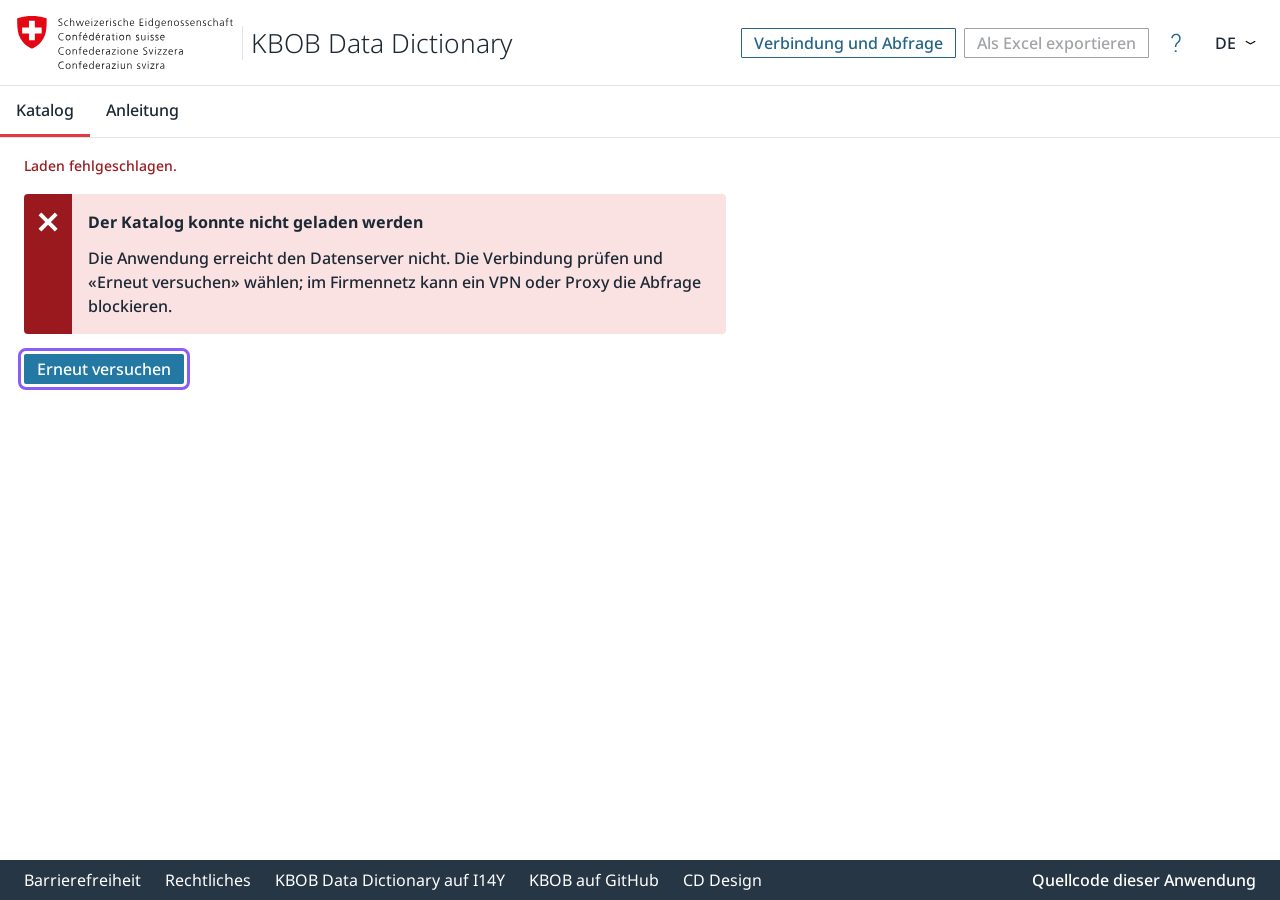
<file: index.html>
<!DOCTYPE html>
<html lang="de">
<head>
<meta charset="utf-8">
<meta name="viewport" content="width=device-width, initial-scale=1">
<title>KBOB Data Dictionary</title>
<meta name="description" content="Nachschlagewerk zum KBOB Data Dictionary: 719 Objekttypen mit ihren Merkmalen, Datentypen, Einheiten, zulässigen Werten und Property Sets aus LINDAS.">
<meta http-equiv="Content-Security-Policy" content="default-src 'self'; script-src 'self'; connect-src 'self' https: http://localhost:*; style-src 'self' 'unsafe-inline'; font-src 'self'; img-src 'self' data:; object-src 'none'; base-uri 'none'">
<meta name="theme-color" content="#ffffff">
<meta property="og:title" content="KBOB Data Dictionary">
<meta property="og:description" content="Objekttypen und Merkmale des KBOB Data Dictionary — mit Datentyp, Einheit, zulässigen Werten und Property Set.">
<meta property="og:type" content="website">
<link rel="shortcut icon" href="assets/images/favicon.png">
<link rel="preload" href="assets/fonts/noto-sans-latin-regular.woff2" as="font" type="font/woff2" crossorigin>
<link rel="stylesheet" href="css/tokens.css">
<link rel="stylesheet" href="css/main.css">
</head>
<body class="ob-master-layout ob-has-layout ob-has-max-width">

<noscript>
  <p style="max-width:74ch;margin:24px auto;padding:0 24px;font-family:Arial,sans-serif">
    Diese Anwendung benötigt JavaScript: Sie lädt den Katalog zur Laufzeit über
    eine SPARQL-Abfrage von LINDAS. Ohne JavaScript bleibt die Seite leer.
  </p>
</noscript>

<nav class="ob-access-keys" aria-label="Accesskeys" data-i18n-aria-label="a11y.accessKeys">
  <ul>
    <li>
      <a class="ob-accessible" accesskey="0" href="#content">
        <span class="ob-icon-wrapper" aria-hidden="true">
          <svg class="ob-icon" focusable="false"><use href="#accessibility"></use></svg>
        </span>
        <span data-i18n="a11y.skip">Zum Hauptinhalt springen</span>
      </a>
    </li>
  </ul>
</nav>

<div class="ob-master-layout-header">
  <header class="ob-header">
    <div class="ob-master-layout-header-title">
      <div class="ob-master-layout-brand">
        <a class="ob-master-layout-logo" href="./" tabindex="-1" aria-hidden="true">
          <img src="assets/images/logo.svg" width="156" height="38"
               data-i18n-alt="a11y.logoAlt" alt="Logo Schweizerische Eidgenossenschaft, zur Startseite der Applikation">
        </a>
        <span class="ob-master-layout-brand-app-title">
          <a href="./" class="ob-master-layout-brand-link">KBOB Data Dictionary</a>
        </span>
      </div>
    </div>

    <h2 class="ob-screen-reader-only" data-i18n="a11y.serviceNav">Service-Navigation</h2>
    <div class="ob-service-navigation">
      <ul class="ob-service-navigation-list">
        <!-- Icon and wording are both in the markup: below md only the icon
             remains and the wording moves into the accessible name
             (aria-label). Three stacked full-width rows became one. -->
        <li class="ob-service-navigation-custom-control">
          <button type="button" id="connection" class="ob-button ob-button-secondary"
                  aria-label="Verbindung und Abfrage" data-i18n-aria-label="connection.title">
            <svg class="ob-icon app-button-icon" focusable="false" aria-hidden="true"><use href="#database"></use></svg>
            <span class="app-button-label" data-i18n="connection.title">Verbindung und Abfrage</span>
          </button>
        </li>
        <li class="ob-service-navigation-custom-control">
          <button id="xlsx" class="ob-button ob-button-secondary" disabled
                  aria-label="Als Excel exportieren" data-i18n-aria-label="export.button"
                  data-i18n-title="export.tooltip">
            <svg class="ob-icon app-button-icon" focusable="false" aria-hidden="true"><use href="#file_excel"></use></svg>
            <!-- The CD spinner arc (lib/spinner) in currentColor; visible
                 only while the button carries aria-busy. -->
            <svg class="ob-icon app-button-spinner" viewBox="0 0 48 48" focusable="false" aria-hidden="true">
              <circle cx="24" cy="24" r="20" fill="none" stroke="currentColor" stroke-miterlimit="10" stroke-width="4"/>
            </svg>
            <span class="app-button-label" data-i18n="export.button">Als Excel exportieren</span>
          </button>
        </li>
        <!-- Info widget (service-navigation/info): question icon, popover
             with description, «Hilfe» (links) and «Kontakt» (mail, address).
             The popover is positioned by app.js under the button. -->
        <li class="ob-service-navigation-info">
          <button type="button" id="info-toggle" class="ob-button ob-button-tertiary ob-icon-button ob-widget"
                  aria-expanded="false" aria-controls="info-popover" aria-haspopup="dialog"
                  aria-label="Hilfe und Kontakt" data-i18n-aria-label="info.button"
                  title="Hilfe und Kontakt" data-i18n-title="info.button">
            <svg class="ob-icon" focusable="false" aria-hidden="true"><use href="#question"></use></svg>
          </button>
          <div id="info-popover" class="ob-popover-content" role="dialog" aria-labelledby="info-popover-title" hidden>
            <div class="ob-popover-arrow" aria-hidden="true"></div>
            <div class="ob-popover-content-wrapper">
              <h3 id="info-popover-title" class="ob-screen-reader-only" data-i18n="info.button">Hilfe und Kontakt</h3>
              <p data-i18n="info.description">Objekttypen und Merkmale des KBOB Data Dictionary, gelesen aus LINDAS.</p>
              <section class="ob-service-navigation-popover-section">
                <header class="ob-popover-header"><h4 data-i18n="info.helpHeader">Hilfe</h4></header>
                <p data-i18n="info.helpText">Die Anleitung erklärt Begriffe, Datenherkunft und Bedienung.</p>
                <ul class="ob-popover-list">
                  <li><a class="ob-popover-link" id="info-link-guide" href="#anleitung" data-i18n="nav.guide">Anleitung</a></li>
                  <li><a class="ob-popover-link" href="https://github.com/bbl-dres/kbob-data/issues" target="_blank" rel="noopener noreferrer"><span data-i18n="info.feedback">Rückmeldung auf GitHub</span><svg class="ob-icon ob-icon-text" focusable="false" aria-hidden="true"><use href="#link_external"></use></svg><span class="ob-screen-reader-only" data-i18n="a11y.externalLink"> – externer Link</span></a></li>
                </ul>
              </section>
              <section class="ob-service-navigation-popover-section">
                <header class="ob-popover-header"><h4 data-i18n="info.contactHeader">Kontakt</h4></header>
                <p data-i18n="info.contactText">Fragen zum Katalog und zu seinen Inhalten beantwortet die Geschäftsstelle KBOB.</p>
                <div class="ob-content">
                  <ul class="ob-service-navigation-info-links">
                    <li>
                      <a href="mailto:kbob@bbl.admin.ch"><svg class="ob-icon ob-icon-text" focusable="false" aria-hidden="true"><use href="#mail"></use></svg>kbob@bbl.admin.ch</a><br>
                      <span data-i18n="info.address">Geschäftsstelle KBOB, Fellerstrasse 21, 3003 Bern</span>
                    </li>
                  </ul>
                </div>
              </section>
            </div>
          </div>
        </li>
        <li class="ob-language-dropdown">
          <span class="ob-screen-reader-only" id="ob-language-change" data-i18n="language.label">Sprache der Katalogbeschriftungen</span>
          <select id="language" class="ob-select ob-select-borderless" aria-labelledby="ob-language-change"
                  data-i18n-title="language.label" title="Sprache der Katalogbeschriftungen">
            <option value="de" lang="de" aria-label="Deutsch" selected>DE</option>
            <option value="fr" lang="fr" aria-label="Français">FR</option>
            <option value="it" lang="it" aria-label="Italiano">IT</option>
            <option value="en" lang="en" aria-label="English">EN</option>
          </select>
        </li>
      </ul>
    </div>
  </header>
  <!-- Oblique master-layout-navigation: one row of first-level links under
       the header. Two entries: the catalogue (landing page) and the guide;
       aria-current and .active are set by app.js. -->
  <div class="ob-master-layout-navigation">
    <h2 id="ob-navigationlabel" class="ob-screen-reader-only" data-i18n="a11y.mainNav">Hauptnavigation</h2>
    <nav aria-labelledby="ob-navigationlabel">
      <ul id="navigation" class="ob-main-nav">
        <li class="ob-main-nav-item">
          <a id="nav-catalog" class="ob-master-layout-navigation-link ob-main-nav-link active" href="#" aria-current="page" data-i18n="nav.catalog">Katalog</a>
        </li>
        <li class="ob-main-nav-item">
          <a id="nav-guide" class="ob-master-layout-navigation-link ob-main-nav-link" href="#anleitung" data-i18n="nav.guide">Anleitung</a>
        </li>
      </ul>
    </nav>
  </div>
</div>

<div class="ob-master-layout-wrapper">
  <main id="content" class="ob-main-layout" tabindex="-1">

    <p class="app-status" id="status" role="status" aria-live="polite"></p>

    <nav aria-label="Pfad" data-i18n-aria-label="a11y.breadcrumb">
      <ol class="ob-breadcrumbs" id="breadcrumb"></ol>
    </nav>

    <div class="app-page-header" id="page-header" hidden>
      <h1 id="page-title" tabindex="-1"></h1>
      <p class="app-page-meta" id="page-meta"></p>
      <p class="app-page-lead" id="page-lead" hidden></p>
    </div>

    <div class="app-toolbar" id="toolbar" hidden>
      <span class="ob-text-control">
        <input type="search" id="search-input" aria-label="Suche" data-i18n-aria-label="search.label"
               data-i18n-placeholder="search.phOverview" placeholder="Objekttyp oder Beschreibung">
        <button type="button" class="ob-text-control-clear" id="search-clear" aria-label="Suche löschen" data-i18n-aria-label="search.clear" hidden>
          <svg class="ob-icon" focusable="false" aria-hidden="true"><use href="#xmark"></use></svg>
        </button>
      </span>
      <div class="app-facets" id="facets"></div>
      <span class="app-toolbar-end">
        <!-- Phones only (below sm): the facet fields fold away behind this
             one button so the toolbar stays two rows; the label carries the
             number of active facets. Above sm the fields are always shown. -->
        <button type="button" id="facets-toggle" class="ob-button ob-button-secondary app-facets-toggle"
                aria-expanded="false" aria-controls="facets">
          <svg class="ob-icon" focusable="false" aria-hidden="true"><use href="#filter"></use></svg>
          <span class="app-facets-toggle-label">Filter</span>
        </button>
        <span class="ob-screen-reader-only" id="result-count" aria-live="polite"></span>
        <!-- Icon on every option, wording only on the active one: the switch
             keeps one toolbar row on narrow viewports. The accessible name
             stays complete on all three (aria-label = the visible wording). -->
        <span class="app-view-switch" role="group" aria-label="Ansicht" data-i18n-aria-label="views.group">
          <button id="v-list" class="ob-button ob-button-secondary" aria-pressed="true"
                  aria-label="Liste" data-i18n-aria-label="views.list"
                  title="Liste" data-i18n-title="views.list">
            <svg class="ob-icon" focusable="false" aria-hidden="true"><use href="#list"></use></svg>
            <span class="app-view-switch-label" data-i18n="views.list">Liste</span>
          </button>
          <button id="v-gallery" class="ob-button ob-button-secondary" aria-pressed="false"
                  aria-label="Galerie" data-i18n-aria-label="views.gallery"
                  title="Galerie" data-i18n-title="views.gallery">
            <svg class="ob-icon" focusable="false" aria-hidden="true"><use href="#grid"></use></svg>
            <span class="app-view-switch-label" data-i18n="views.gallery">Galerie</span>
          </button>
          <button id="v-graph" class="ob-button ob-button-secondary" aria-pressed="false"
                  aria-label="Graph" data-i18n-aria-label="views.graph"
                  title="Graph" data-i18n-title="views.graph">
            <svg class="ob-icon" focusable="false" aria-hidden="true"><use href="#share"></use></svg>
            <span class="app-view-switch-label" data-i18n="views.graph">Graph</span>
          </button>
        </span>
      </span>
    </div>

    <div class="app-filter-bar" id="filter-bar" hidden></div>

    <div id="placeholder" class="app-message"></div>

    <div id="view-list" class="ob-table-scrollable" tabindex="0" role="region"
         aria-label="Tabelle — auf schmalen Fenstern seitlich scrollbar" data-i18n-aria-label="table.region" hidden></div>

    <div id="view-gallery" hidden>
      <div class="app-gallery" id="gallery"></div>
    </div>

    <div id="view-graph" hidden>
      <div class="app-message" id="graph-message" hidden></div>
      <div class="app-graph app-bleed" id="graph-frame">
        <span class="ob-screen-reader-only" id="graph-title"></span>
        <button type="button" class="app-graph-skip" id="graph-skip"
                data-i18n="graph.skip">Grafik überspringen — zur Textfassung</button>
        <svg id="graph-canvas" tabindex="0" role="group" aria-labelledby="graph-title"
             aria-describedby="graph-hint"></svg>
        <div class="app-graph-controls" id="graph-controls">
          <button class="ob-button ob-button-secondary ob-icon-button" id="zoom-in" aria-label="Vergrössern" data-i18n-aria-label="graph.zoomIn" data-i18n-title="graph.zoomIn" title="Vergrössern">
            <svg class="ob-icon" focusable="false" aria-hidden="true"><use href="#plus"></use></svg>
          </button>
          <button class="ob-button ob-button-secondary ob-icon-button" id="zoom-out" aria-label="Verkleinern" data-i18n-aria-label="graph.zoomOut" data-i18n-title="graph.zoomOut" title="Verkleinern">
            <svg class="ob-icon" focusable="false" aria-hidden="true"><use href="#minus"></use></svg>
          </button>
          <button class="ob-button ob-button-secondary ob-icon-button" id="zoom-reset" aria-label="Ausschnitt zurücksetzen" data-i18n-aria-label="graph.reset" data-i18n-title="graph.reset" title="Ausschnitt zurücksetzen">
            <svg class="ob-icon" focusable="false" aria-hidden="true"><use href="#target"></use></svg>
          </button>
          <button class="ob-button ob-button-secondary ob-icon-button" id="graph-fullscreen" aria-label="Vollbild" data-i18n-aria-label="graph.fullscreen" data-i18n-title="graph.fullscreen" title="Vollbild">
            <svg class="ob-icon" focusable="false" aria-hidden="true"><use href="#fullscreen"></use></svg>
          </button>
        </div>
        <div class="ob-tooltip" id="tooltip" aria-hidden="true"></div>
        <aside class="app-graph-panel" id="graph-panel" hidden
               aria-label="Details zum gewählten Knoten" data-i18n-aria-label="graph.panel"></aside>
        <div class="app-legend" id="legend"></div>
        <div class="app-zoom-hint" id="zoom-hint" aria-hidden="true" hidden></div>
      </div>
      <p class="app-graph-hint" id="graph-hint"></p>
      <div class="ob-screen-reader-only" id="graph-text" tabindex="-1"></div>
    </div>

    <div id="view-attribute" hidden>
      <div class="app-detail" id="attribute-detail"></div>
    </div>

    <!-- Guide: static, German for now (lang="de"); the page header above
         carries the H1 and the figures line like every other level. -->
    <!-- Guide («Anleitung»): the content is one HTML fragment per language
         in data/guide/<lang>.html, fetched on demand by app.js; German is
         the fallback (the note below then appears). The page header above
         carries the H1 and the figures line like every other level. -->
    <div id="view-guide" class="app-guide" hidden>
      <p class="app-guide-lang-note" id="guide-lang-note" data-i18n="guide.langNote" hidden>Diese Anleitung liegt vorerst nur auf Deutsch vor.</p>
      <div id="guide-content"></div>
    </div>

    <nav class="app-paginator" id="paginator" hidden aria-label="Blättern" data-i18n-aria-label="paginator.label"></nav>

  </main>

  <!-- Oblique nests the control: .ob-top-control is the host, the button is
       .ob-top-control-btn (scrolling/top-control.component). -->
  <div class="ob-top-control">
    <button type="button" class="ob-top-control-btn" id="to-top">
      <svg class="ob-icon ob-control-icon" focusable="false" aria-hidden="true"><use href="#chevron_up"></use></svg>
      <span class="ob-control-label" data-i18n="a11y.toTop">Zum Seitenanfang</span>
    </button>
  </div>

  <div class="ob-master-layout-footer">
    <footer>
      <div class="ob-footer-links">
        <ul class="ob-footer-item ob-footer-item-links" aria-label="Links" data-i18n-aria-label="footer.links">
          <li><button type="button" id="accessibility-statement" data-i18n="footer.accessibility">Barrierefreiheit</button></li>
          <li>
            <a id="legal" href="https://www.admin.ch/de/rechtliches"
               data-i18n-href="footer.legalUrl"
               target="_blank" rel="noopener noreferrer" data-i18n="footer.legal">Rechtliches</a>
          </li>
          <li>
            <a href="https://www.i14y.admin.ch/de/catalog/dataservices/kbob-fm-data-dictionary-sparql/description"
               target="_blank" rel="noopener noreferrer" data-i18n="footer.i14y">KBOB Data Dictionary auf I14Y</a>
          </li>
          <li>
            <a href="https://github.com/KBOB-admin"
               target="_blank" rel="noopener noreferrer" data-i18n="footer.github">KBOB auf GitHub</a>
          </li>
          <li>
            <a href="https://github.com/oblique-bit/oblique"
               target="_blank" rel="noopener noreferrer" data-i18n="footer.cd">CD Design</a>
          </li>
        </ul>
      </div>
      <div class="ob-footer-info">
        <div class="ob-footer-item ob-footer-item-info">
          <p>
            <a href="https://github.com/bbl-dres/kbob-data"
               target="_blank" rel="noopener noreferrer" data-i18n="footer.source">Quellcode dieser Anwendung</a>
          </p>
        </div>
      </div>
    </footer>
  </div>
</div>

<dialog id="dlg-connection" class="ob-dialog" aria-labelledby="dlg-connection-title">
  <h2 class="ob-dialog-title" id="dlg-connection-title" tabindex="-1" autofocus data-i18n="connection.title">Verbindung und Abfrage</h2>

  <div class="app-form-row">
    <div class="app-field">
      <label for="endpoint" data-i18n="connection.endpoint">SPARQL-Endpunkt</label>
      <input id="endpoint" type="text" value="https://int.lindas.admin.ch/query" spellcheck="false">
    </div>
    <div class="app-field">
      <label for="named-graph" data-i18n="connection.graph">Named Graph</label>
      <input id="named-graph" type="url" value="https://lindas.admin.ch/fobl/kbob/dd-fm" spellcheck="false">
    </div>
    <button id="reload" class="ob-button ob-button-primary" data-i18n="connection.reload">Neu laden</button>
  </div>

  <h3 data-i18n="connection.queries">Abfragen</h3>
  <div class="app-tabs">
    <button class="app-tab" id="tab-overview" aria-pressed="true" data-i18n="connection.tabOverview">Übersicht</button>
    <button class="app-tab" id="tab-detail" aria-pressed="false" data-i18n="connection.tabDetail">Merkmale eines Objekttyps</button>
    <button class="app-tab" id="tab-values" aria-pressed="false" data-i18n="connection.tabValues">Zulässige Werte</button>
  </div>
  <textarea id="query-text" readonly spellcheck="false" aria-label="SPARQL-Abfrage" data-i18n-aria-label="connection.queryText"></textarea>

  <div class="ob-dialog-actions">
    <span class="app-dialog-status" id="copy-status" role="status"></span>
    <button class="ob-button ob-button-secondary" id="copy-query" data-i18n="connection.copy">In die Zwischenablage kopieren</button>
    <button class="ob-button ob-button-primary" id="close-connection" data-i18n="common.close">Schliessen</button>
  </div>
</dialog>

<dialog id="dlg-a11y" class="ob-dialog" aria-labelledby="dlg-a11y-title">
  <h2 class="ob-dialog-title" id="dlg-a11y-title" tabindex="-1" autofocus lang="de">Erklärung zur Barrierefreiheit</h2>
  <!-- The statement is available in German only for now (lang="de" drives pronunciation) -->
  <div class="ob-dialog-content" lang="de">
    <p>Digital verfügbare Informationen und Dienstleistungen vereinfachen für
       Menschen mit Behinderungen die Kommunikation mit öffentlichen Stellen.
       Übergeordnet gilt
       <a class="ob-external-link" href="https://www.bbl.admin.ch/de/barrierefreiheit-in-der-bundesverwaltung" target="_blank" rel="noopener noreferrer">Barrierefreiheit in der Bundesverwaltung<svg class="ob-icon" focusable="false" aria-hidden="true"><use href="#link_external"></use></svg><span class="ob-screen-reader-only"> – externer Link</span></a>.</p>
    <p>Diese Anwendung richtet sich nach den Kriterien der <b>WCAG 2.1 Stufe AA</b>,
       wie sie der Standard <b>eCH-0059 v3.0</b> für Dienste des Bundes verbindlich
       vorgibt. Sie ist mit diesen Anforderungen <b>teilweise vereinbar</b>; die
       bekannten Abweichungen stehen unten.</p>
    <h3>Bekannte Einschränkungen</h3>
    <ul>
      <li>Die Graph-Ansicht hat eine vollständige Textfassung und ist mit der
          Tastatur bedienbar (Knoten per Tab, Zoomen und Verschieben über die
          Knöpfe beziehungsweise +/−, Pfeiltasten und 0 bei fokussierter Grafik);
          bei vielen Knoten sind es entsprechend viele Tab-Schritte.
          Dieselben Angaben stehen vollständig in der Listenansicht.</li>
      <li>Die Beschriftungen stammen aus den Quelldaten und folgen der oben
          rechts gewählten Sprache (DE/FR/IT/EN). Fehlt eine Fassung, erscheint
          die deutsche oder englische; Namen von Objekttypen und Merkmalen
          werden dabei mit ihrer Sprache ausgezeichnet (<code>lang</code>),
          Beschreibungstexte noch nicht durchgehend. Die Bedienoberfläche ist
          in allen vier Sprachen verfügbar; diese Erklärung liegt vorerst nur
          auf Deutsch vor.</li>
      <li>Unterhalb von rund 1240 Pixeln Fensterbreite scrollt die Tabelle in
          einem eigenen Bereich horizontal; der Tabellenkopf bleibt dort beim
          Scrollen nicht stehen.</li>
    </ul>
    <h3>Rückmeldung</h3>
    <p>Hürden und Verbesserungsvorschläge nimmt die betreibende Stelle über eine
       <a class="ob-external-link" href="https://github.com/bbl-dres/kbob-data/issues" target="_blank" rel="noopener noreferrer">Meldung auf GitHub<svg class="ob-icon" focusable="false" aria-hidden="true"><use href="#link_external"></use></svg><span class="ob-screen-reader-only"> – externer Link</span></a>
       entgegen (GitHub-Konto erforderlich). Antworten erfolgen in der Regel
       innert 14 Tagen. Für die vorgesehene Publikation wird ein Kontaktweg ohne
       Konto (E-Mail) ergänzt.</p>
    <p>Erklärung erstellt und zuletzt überprüft am 31.08.2026.</p>
  </div>
  <div class="ob-dialog-actions">
    <button class="ob-button ob-button-primary" id="close-a11y" data-i18n="common.close">Schliessen</button>
  </div>
</dialog>

<script src="js/data.js"></script>
<script src="js/views.js"></script>
<script src="js/export.js"></script>
<script src="js/i18n.js"></script>
<script src="js/app.js"></script>
</body>
</html>
</file>
<file: css/tokens.css>
/* Oblique Design System — Token-Ebene (verbatim uebernommen)
   Quelle: @oblique/design-system 15.4.4, layers/tokens.css (generierte Datei)
   Lizenz: MIT, Copyright (c) 2020-2026 The Swiss Confederation (FOITT)
   Drei dokumentierte mechanische Reparaturen gegenueber der Quelle:
   1. CSS-Nesting aufgeloest (":root { .ob-x {…} }" -> ":root .ob-x {…}") — semantisch identisch.
   2. Schatten-Tokens: fehlende px-Einheiten ergaenzt (Figma-Export-Artefakt der Quelle).
   3. "letter-spacing: auto" -> "normal" (auto ist ungueltiges CSS).
   Nicht editieren — bei einem Oblique-Update neu generieren (docs/OBLIQUE.md §Aktualisierung). */

/** Generated file, do not edit **/

:root {
	--ob-h-button-border_radius: var(--ob-s-border_radius-sm);
	--ob-h-button-border_width: var(--ob-s-border_width-xs);
	--ob-h-button-box_shadow-disabled: var(--ob-s-shadow-none);
	--ob-h-button-box_shadow-enabled: var(--ob-s-shadow-none);
	--ob-h-button-box_shadow-focus: var(--ob-s-shadow-none);
	--ob-h-button-box_shadow-hover: var(--ob-s-shadow-xl);
	--ob-h-button-box_shadow-pressed: var(--ob-s-shadow-none);
	--ob-h-button-color-bg-primary-inversity_flipped-disabled: var(
		--ob-s3-color-interaction-state-bg-disabled-inversity_normal
	);
	--ob-h-button-color-bg-primary-inversity_flipped-enabled: var(
		--ob-s3-color-interaction-state-bg-enabled-inversity_normal
	);
	--ob-h-button-color-bg-primary-inversity_flipped-hover: var(
		--ob-s3-color-interaction-state-bg-hover-inversity_normal
	);
	--ob-h-button-color-bg-primary-inversity_flipped-pressed: var(
		--ob-s3-color-interaction-state-bg-pressed-inversity_normal
	);
	--ob-h-button-color-bg-primary-inversity_normal-disabled: var(
		--ob-s3-color-interaction-state-bg-disabled-inversity_flipped
	);
	--ob-h-button-color-bg-primary-inversity_normal-enabled: var(
		--ob-s3-color-interaction-state-bg-enabled-inversity_flipped
	);
	--ob-h-button-color-bg-primary-inversity_normal-hover: var(
		--ob-s3-color-interaction-state-bg-hover-inversity_flipped
	);
	--ob-h-button-color-bg-primary-inversity_normal-pressed: var(
		--ob-s3-color-interaction-state-bg-pressed-inversity_flipped
	);
	--ob-h-button-color-bg-secondary-inversity_flipped-disabled: var(--ob-s3-color-neutral-no_color);
	--ob-h-button-color-bg-secondary-inversity_flipped-enabled: var(--ob-s3-color-neutral-no_color);
	--ob-h-button-color-bg-secondary-inversity_flipped-hover: var(
		--ob-s3-color-interaction-state-bg-hover-inversity_flipped
	);
	--ob-h-button-color-bg-secondary-inversity_flipped-pressed: var(--ob-s3-color-neutral-no_color);
	--ob-h-button-color-bg-secondary-inversity_normal-disabled: var(--ob-s3-color-neutral-no_color);
	--ob-h-button-color-bg-secondary-inversity_normal-enabled: var(--ob-s3-color-neutral-no_color);
	--ob-h-button-color-bg-secondary-inversity_normal-hover: var(
		--ob-s3-color-interaction-state-bg-hover-inversity_normal
	);
	--ob-h-button-color-bg-secondary-inversity_normal-pressed: var(--ob-s3-color-neutral-no_color);
	--ob-h-button-color-bg-tertiary-inversity_flipped-disabled: var(--ob-s3-color-neutral-no_color);
	--ob-h-button-color-bg-tertiary-inversity_flipped-enabled: var(--ob-s3-color-neutral-no_color);
	--ob-h-button-color-bg-tertiary-inversity_flipped-hover: var(
		--ob-s3-color-interaction-state-bg-hover-inversity_flipped
	);
	--ob-h-button-color-bg-tertiary-inversity_flipped-pressed: var(
		--ob-s3-color-interaction-state-bg-pressed-inversity_flipped
	);
	--ob-h-button-color-bg-tertiary-inversity_normal-disabled: var(--ob-s3-color-neutral-no_color);
	--ob-h-button-color-bg-tertiary-inversity_normal-enabled: var(--ob-s3-color-neutral-no_color);
	--ob-h-button-color-bg-tertiary-inversity_normal-hover: var(
		--ob-s3-color-interaction-state-bg-hover-inversity_normal
	);
	--ob-h-button-color-bg-tertiary-inversity_normal-pressed: var(
		--ob-s3-color-interaction-state-bg-pressed-inversity_normal
	);
	--ob-h-button-color-border-primary-inversity_flipped-disabled: var(--ob-s3-color-neutral-no_color);
	--ob-h-button-color-border-primary-inversity_flipped-enabled: var(--ob-s3-color-neutral-no_color);
	--ob-h-button-color-border-primary-inversity_flipped-hover: var(--ob-s3-color-neutral-no_color);
	--ob-h-button-color-border-primary-inversity_flipped-pressed: var(--ob-s3-color-neutral-no_color);
	--ob-h-button-color-border-primary-inversity_normal-disabled: var(--ob-s3-color-neutral-no_color);
	--ob-h-button-color-border-primary-inversity_normal-enabled: var(--ob-s3-color-neutral-no_color);
	--ob-h-button-color-border-primary-inversity_normal-hover: var(--ob-s3-color-neutral-no_color);
	--ob-h-button-color-border-primary-inversity_normal-pressed: var(--ob-s3-color-neutral-no_color);
	--ob-h-button-color-border-secondary-inversity_flipped-disabled: var(
		--ob-s3-color-interaction-state-fg-disabled-inversity_flipped
	);
	--ob-h-button-color-border-secondary-inversity_flipped-enabled: var(
		--ob-s3-color-interaction-state-fg-enabled-inversity_flipped
	);
	--ob-h-button-color-border-secondary-inversity_flipped-hover: var(
		--ob-s3-color-interaction-state-fg-hover-inversity_flipped
	);
	--ob-h-button-color-border-secondary-inversity_flipped-pressed: var(
		--ob-s3-color-interaction-state-fg-pressed-inversity_flipped
	);
	--ob-h-button-color-border-secondary-inversity_normal-disabled: var(
		--ob-s3-color-interaction-state-fg-disabled-inversity_normal
	);
	--ob-h-button-color-border-secondary-inversity_normal-enabled: var(
		--ob-s3-color-interaction-state-fg-enabled-inversity_normal
	);
	--ob-h-button-color-border-secondary-inversity_normal-hover: var(
		--ob-s3-color-interaction-state-fg-hover-inversity_normal
	);
	--ob-h-button-color-border-secondary-inversity_normal-pressed: var(
		--ob-s3-color-interaction-state-fg-pressed-inversity_normal
	);
	--ob-h-button-color-border-tertiary-inversity_flipped-disabled: var(--ob-s3-color-neutral-no_color);
	--ob-h-button-color-border-tertiary-inversity_flipped-enabled: var(--ob-s3-color-neutral-no_color);
	--ob-h-button-color-border-tertiary-inversity_flipped-hover: var(--ob-s3-color-neutral-no_color);
	--ob-h-button-color-border-tertiary-inversity_flipped-pressed: var(--ob-s3-color-neutral-no_color);
	--ob-h-button-color-border-tertiary-inversity_normal-disabled: var(--ob-s3-color-neutral-no_color);
	--ob-h-button-color-border-tertiary-inversity_normal-enabled: var(--ob-s3-color-neutral-no_color);
	--ob-h-button-color-border-tertiary-inversity_normal-hover: var(--ob-s3-color-neutral-no_color);
	--ob-h-button-color-border-tertiary-inversity_normal-pressed: var(--ob-s3-color-neutral-no_color);
	--ob-h-button-color-fg-primary-inversity_flipped-disabled: var(
		--ob-s3-color-interaction-state-fg-disabled-inversity_normal
	);
	--ob-h-button-color-fg-primary-inversity_flipped-enabled: var(
		--ob-s3-color-interaction-state-fg-enabled-inversity_normal
	);
	--ob-h-button-color-fg-primary-inversity_flipped-focus: var(
		--ob-s3-color-interaction-state-fg-focus-inversity_normal
	);
	--ob-h-button-color-fg-primary-inversity_flipped-hover: var(
		--ob-s3-color-interaction-state-fg-hover-inversity_normal
	);
	--ob-h-button-color-fg-primary-inversity_flipped-pressed: var(
		--ob-s3-color-interaction-state-fg-pressed-inversity_normal
	);
	--ob-h-button-color-fg-primary-inversity_normal-disabled: var(
		--ob-s3-color-interaction-state-fg-disabled-inversity_flipped
	);
	--ob-h-button-color-fg-primary-inversity_normal-enabled: var(
		--ob-s3-color-interaction-state-fg-enabled-inversity_flipped
	);
	--ob-h-button-color-fg-primary-inversity_normal-focus: var(
		--ob-s3-color-interaction-state-fg-focus-inversity_flipped
	);
	--ob-h-button-color-fg-primary-inversity_normal-hover: var(
		--ob-s3-color-interaction-state-fg-hover-inversity_flipped
	);
	--ob-h-button-color-fg-primary-inversity_normal-pressed: var(
		--ob-s3-color-interaction-state-fg-pressed-inversity_flipped
	);
	--ob-h-button-color-fg-secondary-inversity_flipped-disabled: var(
		--ob-s3-color-interaction-state-fg-disabled-inversity_flipped
	);
	--ob-h-button-color-fg-secondary-inversity_flipped-enabled: var(
		--ob-s3-color-interaction-state-fg-enabled-inversity_flipped
	);
	--ob-h-button-color-fg-secondary-inversity_flipped-focus: var(
		--ob-s3-color-interaction-state-fg-focus-inversity_flipped
	);
	--ob-h-button-color-fg-secondary-inversity_flipped-hover: var(
		--ob-s3-color-interaction-state-fg-hover-inversity_flipped
	);
	--ob-h-button-color-fg-secondary-inversity_flipped-pressed: var(
		--ob-s3-color-interaction-state-fg-pressed-inversity_flipped
	);
	--ob-h-button-color-fg-secondary-inversity_normal-disabled: var(
		--ob-s3-color-interaction-state-fg-disabled-inversity_normal
	);
	--ob-h-button-color-fg-secondary-inversity_normal-enabled: var(
		--ob-s3-color-interaction-state-fg-enabled-inversity_normal
	);
	--ob-h-button-color-fg-secondary-inversity_normal-focus: var(
		--ob-s3-color-interaction-state-fg-focus-inversity_normal
	);
	--ob-h-button-color-fg-secondary-inversity_normal-hover: var(
		--ob-s3-color-interaction-state-fg-hover-inversity_normal
	);
	--ob-h-button-color-fg-secondary-inversity_normal-pressed: var(
		--ob-s3-color-interaction-state-fg-pressed-inversity_normal
	);
	--ob-h-button-color-fg-tertiary-inversity_flipped-disabled: var(
		--ob-s3-color-interaction-state-fg-disabled-inversity_flipped
	);
	--ob-h-button-color-fg-tertiary-inversity_flipped-enabled: var(
		--ob-s3-color-interaction-state-fg-enabled-inversity_flipped
	);
	--ob-h-button-color-fg-tertiary-inversity_flipped-focus: var(
		--ob-s3-color-interaction-state-fg-focus-inversity_flipped
	);
	--ob-h-button-color-fg-tertiary-inversity_flipped-hover: var(
		--ob-s3-color-interaction-state-fg-hover-inversity_flipped
	);
	--ob-h-button-color-fg-tertiary-inversity_flipped-pressed: var(
		--ob-s3-color-interaction-state-fg-pressed-inversity_flipped
	);
	--ob-h-button-color-fg-tertiary-inversity_normal-disabled: var(
		--ob-s3-color-interaction-state-fg-disabled-inversity_normal
	);
	--ob-h-button-color-fg-tertiary-inversity_normal-enabled: var(
		--ob-s3-color-interaction-state-fg-enabled-inversity_normal
	);
	--ob-h-button-color-fg-tertiary-inversity_normal-focus: var(
		--ob-s3-color-interaction-state-fg-focus-inversity_normal
	);
	--ob-h-button-color-fg-tertiary-inversity_normal-hover: var(
		--ob-s3-color-interaction-state-fg-hover-inversity_normal
	);
	--ob-h-button-color-fg-tertiary-inversity_normal-pressed: var(
		--ob-s3-color-interaction-state-fg-pressed-inversity_normal
	);
	--ob-h-button-composite-fg_label-font: var(--ob-s-dynamic-font_weight-medium)
		var(--ob-s-dynamic-font_size-md)/var(--ob-s-dynamic-line_height-xs) var(--ob-s-static-font_family-body);
	--ob-h-button-composite-fg_label-letter_spacing: var(--ob-s-dynamic-letter_spacing_px-wide);
	--ob-h-button-composite-fg_label-paragraph_spacing: var(--ob-s-dynamic-paragraph_spacing-xs);
	--ob-h-button-composite-primary-inversity_flipped-disabled-button_surface-border_color: var(
		--ob-h-button-color-border-primary-inversity_flipped-disabled
	);
	--ob-h-button-composite-primary-inversity_flipped-disabled-button_surface-box_shadow: var(
		--ob-h-button-box_shadow-disabled
	);
	--ob-h-button-composite-primary-inversity_flipped-disabled-button_surface-fill: var(
		--ob-h-button-color-bg-primary-inversity_flipped-disabled
	);
	--ob-h-button-composite-primary-inversity_flipped-disabled-fg_color-fill: var(
		--ob-h-button-color-fg-primary-inversity_flipped-disabled
	);
	--ob-h-button-composite-primary-inversity_flipped-enabled-button_surface-border_color: var(
		--ob-h-button-color-border-primary-inversity_flipped-enabled
	);
	--ob-h-button-composite-primary-inversity_flipped-enabled-button_surface-box_shadow: var(
		--ob-h-button-box_shadow-enabled
	);
	--ob-h-button-composite-primary-inversity_flipped-enabled-button_surface-fill: var(
		--ob-h-button-color-bg-primary-inversity_flipped-enabled
	);
	--ob-h-button-composite-primary-inversity_flipped-enabled-fg_color-fill: var(
		--ob-h-button-color-fg-primary-inversity_flipped-enabled
	);
	--ob-h-button-composite-primary-inversity_flipped-hover-button_surface-border_color: var(
		--ob-h-button-color-border-primary-inversity_flipped-hover
	);
	--ob-h-button-composite-primary-inversity_flipped-hover-button_surface-box_shadow: var(
		--ob-h-button-box_shadow-hover
	);
	--ob-h-button-composite-primary-inversity_flipped-hover-button_surface-fill: var(
		--ob-h-button-color-bg-primary-inversity_flipped-hover
	);
	--ob-h-button-composite-primary-inversity_flipped-hover-fg_color-fill: var(
		--ob-h-button-color-fg-primary-inversity_flipped-hover
	);
	--ob-h-button-composite-primary-inversity_flipped-pressed-button_surface-border_color: var(
		--ob-h-button-color-border-primary-inversity_flipped-pressed
	);
	--ob-h-button-composite-primary-inversity_flipped-pressed-button_surface-box_shadow: var(
		--ob-h-button-box_shadow-pressed
	);
	--ob-h-button-composite-primary-inversity_flipped-pressed-button_surface-fill: var(
		--ob-h-button-color-bg-primary-inversity_flipped-pressed
	);
	--ob-h-button-composite-primary-inversity_flipped-pressed-fg_color-fill: var(
		--ob-h-button-color-fg-primary-inversity_flipped-pressed
	);
	--ob-h-button-composite-primary-inversity_normal-disabled-button_surface-border_color: var(
		--ob-h-button-color-border-primary-inversity_normal-disabled
	);
	--ob-h-button-composite-primary-inversity_normal-disabled-button_surface-box_shadow: var(
		--ob-h-button-box_shadow-disabled
	);
	--ob-h-button-composite-primary-inversity_normal-disabled-button_surface-fill: var(
		--ob-h-button-color-bg-primary-inversity_normal-disabled
	);
	--ob-h-button-composite-primary-inversity_normal-disabled-fg_color-fill: var(
		--ob-h-button-color-fg-primary-inversity_normal-disabled
	);
	--ob-h-button-composite-primary-inversity_normal-enabled-button_surface-border_color: var(
		--ob-h-button-color-border-primary-inversity_normal-enabled
	);
	--ob-h-button-composite-primary-inversity_normal-enabled-button_surface-box_shadow: var(
		--ob-h-button-box_shadow-enabled
	);
	--ob-h-button-composite-primary-inversity_normal-enabled-button_surface-fill: var(
		--ob-h-button-color-bg-primary-inversity_normal-enabled
	);
	--ob-h-button-composite-primary-inversity_normal-enabled-fg_color-fill: var(
		--ob-h-button-color-fg-primary-inversity_normal-enabled
	);
	--ob-h-button-composite-primary-inversity_normal-hover-button_surface-border_color: var(
		--ob-h-button-color-border-primary-inversity_normal-hover
	);
	--ob-h-button-composite-primary-inversity_normal-hover-button_surface-box_shadow: var(--ob-h-button-box_shadow-hover);
	--ob-h-button-composite-primary-inversity_normal-hover-button_surface-fill: var(
		--ob-h-button-color-bg-primary-inversity_normal-hover
	);
	--ob-h-button-composite-primary-inversity_normal-hover-fg_color-fill: var(
		--ob-h-button-color-fg-primary-inversity_normal-hover
	);
	--ob-h-button-composite-primary-inversity_normal-pressed-button_surface-border_color: var(
		--ob-h-button-color-border-primary-inversity_normal-pressed
	);
	--ob-h-button-composite-primary-inversity_normal-pressed-button_surface-box_shadow: var(
		--ob-h-button-box_shadow-pressed
	);
	--ob-h-button-composite-primary-inversity_normal-pressed-button_surface-fill: var(
		--ob-h-button-color-bg-primary-inversity_normal-pressed
	);
	--ob-h-button-composite-primary-inversity_normal-pressed-fg_color-fill: var(
		--ob-h-button-color-fg-primary-inversity_normal-pressed
	);
	--ob-h-button-composite-secondary-inversity_flipped-disabled-button_surface-border_color: var(
		--ob-h-button-color-border-secondary-inversity_flipped-disabled
	);
	--ob-h-button-composite-secondary-inversity_flipped-disabled-button_surface-box_shadow: var(
		--ob-h-button-box_shadow-disabled
	);
	--ob-h-button-composite-secondary-inversity_flipped-disabled-button_surface-fill: var(
		--ob-h-button-color-bg-secondary-inversity_flipped-disabled
	);
	--ob-h-button-composite-secondary-inversity_flipped-disabled-fg_color-fill: var(
		--ob-h-button-color-fg-secondary-inversity_flipped-disabled
	);
	--ob-h-button-composite-secondary-inversity_flipped-enabled-button_surface-border_color: var(
		--ob-h-button-color-border-secondary-inversity_flipped-enabled
	);
	--ob-h-button-composite-secondary-inversity_flipped-enabled-button_surface-box_shadow: var(
		--ob-h-button-box_shadow-enabled
	);
	--ob-h-button-composite-secondary-inversity_flipped-enabled-button_surface-fill: var(
		--ob-h-button-color-bg-secondary-inversity_flipped-enabled
	);
	--ob-h-button-composite-secondary-inversity_flipped-enabled-fg_color-fill: var(
		--ob-h-button-color-fg-secondary-inversity_flipped-enabled
	);
	--ob-h-button-composite-secondary-inversity_flipped-hover-button_surface-border_color: var(
		--ob-h-button-color-border-secondary-inversity_flipped-hover
	);
	--ob-h-button-composite-secondary-inversity_flipped-hover-button_surface-box_shadow: var(
		--ob-h-button-box_shadow-hover
	);
	--ob-h-button-composite-secondary-inversity_flipped-hover-button_surface-fill: var(
		--ob-h-button-color-bg-secondary-inversity_flipped-hover
	);
	--ob-h-button-composite-secondary-inversity_flipped-hover-fg_color-fill: var(
		--ob-h-button-color-fg-secondary-inversity_flipped-hover
	);
	--ob-h-button-composite-secondary-inversity_flipped-pressed-button_surface-border_color: var(
		--ob-h-button-color-border-secondary-inversity_flipped-pressed
	);
	--ob-h-button-composite-secondary-inversity_flipped-pressed-button_surface-box_shadow: var(
		--ob-h-button-box_shadow-pressed
	);
	--ob-h-button-composite-secondary-inversity_flipped-pressed-button_surface-fill: var(
		--ob-h-button-color-bg-secondary-inversity_flipped-pressed
	);
	--ob-h-button-composite-secondary-inversity_flipped-pressed-fg_color-fill: var(
		--ob-h-button-color-fg-secondary-inversity_flipped-pressed
	);
	--ob-h-button-composite-secondary-inversity_normal-disabled-button_surface-border_color: var(
		--ob-h-button-color-border-secondary-inversity_normal-disabled
	);
	--ob-h-button-composite-secondary-inversity_normal-disabled-button_surface-box_shadow: var(
		--ob-h-button-box_shadow-disabled
	);
	--ob-h-button-composite-secondary-inversity_normal-disabled-button_surface-fill: var(
		--ob-h-button-color-bg-secondary-inversity_normal-disabled
	);
	--ob-h-button-composite-secondary-inversity_normal-disabled-fg_color-fill: var(
		--ob-h-button-color-fg-secondary-inversity_normal-disabled
	);
	--ob-h-button-composite-secondary-inversity_normal-enabled-button_surface-border_color: var(
		--ob-h-button-color-border-secondary-inversity_normal-enabled
	);
	--ob-h-button-composite-secondary-inversity_normal-enabled-button_surface-box_shadow: var(
		--ob-h-button-box_shadow-enabled
	);
	--ob-h-button-composite-secondary-inversity_normal-enabled-button_surface-fill: var(
		--ob-h-button-color-bg-secondary-inversity_normal-enabled
	);
	--ob-h-button-composite-secondary-inversity_normal-enabled-fg_color-fill: var(
		--ob-h-button-color-fg-secondary-inversity_normal-enabled
	);
	--ob-h-button-composite-secondary-inversity_normal-hover-button_surface-border_color: var(
		--ob-h-button-color-border-secondary-inversity_normal-hover
	);
	--ob-h-button-composite-secondary-inversity_normal-hover-button_surface-box_shadow: var(
		--ob-h-button-box_shadow-hover
	);
	--ob-h-button-composite-secondary-inversity_normal-hover-button_surface-fill: var(
		--ob-h-button-color-bg-secondary-inversity_normal-hover
	);
	--ob-h-button-composite-secondary-inversity_normal-hover-fg_color-fill: var(
		--ob-h-button-color-fg-secondary-inversity_normal-hover
	);
	--ob-h-button-composite-secondary-inversity_normal-pressed-button_surface-border_color: var(
		--ob-h-button-color-border-secondary-inversity_normal-pressed
	);
	--ob-h-button-composite-secondary-inversity_normal-pressed-button_surface-box_shadow: var(
		--ob-h-button-box_shadow-pressed
	);
	--ob-h-button-composite-secondary-inversity_normal-pressed-button_surface-fill: var(
		--ob-h-button-color-bg-secondary-inversity_normal-pressed
	);
	--ob-h-button-composite-secondary-inversity_normal-pressed-fg_color-fill: var(
		--ob-h-button-color-fg-secondary-inversity_normal-pressed
	);
	--ob-h-button-composite-tertiary-inversity_flipped-disabled-button_surface-border_color: var(
		--ob-h-button-color-border-tertiary-inversity_flipped-disabled
	);
	--ob-h-button-composite-tertiary-inversity_flipped-disabled-button_surface-box_shadow: var(
		--ob-h-button-box_shadow-disabled
	);
	--ob-h-button-composite-tertiary-inversity_flipped-disabled-button_surface-fill: var(
		--ob-h-button-color-bg-tertiary-inversity_flipped-disabled
	);
	--ob-h-button-composite-tertiary-inversity_flipped-disabled-fg_color-fill: var(
		--ob-h-button-color-fg-tertiary-inversity_flipped-disabled
	);
	--ob-h-button-composite-tertiary-inversity_flipped-enabled-button_surface-border_color: var(
		--ob-h-button-color-border-tertiary-inversity_flipped-enabled
	);
	--ob-h-button-composite-tertiary-inversity_flipped-enabled-button_surface-box_shadow: var(
		--ob-h-button-box_shadow-enabled
	);
	--ob-h-button-composite-tertiary-inversity_flipped-enabled-button_surface-fill: var(
		--ob-h-button-color-bg-tertiary-inversity_flipped-enabled
	);
	--ob-h-button-composite-tertiary-inversity_flipped-enabled-fg_color-fill: var(
		--ob-h-button-color-fg-tertiary-inversity_flipped-enabled
	);
	--ob-h-button-composite-tertiary-inversity_flipped-hover-button_surface-border_color: var(
		--ob-h-button-color-border-tertiary-inversity_flipped-hover
	);
	--ob-h-button-composite-tertiary-inversity_flipped-hover-button_surface-box_shadow: var(
		--ob-h-button-box_shadow-hover
	);
	--ob-h-button-composite-tertiary-inversity_flipped-hover-button_surface-fill: var(
		--ob-h-button-color-bg-tertiary-inversity_flipped-hover
	);
	--ob-h-button-composite-tertiary-inversity_flipped-hover-fg_color-fill: var(
		--ob-h-button-color-fg-tertiary-inversity_flipped-hover
	);
	--ob-h-button-composite-tertiary-inversity_flipped-pressed-button_surface-border_color: var(
		--ob-h-button-color-border-tertiary-inversity_flipped-pressed
	);
	--ob-h-button-composite-tertiary-inversity_flipped-pressed-button_surface-box_shadow: var(
		--ob-h-button-box_shadow-pressed
	);
	--ob-h-button-composite-tertiary-inversity_flipped-pressed-button_surface-fill: var(
		--ob-h-button-color-bg-tertiary-inversity_flipped-pressed
	);
	--ob-h-button-composite-tertiary-inversity_flipped-pressed-fg_color-fill: var(
		--ob-h-button-color-fg-tertiary-inversity_flipped-pressed
	);
	--ob-h-button-composite-tertiary-inversity_normal-disabled-button_surface-border_color: var(
		--ob-h-button-color-border-tertiary-inversity_normal-disabled
	);
	--ob-h-button-composite-tertiary-inversity_normal-disabled-button_surface-box_shadow: var(
		--ob-h-button-box_shadow-disabled
	);
	--ob-h-button-composite-tertiary-inversity_normal-disabled-button_surface-fill: var(
		--ob-h-button-color-bg-tertiary-inversity_normal-disabled
	);
	--ob-h-button-composite-tertiary-inversity_normal-disabled-fg_color-fill: var(
		--ob-h-button-color-fg-tertiary-inversity_normal-disabled
	);
	--ob-h-button-composite-tertiary-inversity_normal-enabled-button_surface-border_color: var(
		--ob-h-button-color-border-tertiary-inversity_normal-enabled
	);
	--ob-h-button-composite-tertiary-inversity_normal-enabled-button_surface-box_shadow: var(
		--ob-h-button-box_shadow-enabled
	);
	--ob-h-button-composite-tertiary-inversity_normal-enabled-button_surface-fill: var(
		--ob-h-button-color-bg-tertiary-inversity_normal-enabled
	);
	--ob-h-button-composite-tertiary-inversity_normal-enabled-fg_color-fill: var(
		--ob-h-button-color-fg-tertiary-inversity_normal-enabled
	);
	--ob-h-button-composite-tertiary-inversity_normal-hover-button_surface-border_color: var(
		--ob-h-button-color-border-tertiary-inversity_normal-hover
	);
	--ob-h-button-composite-tertiary-inversity_normal-hover-button_surface-box_shadow: var(
		--ob-h-button-box_shadow-hover
	);
	--ob-h-button-composite-tertiary-inversity_normal-hover-button_surface-fill: var(
		--ob-h-button-color-bg-tertiary-inversity_normal-hover
	);
	--ob-h-button-composite-tertiary-inversity_normal-hover-fg_color-fill: var(
		--ob-h-button-color-fg-tertiary-inversity_normal-hover
	);
	--ob-h-button-composite-tertiary-inversity_normal-pressed-button_surface-border_color: var(
		--ob-h-button-color-border-tertiary-inversity_normal-pressed
	);
	--ob-h-button-composite-tertiary-inversity_normal-pressed-button_surface-box_shadow: var(
		--ob-h-button-box_shadow-pressed
	);
	--ob-h-button-composite-tertiary-inversity_normal-pressed-button_surface-fill: var(
		--ob-h-button-color-bg-tertiary-inversity_normal-pressed
	);
	--ob-h-button-composite-tertiary-inversity_normal-pressed-fg_color-fill: var(
		--ob-h-button-color-fg-tertiary-inversity_normal-pressed
	);
	--ob-h-button-container-spacing-gap: var(--ob-s-dimension-dynamic-component_size-spacing-xs-px);
	--ob-h-button-icon-size: var(--ob-s-dimension-static-component_size-spacing-md-rem);
	--ob-h-button-icon_only-focus_ring-border_radius: var(--ob-s-border_radius-rounded);
	--ob-h-button-icon_only-focus_ring-outline_offset: var(--ob-s-outline_offset-md);
	--ob-h-button-icon_only-spacing-padding-horizontal: var(--ob-s-dimension-dynamic-component_size-element-sm-rem);
	--ob-h-button-icon_only-spacing-padding-vertical: var(--ob-s-dimension-dynamic-component_size-element-sm-rem);
	--ob-h-button-label_icon-container-size-min_height: var(--ob-s-dimension-dynamic-component_size-spacing-md-rem);
	--ob-h-button-label_icon-focus_ring-border_radius: var(--ob-s-border_radius-md);
	--ob-h-button-label_icon-focus_ring-outline_offset: var(--ob-s-outline_offset-md);
	--ob-h-button-label_icon-icon_size: var(--ob-s-dimension-static-component_size-spacing-md-rem);
	--ob-h-button-label_icon-spacing-gap: var(--ob-s-dimension-dynamic-component_size-element-sm-rem);
	--ob-h-button-label_icon-spacing-padding-horizontal: var(--ob-s-dimension-dynamic-component_size-element-xl-rem);
	--ob-h-button-label_icon-spacing-padding-vertical: var(--ob-s-dimension-dynamic-component_size-element-sm-rem);
	--ob-h-button-motion-duration: var(--ob-s-motion-duration-smooth);
	--ob-h-button-motion-easing: var(--ob-s-motion-easing-standard);
	--ob-h-button-remove-spacing-padding-horizontal: var(--ob-s-dimension-static-component_size-none-rem);
	--ob-h-button-remove-spacing-padding-vertical: var(--ob-s-dimension-static-component_size-none-rem);
	--ob-h-button-touch_target-min_size: var(--ob-s-dimension-static-component_size-none-px);
	--ob-h-button-typography-text_label-font: var(--ob-s-dynamic-font_weight-medium)
		var(--ob-s-dynamic-font_size-md)/var(--ob-s-dynamic-line_height-xs) var(--ob-s-static-font_family-body);
	--ob-h-button-typography-text_label-letter_spacing: var(--ob-s-dynamic-letter_spacing_px-normal);
	--ob-h-button-typography-text_label-text_decoration: var(--ob-s-static-text_decoration-link-emphasis_low);
	--ob-h-button-typography-text_label-text_transform: var(--ob-s-static-text_case-none);
	--ob-h-hr-color-default: var(--ob-s3-color-neutral-border-medium-inversity_normal);
	--ob-h-hr-color-strong: var(--ob-s3-color-neutral-border-strong-inversity_normal);
	--ob-h-hr-color-subtle: var(--ob-s3-color-neutral-border-subtle-inversity_normal);
	--ob-h-hr-sizing-height: var(--ob-s-border_width-xs);
	--ob-h-link-active-text_decoration: var(--ob-s-static-text_decoration-link-emphasis_high);
	--ob-h-link-color-active: var(--ob-s3-color-interaction-state-fg-pressed-inversity_normal);
	--ob-h-link-color-default: var(--ob-s3-color-interaction-state-fg-enabled-inversity_normal);
	--ob-h-link-color-hover: var(--ob-s3-color-interaction-state-fg-hover-inversity_normal);
	--ob-h-link-color-visited: var(--ob-s3-color-interaction-state-fg-visited-inversity_normal);
	--ob-h-link-enabled-text_decoration: var(--ob-s-static-text_decoration-link-emphasis_high);
	--ob-h-link-focus-text_decoration: var(--ob-s-static-text_decoration-link-emphasis_low);
	--ob-h-link-hover-text_decoration: var(--ob-s-static-text_decoration-link-emphasis_high);
	--ob-h-link-icon-size: var(--ob-s-static-font_size-md);
	--ob-h-link-motion-duration: var(--ob-s-motion-duration-micro);
	--ob-h-link-motion-easing: var(--ob-s-motion-easing-standard);
	--ob-h-link-spacing-gap: var(--ob-s-dimension-static-component_size-micro-sm-px);
	--ob-h-list-group-spacing-high-margin_top: var(--ob-s-dimension-static-component_size-element-xl-px);
	--ob-h-list-group-spacing-low-margin_top: var(--ob-s-dimension-static-component_size-none-px);
	--ob-h-list-single_item-spacing-margin_bottom: var(--ob-s-dimension-static-component_size-element-xl-px);
	--ob-h-list-single_item-spacing-marker_gap: var(--ob-s-dimension-static-component_size-element-xl-px);
	--ob-h-typography-context-body-color-fg: var(--ob-s3-color-neutral-fg-contrast_highest-inversity_normal);
	--ob-h-typography-context-body-lead-font_family: var(--ob-s-static-font_family-body);
	--ob-h-typography-context-body-lead-font_size: var(--ob-s-static-font_size-md);
	--ob-h-typography-context-body-lead-font_weight: var(--ob-s-static-font_weight-bold);
	--ob-h-typography-context-body-lead-letter_spacing: var(--ob-s-static-letter_spacing_px-narrow);
	--ob-h-typography-context-body-lead-line_height: var(--ob-s-static-line_height-lg);
	--ob-h-typography-context-body-link-font_family: var(--ob-s-static-font_family-body);
	--ob-h-typography-context-body-link-font_size: var(--ob-s-static-font_size-md);
	--ob-h-typography-context-body-link-font_weight: var(--ob-s-static-font_weight-medium);
	--ob-h-typography-context-body-link-letter_spacing: var(--ob-s-static-letter_spacing_px-normal);
	--ob-h-typography-context-body-link-line_height: var(--ob-s-static-line_height-md);
	--ob-h-typography-context-body-normal-font_family: var(--ob-s-static-font_family-body);
	--ob-h-typography-context-body-normal-font_size: var(--ob-s-static-font_size-md);
	--ob-h-typography-context-body-normal-font_weight: var(--ob-s-static-font_weight-medium);
	--ob-h-typography-context-body-normal-letter_spacing: var(--ob-s-static-letter_spacing_px-normal);
	--ob-h-typography-context-body-normal-line_height: var(--ob-s-static-line_height-md);
	--ob-h-typography-context-body-paragraph_spacing: var(--ob-s-static-paragraph_spacing-2xl);
	--ob-h-typography-context-body-strong-font_family: var(--ob-s-static-font_family-body);
	--ob-h-typography-context-body-strong-font_size: var(--ob-s-static-font_size-md);
	--ob-h-typography-context-body-strong-font_weight: var(--ob-s-static-font_weight-bold);
	--ob-h-typography-context-body-strong-letter_spacing: var(--ob-s-static-letter_spacing_px-normal);
	--ob-h-typography-context-body-strong-line_height: var(--ob-s-static-line_height-md);
	--ob-h-typography-context-h1-color-fg: var(--ob-s3-color-neutral-fg-contrast_low-inversity_normal);
	--ob-h-typography-context-h1-font_family: var(--ob-s-static-font_family-heading);
	--ob-h-typography-context-h1-font_size: var(--ob-s-static-font_size-2xl);
	--ob-h-typography-context-h1-font_weight: var(--ob-s-static-font_weight-bold);
	--ob-h-typography-context-h1-letter_spacing: var(--ob-s-static-letter_spacing_px-narrow);
	--ob-h-typography-context-h1-line_height: var(--ob-s-static-line_height-xl);
	--ob-h-typography-context-h1-paragraph_spacing: var(--ob-s-static-paragraph_spacing-none);
	--ob-h-typography-context-h1-spacing-bottom: var(--ob-s-dimension-static-typography_context-xs);
	--ob-h-typography-context-h1-spacing-top: var(--ob-s-dimension-static-typography_context-none);
	--ob-h-typography-context-h2-color-fg: var(--ob-s3-color-neutral-fg-contrast_medium-inversity_normal);
	--ob-h-typography-context-h2-font_family: var(--ob-s-static-font_family-heading);
	--ob-h-typography-context-h2-font_size: var(--ob-s-static-font_size-xl);
	--ob-h-typography-context-h2-font_weight: var(--ob-s-static-font_weight-bold);
	--ob-h-typography-context-h2-letter_spacing: var(--ob-s-static-letter_spacing_px-narrow);
	--ob-h-typography-context-h2-line_height: var(--ob-s-static-line_height-md);
	--ob-h-typography-context-h2-paragraph_spacing: var(--ob-s-static-paragraph_spacing-none);
	--ob-h-typography-context-h2-spacing-bottom: var(--ob-s-dimension-static-typography_context-xs);
	--ob-h-typography-context-h2-spacing-top: var(--ob-s-dimension-static-typography_context-sm);
	--ob-h-typography-context-h3-color-fg: var(--ob-s3-color-neutral-fg-contrast_high-inversity_normal);
	--ob-h-typography-context-h3-font_family: var(--ob-s-static-font_family-heading);
	--ob-h-typography-context-h3-font_size: var(--ob-s-static-font_size-lg);
	--ob-h-typography-context-h3-font_weight: var(--ob-s-static-font_weight-bold);
	--ob-h-typography-context-h3-letter_spacing: var(--ob-s-static-letter_spacing_px-normal);
	--ob-h-typography-context-h3-line_height: var(--ob-s-static-line_height-sm);
	--ob-h-typography-context-h3-paragraph_spacing: var(--ob-s-static-paragraph_spacing-none);
	--ob-h-typography-context-h3-spacing-bottom: var(--ob-s-dimension-static-typography_context-xs);
	--ob-h-typography-context-h3-spacing-top: var(--ob-s-dimension-static-typography_context-sm);
	--ob-h-typography-context-h4-color-fg: var(--ob-s3-color-neutral-fg-contrast_high-inversity_normal);
	--ob-h-typography-context-h4-font_family: var(--ob-s-static-font_family-heading);
	--ob-h-typography-context-h4-font_size: var(--ob-s-static-font_size-lg);
	--ob-h-typography-context-h4-font_weight: var(--ob-s-static-font_weight-bold);
	--ob-h-typography-context-h4-letter_spacing: var(--ob-s-static-letter_spacing_px-normal);
	--ob-h-typography-context-h4-line_height: var(--ob-s-static-line_height-md);
	--ob-h-typography-context-h4-paragraph_spacing: var(--ob-s-static-paragraph_spacing-none);
	--ob-h-typography-context-h4-spacing-bottom: var(--ob-s-dimension-static-typography_context-xs);
	--ob-h-typography-context-h4-spacing-top: var(--ob-s-dimension-static-typography_context-sm);
	--ob-h-typography-context-h5-color-fg: var(--ob-s3-color-neutral-fg-contrast_high-inversity_normal);
	--ob-h-typography-context-h5-font_family: var(--ob-s-static-font_family-heading);
	--ob-h-typography-context-h5-font_size: var(--ob-s-static-font_size-lg);
	--ob-h-typography-context-h5-font_weight: var(--ob-s-static-font_weight-bold);
	--ob-h-typography-context-h5-letter_spacing: var(--ob-s-static-letter_spacing_px-normal);
	--ob-h-typography-context-h5-line_height: var(--ob-s-static-line_height-md);
	--ob-h-typography-context-h5-paragraph_spacing: var(--ob-s-static-paragraph_spacing-none);
	--ob-h-typography-context-h5-spacing-bottom: var(--ob-s-dimension-static-typography_context-xs);
	--ob-h-typography-context-h5-spacing-top: var(--ob-s-dimension-static-typography_context-sm);
	--ob-h-typography-context-h6-color-fg: var(--ob-s3-color-neutral-fg-contrast_high-inversity_normal);
	--ob-h-typography-context-h6-font_family: var(--ob-s-static-font_family-heading);
	--ob-h-typography-context-h6-font_size: var(--ob-s-static-font_size-lg);
	--ob-h-typography-context-h6-font_weight: var(--ob-s-static-font_weight-bold);
	--ob-h-typography-context-h6-letter_spacing: var(--ob-s-static-letter_spacing_px-normal);
	--ob-h-typography-context-h6-line_height: var(--ob-s-static-line_height-md);
	--ob-h-typography-context-h6-paragraph_spacing: var(--ob-s-static-paragraph_spacing-none);
	--ob-h-typography-context-h6-spacing-bottom: var(--ob-s-dimension-static-typography_context-xs);
	--ob-h-typography-context-h6-spacing-top: var(--ob-s-dimension-static-typography_context-sm);
	--ob-h-typography-context-p-bottom: var(--ob-s-dimension-static-typography_context-sm);
	--ob-h-typography-context-p-top: var(--ob-s-dimension-static-typography_context-none);
	--ob-h-typography-context-p_lead-bottom: var(--ob-s-dimension-static-typography_context-2xl);
	--ob-h-typography-context-p_lead-top: var(--ob-s-dimension-static-typography_context-none);
	--ob-s-border-focus_ring-inversity_flipped-color: #a78bfa;
	--ob-s-border-focus_ring-inversity_flipped-style: solid;
	--ob-s-border-focus_ring-inversity_flipped-width: 3px;
	--ob-s-border-focus_ring-inversity_normal-color: #8b5cf6;
	--ob-s-border-focus_ring-inversity_normal-style: solid;
	--ob-s-border-focus_ring-inversity_normal-width: 3px;
	--ob-s-border_radius-lg: 4px;
	--ob-s-border_radius-md: 2px;
	--ob-s-border_radius-none: 0px;
	--ob-s-border_radius-rounded: 999px;
	--ob-s-border_radius-sm: 1px;
	--ob-s-border_width-2xl: 12px;
	--ob-s-border_width-3xl: 16px;
	--ob-s-border_width-lg: 4px;
	--ob-s-border_width-md: 3px;
	--ob-s-border_width-none: 0px;
	--ob-s-border_width-sm: 2px;
	--ob-s-border_width-xl: 8px;
	--ob-s-border_width-xs: 1px;
	--ob-s-dimension-dynamic-component_size-container-lg-px: 56px;
	--ob-s-dimension-dynamic-component_size-container-lg-rem: 3.5rem;
	--ob-s-dimension-dynamic-component_size-container-md-px: 48px;
	--ob-s-dimension-dynamic-component_size-container-md-rem: 3rem;
	--ob-s-dimension-dynamic-component_size-container-sm-px: 40px;
	--ob-s-dimension-dynamic-component_size-container-sm-rem: 2.5rem;
	--ob-s-dimension-dynamic-component_size-container-xl-px: 64px;
	--ob-s-dimension-dynamic-component_size-container-xl-rem: 4rem;
	--ob-s-dimension-dynamic-component_size-container-xs-px: 36px;
	--ob-s-dimension-dynamic-component_size-container-xs-rem: 2.25rem;
	--ob-s-dimension-dynamic-component_size-element-lg-px: 10px;
	--ob-s-dimension-dynamic-component_size-element-lg-rem: 0.625rem;
	--ob-s-dimension-dynamic-component_size-element-md-px: 8px;
	--ob-s-dimension-dynamic-component_size-element-md-rem: 0.5rem;
	--ob-s-dimension-dynamic-component_size-element-sm-px: 6px;
	--ob-s-dimension-dynamic-component_size-element-sm-rem: 0.375rem;
	--ob-s-dimension-dynamic-component_size-element-xl-px: 12px;
	--ob-s-dimension-dynamic-component_size-element-xl-rem: 0.75rem;
	--ob-s-dimension-dynamic-component_size-element-xs-px: 4px;
	--ob-s-dimension-dynamic-component_size-element-xs-rem: 0.25rem;
	--ob-s-dimension-dynamic-component_size-layout-lg-px: 160px;
	--ob-s-dimension-dynamic-component_size-layout-lg-rem: 10rem;
	--ob-s-dimension-dynamic-component_size-layout-md-px: 128px;
	--ob-s-dimension-dynamic-component_size-layout-md-rem: 8rem;
	--ob-s-dimension-dynamic-component_size-layout-sm-px: 96px;
	--ob-s-dimension-dynamic-component_size-layout-sm-rem: 6rem;
	--ob-s-dimension-dynamic-component_size-layout-xl-px: 192px;
	--ob-s-dimension-dynamic-component_size-layout-xl-rem: 12rem;
	--ob-s-dimension-dynamic-component_size-layout-xs-px: 80px;
	--ob-s-dimension-dynamic-component_size-layout-xs-rem: 5rem;
	--ob-s-dimension-dynamic-component_size-macro-sm-px: 320px;
	--ob-s-dimension-dynamic-component_size-macro-sm-rem: 20rem;
	--ob-s-dimension-dynamic-component_size-macro-xs-px: 256px;
	--ob-s-dimension-dynamic-component_size-macro-xs-rem: 16rem;
	--ob-s-dimension-dynamic-component_size-micro-md-px: 3px;
	--ob-s-dimension-dynamic-component_size-micro-md-rem: 0.1875rem;
	--ob-s-dimension-dynamic-component_size-micro-sm-px: 2px;
	--ob-s-dimension-dynamic-component_size-micro-sm-rem: 0.125rem;
	--ob-s-dimension-dynamic-component_size-micro-xs-px: 1px;
	--ob-s-dimension-dynamic-component_size-micro-xs-rem: 0.0625rem;
	--ob-s-dimension-dynamic-component_size-none-px: 0px;
	--ob-s-dimension-dynamic-component_size-none-rem: 0rem;
	--ob-s-dimension-dynamic-component_size-spacing-lg-px: 28px;
	--ob-s-dimension-dynamic-component_size-spacing-lg-rem: 1.75rem;
	--ob-s-dimension-dynamic-component_size-spacing-md-px: 24px;
	--ob-s-dimension-dynamic-component_size-spacing-md-rem: 1.5rem;
	--ob-s-dimension-dynamic-component_size-spacing-sm-px: 20px;
	--ob-s-dimension-dynamic-component_size-spacing-sm-rem: 1.25rem;
	--ob-s-dimension-dynamic-component_size-spacing-xl-px: 32px;
	--ob-s-dimension-dynamic-component_size-spacing-xl-rem: 2rem;
	--ob-s-dimension-dynamic-component_size-spacing-xs-px: 16px;
	--ob-s-dimension-dynamic-component_size-spacing-xs-rem: 1rem;
	--ob-s-dimension-dynamic-density-10xl-px: 56px;
	--ob-s-dimension-dynamic-density-10xl-rem: 3.5rem;
	--ob-s-dimension-dynamic-density-11xl-px: 64px;
	--ob-s-dimension-dynamic-density-11xl-rem: 4rem;
	--ob-s-dimension-dynamic-density-2xl-px: 16px;
	--ob-s-dimension-dynamic-density-2xl-rem: 1rem;
	--ob-s-dimension-dynamic-density-3xl-px: 20px;
	--ob-s-dimension-dynamic-density-3xl-rem: 1.25rem;
	--ob-s-dimension-dynamic-density-4xl-px: 24px;
	--ob-s-dimension-dynamic-density-4xl-rem: 1.5rem;
	--ob-s-dimension-dynamic-density-5xl-px: 28px;
	--ob-s-dimension-dynamic-density-5xl-rem: 1.75rem;
	--ob-s-dimension-dynamic-density-6xl-px: 32px;
	--ob-s-dimension-dynamic-density-6xl-rem: 2rem;
	--ob-s-dimension-dynamic-density-7xl-px: 36px;
	--ob-s-dimension-dynamic-density-7xl-rem: 2.25rem;
	--ob-s-dimension-dynamic-density-8xl-px: 40px;
	--ob-s-dimension-dynamic-density-8xl-rem: 2.5rem;
	--ob-s-dimension-dynamic-density-9xl-px: 48px;
	--ob-s-dimension-dynamic-density-9xl-rem: 3rem;
	--ob-s-dimension-dynamic-density-lg-px: 10px;
	--ob-s-dimension-dynamic-density-lg-rem: 0.625rem;
	--ob-s-dimension-dynamic-density-md-px: 8px;
	--ob-s-dimension-dynamic-density-md-rem: 0.5rem;
	--ob-s-dimension-dynamic-density-sm-px: 6px;
	--ob-s-dimension-dynamic-density-sm-rem: 0.375rem;
	--ob-s-dimension-dynamic-density-xl-px: 12px;
	--ob-s-dimension-dynamic-density-xl-rem: 0.75rem;
	--ob-s-dimension-dynamic-density-xs-px: 4px;
	--ob-s-dimension-dynamic-density-xs-rem: 0.25rem;
	--ob-s-dimension-dynamic-typography_context-2xl: 28px;
	--ob-s-dimension-dynamic-typography_context-3xl: 32px;
	--ob-s-dimension-dynamic-typography_context-lg: 20px;
	--ob-s-dimension-dynamic-typography_context-md: 16px;
	--ob-s-dimension-dynamic-typography_context-none: 0px;
	--ob-s-dimension-dynamic-typography_context-sm: 12px;
	--ob-s-dimension-dynamic-typography_context-xl: 24px;
	--ob-s-dimension-dynamic-typography_context-xs: 8px;
	--ob-s-dimension-static-component_size-container-lg-px: 56px;
	--ob-s-dimension-static-component_size-container-lg-rem: 3.5rem;
	--ob-s-dimension-static-component_size-container-md-px: 48px;
	--ob-s-dimension-static-component_size-container-md-rem: 3rem;
	--ob-s-dimension-static-component_size-container-sm-px: 40px;
	--ob-s-dimension-static-component_size-container-sm-rem: 2.5rem;
	--ob-s-dimension-static-component_size-container-xl-px: 64px;
	--ob-s-dimension-static-component_size-container-xl-rem: 4rem;
	--ob-s-dimension-static-component_size-container-xs-px: 36px;
	--ob-s-dimension-static-component_size-container-xs-rem: 2.25rem;
	--ob-s-dimension-static-component_size-element-lg-px: 10px;
	--ob-s-dimension-static-component_size-element-lg-rem: 0.625rem;
	--ob-s-dimension-static-component_size-element-md-px: 8px;
	--ob-s-dimension-static-component_size-element-md-rem: 0.5rem;
	--ob-s-dimension-static-component_size-element-sm-px: 6px;
	--ob-s-dimension-static-component_size-element-sm-rem: 0.375rem;
	--ob-s-dimension-static-component_size-element-xl-px: 12px;
	--ob-s-dimension-static-component_size-element-xl-rem: 0.75rem;
	--ob-s-dimension-static-component_size-element-xs-px: 4px;
	--ob-s-dimension-static-component_size-element-xs-rem: 0.25rem;
	--ob-s-dimension-static-component_size-layout-lg-px: 160px;
	--ob-s-dimension-static-component_size-layout-lg-rem: 10rem;
	--ob-s-dimension-static-component_size-layout-md-px: 128px;
	--ob-s-dimension-static-component_size-layout-md-rem: 8rem;
	--ob-s-dimension-static-component_size-layout-sm-px: 96px;
	--ob-s-dimension-static-component_size-layout-sm-rem: 6rem;
	--ob-s-dimension-static-component_size-layout-xl-px: 192px;
	--ob-s-dimension-static-component_size-layout-xl-rem: 12rem;
	--ob-s-dimension-static-component_size-layout-xs-px: 80px;
	--ob-s-dimension-static-component_size-layout-xs-rem: 5rem;
	--ob-s-dimension-static-component_size-macro-sm-px: 320px;
	--ob-s-dimension-static-component_size-macro-sm-rem: 20rem;
	--ob-s-dimension-static-component_size-macro-xs-px: 256px;
	--ob-s-dimension-static-component_size-macro-xs-rem: 16rem;
	--ob-s-dimension-static-component_size-micro-md-px: 3px;
	--ob-s-dimension-static-component_size-micro-md-rem: 0.1875rem;
	--ob-s-dimension-static-component_size-micro-sm-px: 2px;
	--ob-s-dimension-static-component_size-micro-sm-rem: 0.125rem;
	--ob-s-dimension-static-component_size-micro-xs-px: 1px;
	--ob-s-dimension-static-component_size-micro-xs-rem: 0.0625rem;
	--ob-s-dimension-static-component_size-none-px: 0px;
	--ob-s-dimension-static-component_size-none-rem: 0rem;
	--ob-s-dimension-static-component_size-spacing-lg-px: 28px;
	--ob-s-dimension-static-component_size-spacing-lg-rem: 1.75rem;
	--ob-s-dimension-static-component_size-spacing-md-px: 24px;
	--ob-s-dimension-static-component_size-spacing-md-rem: 1.5rem;
	--ob-s-dimension-static-component_size-spacing-sm-px: 20px;
	--ob-s-dimension-static-component_size-spacing-sm-rem: 1.25rem;
	--ob-s-dimension-static-component_size-spacing-xl-px: 32px;
	--ob-s-dimension-static-component_size-spacing-xl-rem: 2rem;
	--ob-s-dimension-static-component_size-spacing-xs-px: 16px;
	--ob-s-dimension-static-component_size-spacing-xs-rem: 1rem;
	--ob-s-dimension-static-density-10xl-px: 56px;
	--ob-s-dimension-static-density-10xl-rem: 3.5rem;
	--ob-s-dimension-static-density-11xl-px: 64px;
	--ob-s-dimension-static-density-11xl-rem: 4rem;
	--ob-s-dimension-static-density-2xl-px: 16px;
	--ob-s-dimension-static-density-2xl-rem: 1rem;
	--ob-s-dimension-static-density-3xl-px: 20px;
	--ob-s-dimension-static-density-3xl-rem: 1.25rem;
	--ob-s-dimension-static-density-4xl-px: 24px;
	--ob-s-dimension-static-density-4xl-rem: 1.5rem;
	--ob-s-dimension-static-density-5xl-px: 28px;
	--ob-s-dimension-static-density-5xl-rem: 1.75rem;
	--ob-s-dimension-static-density-6xl-px: 32px;
	--ob-s-dimension-static-density-6xl-rem: 2rem;
	--ob-s-dimension-static-density-7xl-px: 36px;
	--ob-s-dimension-static-density-7xl-rem: 2.25rem;
	--ob-s-dimension-static-density-8xl-px: 40px;
	--ob-s-dimension-static-density-8xl-rem: 2.5rem;
	--ob-s-dimension-static-density-9xl-px: 48px;
	--ob-s-dimension-static-density-9xl-rem: 3rem;
	--ob-s-dimension-static-density-lg-px: 10px;
	--ob-s-dimension-static-density-lg-rem: 0.625rem;
	--ob-s-dimension-static-density-md-px: 8px;
	--ob-s-dimension-static-density-md-rem: 0.5rem;
	--ob-s-dimension-static-density-sm-px: 6px;
	--ob-s-dimension-static-density-sm-rem: 0.375rem;
	--ob-s-dimension-static-density-xl-px: 12px;
	--ob-s-dimension-static-density-xl-rem: 0.75rem;
	--ob-s-dimension-static-density-xs-px: 4px;
	--ob-s-dimension-static-density-xs-rem: 0.25rem;
	--ob-s-dimension-static-typography_context-2xl: 28px;
	--ob-s-dimension-static-typography_context-3xl: 32px;
	--ob-s-dimension-static-typography_context-lg: 20px;
	--ob-s-dimension-static-typography_context-md: 16px;
	--ob-s-dimension-static-typography_context-none: 0px;
	--ob-s-dimension-static-typography_context-sm: 12px;
	--ob-s-dimension-static-typography_context-xl: 24px;
	--ob-s-dimension-static-typography_context-xs: 8px;
	--ob-s-dynamic-font_size-2xl: 1.75rem;
	--ob-s-dynamic-font_size-3xl: 2.125rem;
	--ob-s-dynamic-font_size-4xl: 2.5rem;
	--ob-s-dynamic-font_size-5xl: 3rem;
	--ob-s-dynamic-font_size-base: 1rem;
	--ob-s-dynamic-font_size-lg: 1.125rem;
	--ob-s-dynamic-font_size-md: 1rem;
	--ob-s-dynamic-font_size-sm: 0.875rem;
	--ob-s-dynamic-font_size-xl: 1.4375rem;
	--ob-s-dynamic-font_size-xs: 0.75rem;
	--ob-s-dynamic-font_weight-bold: 700;
	--ob-s-dynamic-font_weight-extra_bold: 800;
	--ob-s-dynamic-font_weight-medium: 500;
	--ob-s-dynamic-font_weight-regular: 400;
	--ob-s-dynamic-font_weight-semi_bold: 600;
	--ob-s-dynamic-letter_spacing_px-narrow: -0.5px;
	--ob-s-dynamic-letter_spacing_px-narrower: -1px;
	--ob-s-dynamic-letter_spacing_px-normal: normal;
	--ob-s-dynamic-letter_spacing_px-super_narrow: -1.5px;
	--ob-s-dynamic-letter_spacing_px-wide: 0.5px;
	--ob-s-dynamic-letter_spacing_rem-narrow: 0.005rem;
	--ob-s-dynamic-letter_spacing_rem-narrower: -0.01rem;
	--ob-s-dynamic-letter_spacing_rem-normal: normal;
	--ob-s-dynamic-letter_spacing_rem-super_narrow: -0.03rem;
	--ob-s-dynamic-letter_spacing_rem-wide: 0.5%;
	--ob-s-dynamic-line_height-2xl: 2.75rem;
	--ob-s-dynamic-line_height-3xl: 3.5rem;
	--ob-s-dynamic-line_height-4xl: 3.75rem;
	--ob-s-dynamic-line_height-lg: 1.75rem;
	--ob-s-dynamic-line_height-md: 1.5rem;
	--ob-s-dynamic-line_height-sm: 1.25rem;
	--ob-s-dynamic-line_height-xl: 2.25rem;
	--ob-s-dynamic-line_height-xs: 1rem;
	--ob-s-dynamic-paragraph_spacing-2xl: 1.375rem;
	--ob-s-dynamic-paragraph_spacing-3xl: 1.75rem;
	--ob-s-dynamic-paragraph_spacing-4xl: 1.875rem;
	--ob-s-dynamic-paragraph_spacing-lg: 0.875rem;
	--ob-s-dynamic-paragraph_spacing-md: 0.75rem;
	--ob-s-dynamic-paragraph_spacing-sm: 0.625rem;
	--ob-s-dynamic-paragraph_spacing-xl: 1.125rem;
	--ob-s-dynamic-paragraph_spacing-xs: 0.5rem;
	--ob-s-dynamic-spacing-heading-bottom: 8px;
	--ob-s-dynamic-spacing-heading-top: 0px;
	--ob-s-dynamic-spacing-heading-top_after_p: 48px;
	--ob-s-dynamic-spacing-paragraph-bottom: 2rem;
	--ob-s-dynamic-text_decoration-link-emphasis_high: underline;
	--ob-s-dynamic-text_decoration-link-emphasis_low: none;
	--ob-s-fx-blur-sm: 12;
	--ob-s-motion-duration-comfortable: 300ms;
	--ob-s-motion-duration-instant: 0ms;
	--ob-s-motion-duration-micro: 100ms;
	--ob-s-motion-duration-relaxed: 500ms;
	--ob-s-motion-duration-smooth: 200ms;
	--ob-s-motion-easing-emphasis: cubic-bezier(0.4, 0, 0.2, 1);
	--ob-s-motion-easing-entrance: cubic-bezier(0, 0, 0.2, 1);
	--ob-s-motion-easing-exit: cubic-bezier(0.4, 0, 1, 1);
	--ob-s-motion-easing-standard: cubic-bezier(0, 0, 0.2, 1);
	--ob-s-outline_offset-lg: 4px;
	--ob-s-outline_offset-md: 3px;
	--ob-s-outline_offset-none: 0px;
	--ob-s-outline_offset-sm: 2px;
	--ob-s-outline_offset-xs: 1px;
	--ob-s-shadow-2xl: 1px 10px 70px -8px rgb(7.451% 10.588% 13.333% / 0.05), 0 10px 20px 0 rgb(7.451% 10.588% 13.333% / 0.1);
	--ob-s-shadow-default: 0 2px 4px -1px rgb(7.451% 10.588% 13.333% / 0.05), 0 4px 10px -1px rgb(7.451% 10.588% 13.333% / 0.1);
	--ob-s-shadow-lg: 0 2px 6px -1px rgb(7.451% 10.588% 13.333% / 0.05), 0 5px 20px -2px rgb(7.451% 10.588% 13.333% / 0.1);
	--ob-s-shadow-main_nav-active:
		1px 10px 70px -8px rgb(7.451% 10.588% 13.333% / 0.05), 0 10px 20px 0 rgb(7.451% 10.588% 13.333% / 0.1);
	--ob-s-shadow-md: 0 1px 2px 0 rgb(7.451% 10.588% 13.333% / 0.05), 0 1px 5px 0 rgb(7.451% 10.588% 13.333% / 0.1);
	--ob-s-shadow-none: none;
	--ob-s-shadow-sm: 0 1px 2px 0 rgb(7.451% 10.588% 13.333% / 0.05);
	--ob-s-shadow-xl: 0 6px 10px -5px rgb(7.451% 10.588% 13.333% / 0.05), 0 15px 25px -3px rgb(7.451% 10.588% 13.333% / 0.1);
	--ob-s-static-font_family-body:
		"Noto Sans", system-ui, -apple-system, BlinkMacSystemFont, "Segoe UI", roboto, "Helvetica Neue", Arial, sans-serif;
	--ob-s-static-font_family-code:
		"Noto Sans Mono", ui-monospace, sfmono-regular, consolas, "Liberation Mono", menlo, monospace;
	--ob-s-static-font_family-heading:
		"Noto Sans", system-ui, -apple-system, BlinkMacSystemFont, "Segoe UI", roboto, "Helvetica Neue", Arial, sans-serif;
	--ob-s-static-font_size-2xl: 1.75rem;
	--ob-s-static-font_size-3xl: 2.125rem;
	--ob-s-static-font_size-4xl: 2.5rem;
	--ob-s-static-font_size-5xl: 3rem;
	--ob-s-static-font_size-base: 1rem;
	--ob-s-static-font_size-lg: 1.125rem;
	--ob-s-static-font_size-md: 1rem;
	--ob-s-static-font_size-sm: 0.875rem;
	--ob-s-static-font_size-xl: 1.4375rem;
	--ob-s-static-font_size-xs: 0.75rem;
	--ob-s-static-font_weight-bold: 700;
	--ob-s-static-font_weight-extra_bold: 800;
	--ob-s-static-font_weight-medium: 500;
	--ob-s-static-font_weight-regular: 400;
	--ob-s-static-font_weight-semi_bold: 600;
	--ob-s-static-letter_spacing_px-narrow: -0.5px;
	--ob-s-static-letter_spacing_px-narrower: -1px;
	--ob-s-static-letter_spacing_px-normal: normal;
	--ob-s-static-letter_spacing_px-super_narrow: -1.5px;
	--ob-s-static-letter_spacing_px-wide: 0.5px;
	--ob-s-static-letter_spacing_rem-narrow: 0.005rem;
	--ob-s-static-letter_spacing_rem-narrower: -0.01rem;
	--ob-s-static-letter_spacing_rem-normal: normal;
	--ob-s-static-letter_spacing_rem-super_narrow: -0.03rem;
	--ob-s-static-letter_spacing_rem-wide: 0.5%;
	--ob-s-static-line_height-2xl: 3rem;
	--ob-s-static-line_height-3xl: 3.5rem;
	--ob-s-static-line_height-4xl: 3.75rem;
	--ob-s-static-line_height-lg: 1.75rem;
	--ob-s-static-line_height-md: 1.5rem;
	--ob-s-static-line_height-sm: 1.25rem;
	--ob-s-static-line_height-xl: 2.25rem;
	--ob-s-static-line_height-xs: 1rem;
	--ob-s-static-paragraph_spacing-2xl: 1.5rem;
	--ob-s-static-paragraph_spacing-3xl: 1.75rem;
	--ob-s-static-paragraph_spacing-4xl: 1.875rem;
	--ob-s-static-paragraph_spacing-lg: 0.875rem;
	--ob-s-static-paragraph_spacing-md: 0.75rem;
	--ob-s-static-paragraph_spacing-none: 0rem;
	--ob-s-static-paragraph_spacing-sm: 0.625rem;
	--ob-s-static-paragraph_spacing-xl: 1.125rem;
	--ob-s-static-paragraph_spacing-xs: 0.5rem;
	--ob-s-static-spacing-heading-bottom: 8px;
	--ob-s-static-spacing-heading-top: 0px;
	--ob-s-static-spacing-heading-top_after_p: 48px;
	--ob-s-static-spacing-paragraph-bottom: 2rem;
	--ob-s-static-text_align-center: center;
	--ob-s-static-text_align-left: left;
	--ob-s-static-text_align-right: right;
	--ob-s-static-text_case-capitalize: capitalize;
	--ob-s-static-text_case-lowercase: lowercase;
	--ob-s-static-text_case-none: none;
	--ob-s-static-text_case-uppercase: uppercase;
	--ob-s-static-text_decoration-link-emphasis_high: underline;
	--ob-s-static-text_decoration-link-emphasis_low: none;
	--ob-s-typography-grouped-dynamic-2xl-normal-font:
		400 1.75rem/2.75rem "Noto Sans", system-ui, -apple-system, BlinkMacSystemFont, "Segoe UI", roboto, "Helvetica Neue",
		Arial, sans-serif;
	--ob-s-typography-grouped-dynamic-2xl-normal-letter_spacing: normal;
	--ob-s-typography-grouped-dynamic-2xl-normal-paragraph_spacing: 1.375rem;
	--ob-s-typography-grouped-dynamic-2xl-strong-font:
		800 1.75rem/2.75rem "Noto Sans", system-ui, -apple-system, BlinkMacSystemFont, "Segoe UI", roboto, "Helvetica Neue",
		Arial, sans-serif;
	--ob-s-typography-grouped-dynamic-2xl-strong-letter_spacing: normal;
	--ob-s-typography-grouped-dynamic-2xl-strong-paragraph_spacing: 1.375rem;
	--ob-s-typography-grouped-dynamic-3xl-normal-font:
		400 2.125rem/3.5rem "Noto Sans", system-ui, -apple-system, BlinkMacSystemFont, "Segoe UI", roboto, "Helvetica Neue",
		Arial, sans-serif;
	--ob-s-typography-grouped-dynamic-3xl-normal-letter_spacing: normal;
	--ob-s-typography-grouped-dynamic-3xl-normal-paragraph_spacing: 1.75rem;
	--ob-s-typography-grouped-dynamic-3xl-strong-font:
		800 2.125rem/3.5rem "Noto Sans", system-ui, -apple-system, BlinkMacSystemFont, "Segoe UI", roboto, "Helvetica Neue",
		Arial, sans-serif;
	--ob-s-typography-grouped-dynamic-3xl-strong-letter_spacing: normal;
	--ob-s-typography-grouped-dynamic-3xl-strong-paragraph_spacing: 1.75rem;
	--ob-s-typography-grouped-dynamic-4xl-normal-font:
		400 2.5rem/3.75rem "Noto Sans", system-ui, -apple-system, BlinkMacSystemFont, "Segoe UI", roboto, "Helvetica Neue",
		Arial, sans-serif;
	--ob-s-typography-grouped-dynamic-4xl-normal-letter_spacing: normal;
	--ob-s-typography-grouped-dynamic-4xl-normal-paragraph_spacing: 1.875rem;
	--ob-s-typography-grouped-dynamic-4xl-strong-font:
		800 2.5rem/3.75rem "Noto Sans", system-ui, -apple-system, BlinkMacSystemFont, "Segoe UI", roboto, "Helvetica Neue",
		Arial, sans-serif;
	--ob-s-typography-grouped-dynamic-4xl-strong-letter_spacing: normal;
	--ob-s-typography-grouped-dynamic-4xl-strong-paragraph_spacing: 1.875rem;
	--ob-s-typography-grouped-dynamic-lg-normal-font:
		400 1.125rem/1.75rem "Noto Sans", system-ui, -apple-system, BlinkMacSystemFont, "Segoe UI", roboto,
		"Helvetica Neue", Arial, sans-serif;
	--ob-s-typography-grouped-dynamic-lg-normal-letter_spacing: normal;
	--ob-s-typography-grouped-dynamic-lg-normal-paragraph_spacing: 0.875rem;
	--ob-s-typography-grouped-dynamic-lg-strong-font:
		800 1.125rem/1.75rem "Noto Sans", system-ui, -apple-system, BlinkMacSystemFont, "Segoe UI", roboto,
		"Helvetica Neue", Arial, sans-serif;
	--ob-s-typography-grouped-dynamic-lg-strong-letter_spacing: normal;
	--ob-s-typography-grouped-dynamic-lg-strong-paragraph_spacing: 0.875rem;
	--ob-s-typography-grouped-dynamic-md-normal-font:
		500 1rem/1.5rem "Noto Sans", system-ui, -apple-system, BlinkMacSystemFont, "Segoe UI", roboto, "Helvetica Neue",
		Arial, sans-serif;
	--ob-s-typography-grouped-dynamic-md-normal-letter_spacing: normal;
	--ob-s-typography-grouped-dynamic-md-normal-paragraph_spacing: 0.75rem;
	--ob-s-typography-grouped-dynamic-md-strong-font:
		800 1rem/1.5rem "Noto Sans", system-ui, -apple-system, BlinkMacSystemFont, "Segoe UI", roboto, "Helvetica Neue",
		Arial, sans-serif;
	--ob-s-typography-grouped-dynamic-md-strong-letter_spacing: normal;
	--ob-s-typography-grouped-dynamic-md-strong-paragraph_spacing: 0.75rem;
	--ob-s-typography-grouped-dynamic-sm-normal-font:
		500 0.875rem/1.25rem "Noto Sans", system-ui, -apple-system, BlinkMacSystemFont, "Segoe UI", roboto,
		"Helvetica Neue", Arial, sans-serif;
	--ob-s-typography-grouped-dynamic-sm-normal-letter_spacing: normal;
	--ob-s-typography-grouped-dynamic-sm-normal-paragraph_spacing: 0.625rem;
	--ob-s-typography-grouped-dynamic-sm-strong-font:
		800 0.875rem/1.25rem "Noto Sans", system-ui, -apple-system, BlinkMacSystemFont, "Segoe UI", roboto,
		"Helvetica Neue", Arial, sans-serif;
	--ob-s-typography-grouped-dynamic-sm-strong-letter_spacing: normal;
	--ob-s-typography-grouped-dynamic-sm-strong-paragraph_spacing: 0.625rem;
	--ob-s-typography-grouped-dynamic-xl-normal-font:
		400 1.4375rem/2.25rem "Noto Sans", system-ui, -apple-system, BlinkMacSystemFont, "Segoe UI", roboto,
		"Helvetica Neue", Arial, sans-serif;
	--ob-s-typography-grouped-dynamic-xl-normal-letter_spacing: normal;
	--ob-s-typography-grouped-dynamic-xl-normal-paragraph_spacing: 1.125rem;
	--ob-s-typography-grouped-dynamic-xl-strong-font:
		800 1.4375rem/2.25rem "Noto Sans", system-ui, -apple-system, BlinkMacSystemFont, "Segoe UI", roboto,
		"Helvetica Neue", Arial, sans-serif;
	--ob-s-typography-grouped-dynamic-xl-strong-letter_spacing: normal;
	--ob-s-typography-grouped-dynamic-xl-strong-paragraph_spacing: 1.125rem;
	--ob-s-typography-grouped-dynamic-xs-normal-font:
		500 0.75rem/1rem "Noto Sans", system-ui, -apple-system, BlinkMacSystemFont, "Segoe UI", roboto, "Helvetica Neue",
		Arial, sans-serif;
	--ob-s-typography-grouped-dynamic-xs-normal-letter_spacing: normal;
	--ob-s-typography-grouped-dynamic-xs-normal-paragraph_spacing: 0.5rem;
	--ob-s-typography-grouped-dynamic-xs-strong-font:
		800 0.75rem/1rem "Noto Sans", system-ui, -apple-system, BlinkMacSystemFont, "Segoe UI", roboto, "Helvetica Neue",
		Arial, sans-serif;
	--ob-s-typography-grouped-dynamic-xs-strong-letter_spacing: normal;
	--ob-s-typography-grouped-dynamic-xs-strong-paragraph_spacing: 0.5rem;
	--ob-s-typography-grouped-static-2xl-normal-font:
		400 1.75rem/3rem "Noto Sans", system-ui, -apple-system, BlinkMacSystemFont, "Segoe UI", roboto, "Helvetica Neue",
		Arial, sans-serif;
	--ob-s-typography-grouped-static-2xl-normal-letter_spacing: normal;
	--ob-s-typography-grouped-static-2xl-normal-paragraph_spacing: 1.5rem;
	--ob-s-typography-grouped-static-2xl-strong-font:
		800 1.75rem/3rem "Noto Sans", system-ui, -apple-system, BlinkMacSystemFont, "Segoe UI", roboto, "Helvetica Neue",
		Arial, sans-serif;
	--ob-s-typography-grouped-static-2xl-strong-letter_spacing: normal;
	--ob-s-typography-grouped-static-2xl-strong-paragraph_spacing: 1.5rem;
	--ob-s-typography-grouped-static-3xl-normal-font:
		400 2.125rem/3.5rem "Noto Sans", system-ui, -apple-system, BlinkMacSystemFont, "Segoe UI", roboto, "Helvetica Neue",
		Arial, sans-serif;
	--ob-s-typography-grouped-static-3xl-normal-letter_spacing: normal;
	--ob-s-typography-grouped-static-3xl-normal-paragraph_spacing: 1.75rem;
	--ob-s-typography-grouped-static-3xl-strong-font:
		800 2.125rem/3.5rem "Noto Sans", system-ui, -apple-system, BlinkMacSystemFont, "Segoe UI", roboto, "Helvetica Neue",
		Arial, sans-serif;
	--ob-s-typography-grouped-static-3xl-strong-letter_spacing: normal;
	--ob-s-typography-grouped-static-3xl-strong-paragraph_spacing: 1.75rem;
	--ob-s-typography-grouped-static-4xl-normal-font:
		400 2.5rem/3.75rem "Noto Sans", system-ui, -apple-system, BlinkMacSystemFont, "Segoe UI", roboto, "Helvetica Neue",
		Arial, sans-serif;
	--ob-s-typography-grouped-static-4xl-normal-letter_spacing: normal;
	--ob-s-typography-grouped-static-4xl-normal-paragraph_spacing: 1.875rem;
	--ob-s-typography-grouped-static-4xl-strong-font:
		800 2.5rem/3.75rem "Noto Sans", system-ui, -apple-system, BlinkMacSystemFont, "Segoe UI", roboto, "Helvetica Neue",
		Arial, sans-serif;
	--ob-s-typography-grouped-static-4xl-strong-letter_spacing: normal;
	--ob-s-typography-grouped-static-4xl-strong-paragraph_spacing: 1.875rem;
	--ob-s-typography-grouped-static-lg-normal-font:
		400 1.125rem/1.75rem "Noto Sans", system-ui, -apple-system, BlinkMacSystemFont, "Segoe UI", roboto,
		"Helvetica Neue", Arial, sans-serif;
	--ob-s-typography-grouped-static-lg-normal-letter_spacing: normal;
	--ob-s-typography-grouped-static-lg-normal-paragraph_spacing: 0.875rem;
	--ob-s-typography-grouped-static-lg-strong-font:
		800 1.125rem/1.75rem "Noto Sans", system-ui, -apple-system, BlinkMacSystemFont, "Segoe UI", roboto,
		"Helvetica Neue", Arial, sans-serif;
	--ob-s-typography-grouped-static-lg-strong-letter_spacing: normal;
	--ob-s-typography-grouped-static-lg-strong-paragraph_spacing: 0.875rem;
	--ob-s-typography-grouped-static-md-normal-font:
		500 1rem/1.5rem "Noto Sans", system-ui, -apple-system, BlinkMacSystemFont, "Segoe UI", roboto, "Helvetica Neue",
		Arial, sans-serif;
	--ob-s-typography-grouped-static-md-normal-letter_spacing: normal;
	--ob-s-typography-grouped-static-md-normal-paragraph_spacing: 0.75rem;
	--ob-s-typography-grouped-static-md-strong-font:
		800 1rem/1.5rem "Noto Sans", system-ui, -apple-system, BlinkMacSystemFont, "Segoe UI", roboto, "Helvetica Neue",
		Arial, sans-serif;
	--ob-s-typography-grouped-static-md-strong-letter_spacing: normal;
	--ob-s-typography-grouped-static-md-strong-paragraph_spacing: 0.75rem;
	--ob-s-typography-grouped-static-sm-normal-font:
		500 0.875rem/1.25rem "Noto Sans", system-ui, -apple-system, BlinkMacSystemFont, "Segoe UI", roboto,
		"Helvetica Neue", Arial, sans-serif;
	--ob-s-typography-grouped-static-sm-normal-letter_spacing: normal;
	--ob-s-typography-grouped-static-sm-normal-paragraph_spacing: 0.625rem;
	--ob-s-typography-grouped-static-sm-strong-font:
		800 0.875rem/1.25rem "Noto Sans", system-ui, -apple-system, BlinkMacSystemFont, "Segoe UI", roboto,
		"Helvetica Neue", Arial, sans-serif;
	--ob-s-typography-grouped-static-sm-strong-letter_spacing: normal;
	--ob-s-typography-grouped-static-sm-strong-paragraph_spacing: 0.625rem;
	--ob-s-typography-grouped-static-xl-normal-font:
		400 1.4375rem/2.25rem "Noto Sans", system-ui, -apple-system, BlinkMacSystemFont, "Segoe UI", roboto,
		"Helvetica Neue", Arial, sans-serif;
	--ob-s-typography-grouped-static-xl-normal-letter_spacing: normal;
	--ob-s-typography-grouped-static-xl-normal-paragraph_spacing: 1.125rem;
	--ob-s-typography-grouped-static-xl-strong-font:
		800 1.4375rem/2.25rem "Noto Sans", system-ui, -apple-system, BlinkMacSystemFont, "Segoe UI", roboto,
		"Helvetica Neue", Arial, sans-serif;
	--ob-s-typography-grouped-static-xl-strong-letter_spacing: normal;
	--ob-s-typography-grouped-static-xl-strong-paragraph_spacing: 1.125rem;
	--ob-s-typography-grouped-static-xs-normal-font:
		500 0.75rem/1rem "Noto Sans", system-ui, -apple-system, BlinkMacSystemFont, "Segoe UI", roboto, "Helvetica Neue",
		Arial, sans-serif;
	--ob-s-typography-grouped-static-xs-normal-letter_spacing: normal;
	--ob-s-typography-grouped-static-xs-normal-paragraph_spacing: 0.5rem;
	--ob-s-typography-grouped-static-xs-strong-font:
		800 0.75rem/1rem "Noto Sans", system-ui, -apple-system, BlinkMacSystemFont, "Segoe UI", roboto, "Helvetica Neue",
		Arial, sans-serif;
	--ob-s-typography-grouped-static-xs-strong-letter_spacing: normal;
	--ob-s-typography-grouped-static-xs-strong-paragraph_spacing: 0.5rem;
	--ob-s-z_index-drawer: 1200;
	--ob-s-z_index-header: 1100;
	--ob-s-z_index-modal: 1300;
	--ob-s-z_index-notification: 1400;
	--ob-s-z_index-stepper_mobile: 1000;
	--ob-s-z_index-tooltip: 1500;
	--ob-s1-color-interaction-emphasis_high-bg_base-contrast_high-inversity_flipped: #255069;
	--ob-s1-color-interaction-emphasis_high-bg_base-contrast_high-inversity_normal: #ffffff;
	--ob-s1-color-interaction-emphasis_high-bg_base-contrast_low-inversity_flipped: #2379a4;
	--ob-s1-color-interaction-emphasis_high-bg_base-contrast_low-inversity_normal: #aacae6;
	--ob-s1-color-interaction-emphasis_high-bg_base-contrast_medium-inversity_flipped: #236487;
	--ob-s1-color-interaction-emphasis_high-bg_base-contrast_medium-inversity_normal: #d3dee9;
	--ob-s1-color-interaction-emphasis_high-bg_disabled-opacity-inversity_flipped: rgb(7.451% 10.588% 13.333% / 0.3);
	--ob-s1-color-interaction-emphasis_high-bg_disabled-opacity-inversity_normal: rgb(7.451% 10.588% 13.333% / 0.1);
	--ob-s1-color-interaction-emphasis_high-bg_disabled-solid-inversity_flipped: #acb4bd;
	--ob-s1-color-interaction-emphasis_high-bg_disabled-solid-inversity_normal: rgb(7.451% 10.588% 13.333% / 0.1);
	--ob-s1-color-interaction-emphasis_high-fg_base-contrast_high-inversity_flipped: #ffffff;
	--ob-s1-color-interaction-emphasis_high-fg_base-contrast_high-inversity_normal: #236487;
	--ob-s1-color-interaction-emphasis_high-fg_base-contrast_low-inversity_flipped: #aacae6;
	--ob-s1-color-interaction-emphasis_high-fg_base-contrast_low-inversity_normal: #2e8fbf;
	--ob-s1-color-interaction-emphasis_high-fg_base-contrast_medium-inversity_flipped: #d3dee9;
	--ob-s1-color-interaction-emphasis_high-fg_base-contrast_medium-inversity_normal: #2379a4;
	--ob-s1-color-interaction-emphasis_high-fg_disabled-contrast_low-inversity_flipped: #f0f4f7;
	--ob-s1-color-interaction-emphasis_high-fg_disabled-contrast_low-inversity_normal: rgb(7.451% 10.588% 13.333% / 0.4);
	--ob-s1-color-interaction-emphasis_high-fg_visited-contrast_high-inversity_flipped: #eef2ff;
	--ob-s1-color-interaction-emphasis_high-fg_visited-contrast_high-inversity_normal: #312e81;
	--ob-s1-color-interaction-emphasis_high-fg_visited-contrast_low-inversity_flipped: #c7d2fe;
	--ob-s1-color-interaction-emphasis_high-fg_visited-contrast_low-inversity_normal: #4338ca;
	--ob-s1-color-interaction-emphasis_high-fg_visited-contrast_medium-inversity_flipped: #e0e7ff;
	--ob-s1-color-interaction-emphasis_high-fg_visited-contrast_medium-inversity_normal: #3730a3;
	--ob-s1-color-interaction-emphasis_low-bg_base-contrast_high-inversity_flipped: #263645;
	--ob-s1-color-interaction-emphasis_low-bg_base-contrast_high-inversity_normal: #ffffff;
	--ob-s1-color-interaction-emphasis_low-bg_base-contrast_low-inversity_flipped: #46596b;
	--ob-s1-color-interaction-emphasis_low-bg_base-contrast_low-inversity_normal: #acb4bd;
	--ob-s1-color-interaction-emphasis_low-bg_base-contrast_medium-inversity_flipped: #2f4356;
	--ob-s1-color-interaction-emphasis_low-bg_base-contrast_medium-inversity_normal: #dfe4e9;
	--ob-s1-color-interaction-emphasis_low-bg_disabled-opacity-inversity_flipped: rgb(7.451% 10.588% 13.333% / 0.3);
	--ob-s1-color-interaction-emphasis_low-bg_disabled-opacity-inversity_normal: rgb(7.451% 10.588% 13.333% / 0.1);
	--ob-s1-color-interaction-emphasis_low-bg_disabled-solid-inversity_flipped: #acb4bd;
	--ob-s1-color-interaction-emphasis_low-bg_disabled-solid-inversity_normal: rgb(7.451% 10.588% 13.333% / 0.1);
	--ob-s1-color-interaction-emphasis_low-fg_base-contrast_high-inversity_flipped: #f0f4f7;
	--ob-s1-color-interaction-emphasis_low-fg_base-contrast_high-inversity_normal: #131b22;
	--ob-s1-color-interaction-emphasis_low-fg_base-contrast_low-inversity_flipped: #acb4bd;
	--ob-s1-color-interaction-emphasis_low-fg_base-contrast_low-inversity_normal: #263645;
	--ob-s1-color-interaction-emphasis_low-fg_base-contrast_medium-inversity_flipped: #dfe4e9;
	--ob-s1-color-interaction-emphasis_low-fg_base-contrast_medium-inversity_normal: #1c2834;
	--ob-s1-color-interaction-emphasis_low-fg_disabled-contrast_low-inversity_flipped: #f0f4f7;
	--ob-s1-color-interaction-emphasis_low-fg_disabled-contrast_low-inversity_normal: rgb(7.451% 10.588% 13.333% / 0.4);
	--ob-s1-color-interaction-emphasis_low-fg_visited-contrast_high-inversity_flipped: #eef2ff;
	--ob-s1-color-interaction-emphasis_low-fg_visited-contrast_high-inversity_normal: #312e81;
	--ob-s1-color-interaction-emphasis_low-fg_visited-contrast_low-inversity_flipped: #c7d2fe;
	--ob-s1-color-interaction-emphasis_low-fg_visited-contrast_low-inversity_normal: #4338ca;
	--ob-s1-color-interaction-emphasis_low-fg_visited-contrast_medium-inversity_flipped: #e0e7ff;
	--ob-s1-color-interaction-emphasis_low-fg_visited-contrast_medium-inversity_normal: #3730a3;
	--ob-s1-color-interaction-focus_ring-inversity_flipped: #a78bfa;
	--ob-s1-color-interaction-focus_ring-inversity_normal: #8b5cf6;
	--ob-s1-color-neutral-bg-contrast_high-inversity_flipped: #2f4356;
	--ob-s1-color-neutral-bg-contrast_high-inversity_normal: #f0f4f7;
	--ob-s1-color-neutral-bg-contrast_highest-inversity_flipped: #263645;
	--ob-s1-color-neutral-bg-contrast_highest-inversity_normal: #ffffff;
	--ob-s1-color-neutral-bg-contrast_low-inversity_flipped: #596978;
	--ob-s1-color-neutral-bg-contrast_low-inversity_normal: #acb4bd;
	--ob-s1-color-neutral-bg-contrast_lowest-inversity_flipped: #828e9a;
	--ob-s1-color-neutral-bg-contrast_lowest-inversity_normal: #828e9a;
	--ob-s1-color-neutral-bg-contrast_medium-inversity_flipped: #46596b;
	--ob-s1-color-neutral-bg-contrast_medium-inversity_normal: #dfe4e9;
	--ob-s1-color-neutral-border-medium-inversity_flipped: rgb(100% 100% 100% / 0.2);
	--ob-s1-color-neutral-border-medium-inversity_normal: #acb4bd;
	--ob-s1-color-neutral-border-strong-inversity_flipped: #828e9a;
	--ob-s1-color-neutral-border-strong-inversity_normal: #828e9a;
	--ob-s1-color-neutral-border-subtle-inversity_flipped: rgb(100% 100% 100% / 0.1);
	--ob-s1-color-neutral-border-subtle-inversity_normal: #dfe4e9;
	--ob-s1-color-neutral-fg-contrast_high-inversity_flipped: #f0f4f7;
	--ob-s1-color-neutral-fg-contrast_high-inversity_normal: #1c2834;
	--ob-s1-color-neutral-fg-contrast_highest-inversity_flipped: #ffffff;
	--ob-s1-color-neutral-fg-contrast_highest-inversity_normal: #131b22;
	--ob-s1-color-neutral-fg-contrast_low-inversity_flipped: #acb4bd;
	--ob-s1-color-neutral-fg-contrast_low-inversity_normal: #2f4356;
	--ob-s1-color-neutral-fg-contrast_lowest-inversity_flipped: rgb(100% 100% 100% / 0.4);
	--ob-s1-color-neutral-fg-contrast_lowest-inversity_normal: rgb(7.451% 10.588% 13.333% / 0.4);
	--ob-s1-color-neutral-fg-contrast_medium-inversity_flipped: #dfe4e9;
	--ob-s1-color-neutral-fg-contrast_medium-inversity_normal: #263645;
	--ob-s1-color-neutral-shadow-first: rgb(7.451% 10.588% 13.333% / 0.05);
	--ob-s1-color-neutral-shadow-second: rgb(7.451% 10.588% 13.333% / 0.1);
	--ob-s1-color-status-attention-bg-contrast_high-inversity_flipped: #9a3412;
	--ob-s1-color-status-attention-bg-contrast_high-inversity_normal: #fff7ed;
	--ob-s1-color-status-attention-bg-contrast_highest-inversity_flipped: #131b22;
	--ob-s1-color-status-attention-bg-contrast_highest-inversity_normal: #ffffff;
	--ob-s1-color-status-attention-bg-contrast_low-inversity_flipped: #ea580c;
	--ob-s1-color-status-attention-bg-contrast_low-inversity_normal: #fed7aa;
	--ob-s1-color-status-attention-bg-contrast_medium-inversity_flipped: #c2410c;
	--ob-s1-color-status-attention-bg-contrast_medium-inversity_normal: #ffedd5;
	--ob-s1-color-status-attention-fg-contrast_high-inversity_flipped: #fff7ed;
	--ob-s1-color-status-attention-fg-contrast_high-inversity_normal: #9a3412;
	--ob-s1-color-status-attention-fg-contrast_highest-inversity_flipped: #ffffff;
	--ob-s1-color-status-attention-fg-contrast_highest-inversity_normal: #131b22;
	--ob-s1-color-status-attention-fg-contrast_low-inversity_flipped: #fed7aa;
	--ob-s1-color-status-attention-fg-contrast_low-inversity_normal: #ea580c;
	--ob-s1-color-status-attention-fg-contrast_medium-inversity_flipped: #ffedd5;
	--ob-s1-color-status-attention-fg-contrast_medium-inversity_normal: #c2410c;
	--ob-s1-color-status-closed-bg-contrast_high-inversity_flipped: #1c2834;
	--ob-s1-color-status-closed-bg-contrast_high-inversity_normal: #f0f4f7;
	--ob-s1-color-status-closed-bg-contrast_highest-inversity_flipped: #131b22;
	--ob-s1-color-status-closed-bg-contrast_highest-inversity_normal: #ffffff;
	--ob-s1-color-status-closed-bg-contrast_low-inversity_flipped: #2f4356;
	--ob-s1-color-status-closed-bg-contrast_low-inversity_normal: #acb4bd;
	--ob-s1-color-status-closed-bg-contrast_medium-inversity_flipped: #263645;
	--ob-s1-color-status-closed-bg-contrast_medium-inversity_normal: #dfe4e9;
	--ob-s1-color-status-closed-fg-contrast_high-inversity_flipped: #f0f4f7;
	--ob-s1-color-status-closed-fg-contrast_high-inversity_normal: #131b22;
	--ob-s1-color-status-closed-fg-contrast_highest-inversity_flipped: #ffffff;
	--ob-s1-color-status-closed-fg-contrast_highest-inversity_normal: #131b22;
	--ob-s1-color-status-closed-fg-contrast_low-inversity_flipped: #acb4bd;
	--ob-s1-color-status-closed-fg-contrast_low-inversity_normal: #263645;
	--ob-s1-color-status-closed-fg-contrast_medium-inversity_flipped: #dfe4e9;
	--ob-s1-color-status-closed-fg-contrast_medium-inversity_normal: #1c2834;
	--ob-s1-color-status-confirmed-bg-contrast_high-inversity_flipped: #11575f;
	--ob-s1-color-status-confirmed-bg-contrast_high-inversity_normal: #f2fdfc;
	--ob-s1-color-status-confirmed-bg-contrast_highest-inversity_flipped: #131b22;
	--ob-s1-color-status-confirmed-bg-contrast_highest-inversity_normal: #ffffff;
	--ob-s1-color-status-confirmed-bg-contrast_low-inversity_flipped: #0d8b96;
	--ob-s1-color-status-confirmed-bg-contrast_low-inversity_normal: #98f6f3;
	--ob-s1-color-status-confirmed-bg-contrast_medium-inversity_flipped: #0f6b75;
	--ob-s1-color-status-confirmed-bg-contrast_medium-inversity_normal: #cbfbf8;
	--ob-s1-color-status-confirmed-fg-contrast_high-inversity_flipped: #f2fdfc;
	--ob-s1-color-status-confirmed-fg-contrast_high-inversity_normal: #11575f;
	--ob-s1-color-status-confirmed-fg-contrast_highest-inversity_flipped: #ffffff;
	--ob-s1-color-status-confirmed-fg-contrast_highest-inversity_normal: #131b22;
	--ob-s1-color-status-confirmed-fg-contrast_low-inversity_flipped: #98f6f3;
	--ob-s1-color-status-confirmed-fg-contrast_low-inversity_normal: #0d8b96;
	--ob-s1-color-status-confirmed-fg-contrast_medium-inversity_flipped: #cbfbf8;
	--ob-s1-color-status-confirmed-fg-contrast_medium-inversity_normal: #0f6b75;
	--ob-s1-color-status-critical-bg-contrast_high-inversity_flipped: #99191e;
	--ob-s1-color-status-critical-bg-contrast_high-inversity_normal: #ffedee;
	--ob-s1-color-status-critical-bg-contrast_highest-inversity_flipped: #131b22;
	--ob-s1-color-status-critical-bg-contrast_highest-inversity_normal: #ffffff;
	--ob-s1-color-status-critical-bg-contrast_low-inversity_flipped: #d8232a;
	--ob-s1-color-status-critical-bg-contrast_low-inversity_normal: #ffccce;
	--ob-s1-color-status-critical-bg-contrast_medium-inversity_flipped: #bf1f25;
	--ob-s1-color-status-critical-bg-contrast_medium-inversity_normal: #fae1e2;
	--ob-s1-color-status-critical-fg-contrast_high-inversity_flipped: #ffedee;
	--ob-s1-color-status-critical-fg-contrast_high-inversity_normal: #99191e;
	--ob-s1-color-status-critical-fg-contrast_highest-inversity_flipped: #ffffff;
	--ob-s1-color-status-critical-fg-contrast_highest-inversity_normal: #131b22;
	--ob-s1-color-status-critical-fg-contrast_low-inversity_flipped: #ffccce;
	--ob-s1-color-status-critical-fg-contrast_low-inversity_normal: #d8232a;
	--ob-s1-color-status-critical-fg-contrast_medium-inversity_flipped: #fae1e2;
	--ob-s1-color-status-critical-fg-contrast_medium-inversity_normal: #bf1f25;
	--ob-s1-color-status-disabled-bg-contrast_high-inversity_flipped: #1c2834;
	--ob-s1-color-status-disabled-bg-contrast_high-inversity_normal: #f0f4f7;
	--ob-s1-color-status-disabled-bg-contrast_highest-inversity_flipped: #131b22;
	--ob-s1-color-status-disabled-bg-contrast_highest-inversity_normal: #ffffff;
	--ob-s1-color-status-disabled-bg-contrast_low-inversity_flipped: #2f4356;
	--ob-s1-color-status-disabled-bg-contrast_low-inversity_normal: #acb4bd;
	--ob-s1-color-status-disabled-bg-contrast_medium-inversity_flipped: #263645;
	--ob-s1-color-status-disabled-bg-contrast_medium-inversity_normal: #dfe4e9;
	--ob-s1-color-status-disabled-fg-contrast_high-inversity_flipped: #f0f4f7;
	--ob-s1-color-status-disabled-fg-contrast_high-inversity_normal: #131b22;
	--ob-s1-color-status-disabled-fg-contrast_highest-inversity_flipped: #ffffff;
	--ob-s1-color-status-disabled-fg-contrast_highest-inversity_normal: #131b22;
	--ob-s1-color-status-disabled-fg-contrast_low-inversity_flipped: #acb4bd;
	--ob-s1-color-status-disabled-fg-contrast_low-inversity_normal: #263645;
	--ob-s1-color-status-disabled-fg-contrast_medium-inversity_flipped: #dfe4e9;
	--ob-s1-color-status-disabled-fg-contrast_medium-inversity_normal: #1c2834;
	--ob-s1-color-status-fatal-bg-contrast_high-inversity_flipped: #801519;
	--ob-s1-color-status-fatal-bg-contrast_high-inversity_normal: #ffedee;
	--ob-s1-color-status-fatal-bg-contrast_highest-inversity_flipped: #131b22;
	--ob-s1-color-status-fatal-bg-contrast_highest-inversity_normal: #ffffff;
	--ob-s1-color-status-fatal-bg-contrast_low-inversity_flipped: #d8232a;
	--ob-s1-color-status-fatal-bg-contrast_low-inversity_normal: #ffccce;
	--ob-s1-color-status-fatal-bg-contrast_medium-inversity_flipped: #99191e;
	--ob-s1-color-status-fatal-bg-contrast_medium-inversity_normal: #fae1e2;
	--ob-s1-color-status-fatal-fg-contrast_high-inversity_flipped: #ffedee;
	--ob-s1-color-status-fatal-fg-contrast_high-inversity_normal: #99191e;
	--ob-s1-color-status-fatal-fg-contrast_highest-inversity_flipped: #ffffff;
	--ob-s1-color-status-fatal-fg-contrast_highest-inversity_normal: #131b22;
	--ob-s1-color-status-fatal-fg-contrast_low-inversity_flipped: #ffccce;
	--ob-s1-color-status-fatal-fg-contrast_low-inversity_normal: #d8232a;
	--ob-s1-color-status-fatal-fg-contrast_medium-inversity_flipped: #fae1e2;
	--ob-s1-color-status-fatal-fg-contrast_medium-inversity_normal: #bf1f25;
	--ob-s1-color-status-info-bg-contrast_high-inversity_flipped: #1e40af;
	--ob-s1-color-status-info-bg-contrast_high-inversity_normal: #eff6ff;
	--ob-s1-color-status-info-bg-contrast_highest-inversity_flipped: #131b22;
	--ob-s1-color-status-info-bg-contrast_highest-inversity_normal: #ffffff;
	--ob-s1-color-status-info-bg-contrast_low-inversity_flipped: #2563eb;
	--ob-s1-color-status-info-bg-contrast_low-inversity_normal: #bfdbfe;
	--ob-s1-color-status-info-bg-contrast_medium-inversity_flipped: #1d4ed8;
	--ob-s1-color-status-info-bg-contrast_medium-inversity_normal: #dbeafe;
	--ob-s1-color-status-info-fg-contrast_high-inversity_flipped: #eff6ff;
	--ob-s1-color-status-info-fg-contrast_high-inversity_normal: #1e3a8a;
	--ob-s1-color-status-info-fg-contrast_highest-inversity_flipped: #ffffff;
	--ob-s1-color-status-info-fg-contrast_highest-inversity_normal: #131b22;
	--ob-s1-color-status-info-fg-contrast_low-inversity_flipped: #bfdbfe;
	--ob-s1-color-status-info-fg-contrast_low-inversity_normal: #1d4ed8;
	--ob-s1-color-status-info-fg-contrast_medium-inversity_flipped: #dbeafe;
	--ob-s1-color-status-info-fg-contrast_medium-inversity_normal: #1e40af;
	--ob-s1-color-status-pending-bg-contrast_high-inversity_flipped: #92400e;
	--ob-s1-color-status-pending-bg-contrast_high-inversity_normal: #fffbeb;
	--ob-s1-color-status-pending-bg-contrast_highest-inversity_flipped: #131b22;
	--ob-s1-color-status-pending-bg-contrast_highest-inversity_normal: #ffffff;
	--ob-s1-color-status-pending-bg-contrast_low-inversity_flipped: #d97706;
	--ob-s1-color-status-pending-bg-contrast_low-inversity_normal: #fde68a;
	--ob-s1-color-status-pending-bg-contrast_medium-inversity_flipped: #b45309;
	--ob-s1-color-status-pending-bg-contrast_medium-inversity_normal: #fef3c7;
	--ob-s1-color-status-pending-fg-contrast_high-inversity_flipped: #fffbeb;
	--ob-s1-color-status-pending-fg-contrast_high-inversity_normal: #92400e;
	--ob-s1-color-status-pending-fg-contrast_highest-inversity_flipped: #ffffff;
	--ob-s1-color-status-pending-fg-contrast_highest-inversity_normal: #131b22;
	--ob-s1-color-status-pending-fg-contrast_low-inversity_flipped: #fde68a;
	--ob-s1-color-status-pending-fg-contrast_low-inversity_normal: #d97706;
	--ob-s1-color-status-pending-fg-contrast_medium-inversity_flipped: #fef3c7;
	--ob-s1-color-status-pending-fg-contrast_medium-inversity_normal: #b45309;
	--ob-s1-color-status-progress-bg-contrast_high-inversity_flipped: #3730a3;
	--ob-s1-color-status-progress-bg-contrast_high-inversity_flipped_alpha: rgb(19.216% 18.039% 50.588% / 0.2);
	--ob-s1-color-status-progress-bg-contrast_high-inversity_normal: #eef2ff;
	--ob-s1-color-status-progress-bg-contrast_high_alpha-inversity_flipped: rgb(19.216% 18.039% 50.588% / 0.2);
	--ob-s1-color-status-progress-bg-contrast_high_alpha-inversity_normal: rgb(19.216% 18.039% 50.588% / 0.2);
	--ob-s1-color-status-progress-bg-contrast_highest-inversity_flipped: #131b22;
	--ob-s1-color-status-progress-bg-contrast_highest-inversity_normal: #ffffff;
	--ob-s1-color-status-progress-bg-contrast_low-inversity_flipped: #4f46e5;
	--ob-s1-color-status-progress-bg-contrast_low-inversity_normal: #c7d2fe;
	--ob-s1-color-status-progress-bg-contrast_medium-inversity_flipped: #4338ca;
	--ob-s1-color-status-progress-bg-contrast_medium-inversity_normal: #e0e7ff;
	--ob-s1-color-status-progress-fg-contrast_high-inversity_flipped: #eef2ff;
	--ob-s1-color-status-progress-fg-contrast_high-inversity_normal: #3730a3;
	--ob-s1-color-status-progress-fg-contrast_highest-inversity_flipped: #ffffff;
	--ob-s1-color-status-progress-fg-contrast_highest-inversity_normal: #131b22;
	--ob-s1-color-status-progress-fg-contrast_low-inversity_flipped: #c7d2fe;
	--ob-s1-color-status-progress-fg-contrast_low-inversity_normal: #4f46e5;
	--ob-s1-color-status-progress-fg-contrast_medium-inversity_flipped: #e0e7ff;
	--ob-s1-color-status-progress-fg-contrast_medium-inversity_normal: #4338ca;
	--ob-s1-color-status-resolved-bg-contrast_high-inversity_flipped: #065f46;
	--ob-s1-color-status-resolved-bg-contrast_high-inversity_normal: #ecfdf5;
	--ob-s1-color-status-resolved-bg-contrast_highest-inversity_flipped: #131b22;
	--ob-s1-color-status-resolved-bg-contrast_highest-inversity_normal: #ffffff;
	--ob-s1-color-status-resolved-bg-contrast_low-inversity_flipped: #059669;
	--ob-s1-color-status-resolved-bg-contrast_low-inversity_normal: #a7f3d0;
	--ob-s1-color-status-resolved-bg-contrast_medium-inversity_flipped: #047857;
	--ob-s1-color-status-resolved-bg-contrast_medium-inversity_normal: #d1fae5;
	--ob-s1-color-status-resolved-fg-contrast_high-inversity_flipped: #ecfdf5;
	--ob-s1-color-status-resolved-fg-contrast_high-inversity_normal: #065f46;
	--ob-s1-color-status-resolved-fg-contrast_highest-inversity_flipped: #ffffff;
	--ob-s1-color-status-resolved-fg-contrast_highest-inversity_normal: #131b22;
	--ob-s1-color-status-resolved-fg-contrast_low-inversity_flipped: #a7f3d0;
	--ob-s1-color-status-resolved-fg-contrast_low-inversity_normal: #059669;
	--ob-s1-color-status-resolved-fg-contrast_medium-inversity_flipped: #d1fae5;
	--ob-s1-color-status-resolved-fg-contrast_medium-inversity_normal: #047857;
	--ob-s1-color-status-scheduled-bg-contrast_high-inversity_flipped: #9d174d;
	--ob-s1-color-status-scheduled-bg-contrast_high-inversity_normal: #fdf2f8;
	--ob-s1-color-status-scheduled-bg-contrast_highest-inversity_flipped: #131b22;
	--ob-s1-color-status-scheduled-bg-contrast_highest-inversity_normal: #ffffff;
	--ob-s1-color-status-scheduled-bg-contrast_low-inversity_flipped: #db2777;
	--ob-s1-color-status-scheduled-bg-contrast_low-inversity_normal: #fbcfe8;
	--ob-s1-color-status-scheduled-bg-contrast_medium-inversity_flipped: #be185d;
	--ob-s1-color-status-scheduled-bg-contrast_medium-inversity_normal: #fce7f3;
	--ob-s1-color-status-scheduled-fg-contrast_high-inversity_flipped: #fdf2f8;
	--ob-s1-color-status-scheduled-fg-contrast_high-inversity_normal: #9d174d;
	--ob-s1-color-status-scheduled-fg-contrast_highest-inversity_flipped: #ffffff;
	--ob-s1-color-status-scheduled-fg-contrast_highest-inversity_normal: #131b22;
	--ob-s1-color-status-scheduled-fg-contrast_low-inversity_flipped: #fbcfe8;
	--ob-s1-color-status-scheduled-fg-contrast_low-inversity_normal: #db2777;
	--ob-s1-color-status-scheduled-fg-contrast_medium-inversity_flipped: #fce7f3;
	--ob-s1-color-status-scheduled-fg-contrast_medium-inversity_normal: #be185d;
	--ob-s1-color-status-waiting-bg-contrast_high-inversity_flipped: #5b21b6;
	--ob-s1-color-status-waiting-bg-contrast_high-inversity_normal: #f5f3ff;
	--ob-s1-color-status-waiting-bg-contrast_highest-inversity_flipped: #131b22;
	--ob-s1-color-status-waiting-bg-contrast_highest-inversity_normal: #ffffff;
	--ob-s1-color-status-waiting-bg-contrast_low-inversity_flipped: #7c3aed;
	--ob-s1-color-status-waiting-bg-contrast_low-inversity_normal: #ddd6fe;
	--ob-s1-color-status-waiting-bg-contrast_medium-inversity_flipped: #6d28d9;
	--ob-s1-color-status-waiting-bg-contrast_medium-inversity_normal: #ede9fe;
	--ob-s1-color-status-waiting-fg-contrast_high-inversity_flipped: #f5f3ff;
	--ob-s1-color-status-waiting-fg-contrast_high-inversity_normal: #5b21b6;
	--ob-s1-color-status-waiting-fg-contrast_highest-inversity_flipped: #ffffff;
	--ob-s1-color-status-waiting-fg-contrast_highest-inversity_normal: #131b22;
	--ob-s1-color-status-waiting-fg-contrast_low-inversity_flipped: #ddd6fe;
	--ob-s1-color-status-waiting-fg-contrast_low-inversity_normal: #7c3aed;
	--ob-s1-color-status-waiting-fg-contrast_medium-inversity_flipped: #ede9fe;
	--ob-s1-color-status-waiting-fg-contrast_medium-inversity_normal: #6d28d9;
	--ob-s2-color-interaction-state-bg-disabled-inversity_flipped: rgb(7.451% 10.588% 13.333% / 0.3);
	--ob-s2-color-interaction-state-bg-disabled-inversity_normal: rgb(7.451% 10.588% 13.333% / 0.1);
	--ob-s2-color-interaction-state-bg-enabled-inversity_flipped: #2379a4;
	--ob-s2-color-interaction-state-bg-enabled-inversity_normal: #ffffff;
	--ob-s2-color-interaction-state-bg-focus-inversity_flipped: #236487;
	--ob-s2-color-interaction-state-bg-focus-inversity_normal: #d3dee9;
	--ob-s2-color-interaction-state-bg-hover-inversity_flipped: #236487;
	--ob-s2-color-interaction-state-bg-hover-inversity_normal: #ffffff;
	--ob-s2-color-interaction-state-bg-pressed-inversity_flipped: #255069;
	--ob-s2-color-interaction-state-bg-pressed-inversity_normal: #ffffff;
	--ob-s2-color-interaction-state-bg-selected-inversity_flipped: #2379a4;
	--ob-s2-color-interaction-state-bg-selected-inversity_normal: #aacae6;
	--ob-s2-color-interaction-state-bg-visited-inversity_flipped: transparent;
	--ob-s2-color-interaction-state-bg-visited-inversity_normal: transparent;
	--ob-s2-color-interaction-state-fg-disabled-inversity_flipped: #f0f4f7;
	--ob-s2-color-interaction-state-fg-disabled-inversity_normal: rgb(7.451% 10.588% 13.333% / 0.4);
	--ob-s2-color-interaction-state-fg-enabled-inversity_flipped: #ffffff;
	--ob-s2-color-interaction-state-fg-enabled-inversity_normal: #2e8fbf;
	--ob-s2-color-interaction-state-fg-focus-inversity_flipped: #ffffff;
	--ob-s2-color-interaction-state-fg-focus-inversity_normal: #2e8fbf;
	--ob-s2-color-interaction-state-fg-hover-inversity_flipped: #ffffff;
	--ob-s2-color-interaction-state-fg-hover-inversity_normal: #236487;
	--ob-s2-color-interaction-state-fg-pressed-inversity_flipped: #ffffff;
	--ob-s2-color-interaction-state-fg-pressed-inversity_normal: #236487;
	--ob-s2-color-interaction-state-fg-selected-inversity_flipped: #aacae6;
	--ob-s2-color-interaction-state-fg-selected-inversity_normal: #2e8fbf;
	--ob-s2-color-interaction-state-fg-visited-inversity_flipped: #c7d2fe;
	--ob-s2-color-interaction-state-fg-visited-inversity_normal: #4338ca;
	--ob-s3-color-brand: #ff0000;
	--ob-s3-color-interaction-focus_ring-inversity_flipped: #a78bfa;
	--ob-s3-color-interaction-focus_ring-inversity_normal: #8b5cf6;
	--ob-s3-color-interaction-state-bg-disabled-inversity_flipped: rgb(7.451% 10.588% 13.333% / 0.3);
	--ob-s3-color-interaction-state-bg-disabled-inversity_normal: rgb(7.451% 10.588% 13.333% / 0.1);
	--ob-s3-color-interaction-state-bg-enabled-inversity_flipped: #2379a4;
	--ob-s3-color-interaction-state-bg-enabled-inversity_normal: #ffffff;
	--ob-s3-color-interaction-state-bg-focus-inversity_flipped: #236487;
	--ob-s3-color-interaction-state-bg-focus-inversity_normal: #d3dee9;
	--ob-s3-color-interaction-state-bg-hover-inversity_flipped: #236487;
	--ob-s3-color-interaction-state-bg-hover-inversity_normal: #ffffff;
	--ob-s3-color-interaction-state-bg-pressed-inversity_flipped: #255069;
	--ob-s3-color-interaction-state-bg-pressed-inversity_normal: #ffffff;
	--ob-s3-color-interaction-state-bg-selected-inversity_flipped: #2379a4;
	--ob-s3-color-interaction-state-bg-selected-inversity_normal: #aacae6;
	--ob-s3-color-interaction-state-bg-visited-inversity_flipped: transparent;
	--ob-s3-color-interaction-state-bg-visited-inversity_normal: transparent;
	--ob-s3-color-interaction-state-fg-disabled-inversity_flipped: #f0f4f7;
	--ob-s3-color-interaction-state-fg-disabled-inversity_normal: rgb(7.451% 10.588% 13.333% / 0.4);
	--ob-s3-color-interaction-state-fg-enabled-inversity_flipped: #ffffff;
	--ob-s3-color-interaction-state-fg-enabled-inversity_normal: #2e8fbf;
	--ob-s3-color-interaction-state-fg-focus-inversity_flipped: #ffffff;
	--ob-s3-color-interaction-state-fg-focus-inversity_normal: #2e8fbf;
	--ob-s3-color-interaction-state-fg-hover-inversity_flipped: #ffffff;
	--ob-s3-color-interaction-state-fg-hover-inversity_normal: #236487;
	--ob-s3-color-interaction-state-fg-pressed-inversity_flipped: #ffffff;
	--ob-s3-color-interaction-state-fg-pressed-inversity_normal: #236487;
	--ob-s3-color-interaction-state-fg-selected-inversity_flipped: #aacae6;
	--ob-s3-color-interaction-state-fg-selected-inversity_normal: #2e8fbf;
	--ob-s3-color-interaction-state-fg-visited-inversity_flipped: #c7d2fe;
	--ob-s3-color-interaction-state-fg-visited-inversity_normal: #4338ca;
	--ob-s3-color-neutral-bg-contrast_high-inversity_flipped: #2f4356;
	--ob-s3-color-neutral-bg-contrast_high-inversity_normal: #f0f4f7;
	--ob-s3-color-neutral-bg-contrast_highest-inversity_flipped: #263645;
	--ob-s3-color-neutral-bg-contrast_highest-inversity_normal: #ffffff;
	--ob-s3-color-neutral-bg-contrast_low-inversity_flipped: #596978;
	--ob-s3-color-neutral-bg-contrast_low-inversity_normal: #acb4bd;
	--ob-s3-color-neutral-bg-contrast_lowest-inversity_flipped: #828e9a;
	--ob-s3-color-neutral-bg-contrast_lowest-inversity_normal: #828e9a;
	--ob-s3-color-neutral-bg-contrast_medium-inversity_flipped: #46596b;
	--ob-s3-color-neutral-bg-contrast_medium-inversity_normal: #dfe4e9;
	--ob-s3-color-neutral-border-medium-inversity_flipped: rgb(100% 100% 100% / 0.2);
	--ob-s3-color-neutral-border-medium-inversity_normal: #acb4bd;
	--ob-s3-color-neutral-border-strong-inversity_flipped: #828e9a;
	--ob-s3-color-neutral-border-strong-inversity_normal: #828e9a;
	--ob-s3-color-neutral-border-subtle-inversity_flipped: rgb(100% 100% 100% / 0.1);
	--ob-s3-color-neutral-border-subtle-inversity_normal: #dfe4e9;
	--ob-s3-color-neutral-fg-contrast_high-inversity_flipped: #f0f4f7;
	--ob-s3-color-neutral-fg-contrast_high-inversity_normal: #1c2834;
	--ob-s3-color-neutral-fg-contrast_highest-inversity_flipped: #ffffff;
	--ob-s3-color-neutral-fg-contrast_highest-inversity_normal: #131b22;
	--ob-s3-color-neutral-fg-contrast_low-inversity_flipped: #acb4bd;
	--ob-s3-color-neutral-fg-contrast_low-inversity_normal: #2f4356;
	--ob-s3-color-neutral-fg-contrast_lowest-inversity_flipped: rgb(100% 100% 100% / 0.4);
	--ob-s3-color-neutral-fg-contrast_lowest-inversity_normal: rgb(7.451% 10.588% 13.333% / 0.4);
	--ob-s3-color-neutral-fg-contrast_medium-inversity_flipped: #dfe4e9;
	--ob-s3-color-neutral-fg-contrast_medium-inversity_normal: #263645;
	--ob-s3-color-neutral-no_color: transparent;
	--ob-s3-color-neutral-shadow-first: rgb(7.451% 10.588% 13.333% / 0.05);
	--ob-s3-color-neutral-shadow-second: rgb(7.451% 10.588% 13.333% / 0.1);
	--ob-s3-color-status-attention-bg-contrast_high-inversity_flipped: #9a3412;
	--ob-s3-color-status-attention-bg-contrast_high-inversity_normal: #fff7ed;
	--ob-s3-color-status-attention-bg-contrast_highest-inversity_flipped: #131b22;
	--ob-s3-color-status-attention-bg-contrast_highest-inversity_normal: #ffffff;
	--ob-s3-color-status-attention-bg-contrast_low-inversity_flipped: #ea580c;
	--ob-s3-color-status-attention-bg-contrast_low-inversity_normal: #fed7aa;
	--ob-s3-color-status-attention-bg-contrast_medium-inversity_flipped: #c2410c;
	--ob-s3-color-status-attention-bg-contrast_medium-inversity_normal: #ffedd5;
	--ob-s3-color-status-attention-fg-contrast_high-inversity_flipped: #fff7ed;
	--ob-s3-color-status-attention-fg-contrast_high-inversity_normal: #9a3412;
	--ob-s3-color-status-attention-fg-contrast_highest-inversity_flipped: #ffffff;
	--ob-s3-color-status-attention-fg-contrast_highest-inversity_normal: #131b22;
	--ob-s3-color-status-attention-fg-contrast_low-inversity_flipped: #fed7aa;
	--ob-s3-color-status-attention-fg-contrast_low-inversity_normal: #ea580c;
	--ob-s3-color-status-attention-fg-contrast_medium-inversity_flipped: #ffedd5;
	--ob-s3-color-status-attention-fg-contrast_medium-inversity_normal: #c2410c;
	--ob-s3-color-status-closed-bg-contrast_high-inversity_flipped: #1c2834;
	--ob-s3-color-status-closed-bg-contrast_high-inversity_normal: #f0f4f7;
	--ob-s3-color-status-closed-bg-contrast_highest-inversity_flipped: #131b22;
	--ob-s3-color-status-closed-bg-contrast_highest-inversity_normal: #ffffff;
	--ob-s3-color-status-closed-bg-contrast_low-inversity_flipped: #2f4356;
	--ob-s3-color-status-closed-bg-contrast_low-inversity_normal: #acb4bd;
	--ob-s3-color-status-closed-bg-contrast_medium-inversity_flipped: #263645;
	--ob-s3-color-status-closed-bg-contrast_medium-inversity_normal: #dfe4e9;
	--ob-s3-color-status-closed-fg-contrast_high-inversity_flipped: #f0f4f7;
	--ob-s3-color-status-closed-fg-contrast_high-inversity_normal: #131b22;
	--ob-s3-color-status-closed-fg-contrast_highest-inversity_flipped: #ffffff;
	--ob-s3-color-status-closed-fg-contrast_highest-inversity_normal: #131b22;
	--ob-s3-color-status-closed-fg-contrast_low-inversity_flipped: #acb4bd;
	--ob-s3-color-status-closed-fg-contrast_low-inversity_normal: #263645;
	--ob-s3-color-status-closed-fg-contrast_medium-inversity_flipped: #dfe4e9;
	--ob-s3-color-status-closed-fg-contrast_medium-inversity_normal: #1c2834;
	--ob-s3-color-status-confirmed-bg-contrast_high-inversity_flipped: #11575f;
	--ob-s3-color-status-confirmed-bg-contrast_high-inversity_normal: #f2fdfc;
	--ob-s3-color-status-confirmed-bg-contrast_highest-inversity_flipped: #131b22;
	--ob-s3-color-status-confirmed-bg-contrast_highest-inversity_normal: #ffffff;
	--ob-s3-color-status-confirmed-bg-contrast_low-inversity_flipped: #0d8b96;
	--ob-s3-color-status-confirmed-bg-contrast_low-inversity_normal: #98f6f3;
	--ob-s3-color-status-confirmed-bg-contrast_medium-inversity_flipped: #0f6b75;
	--ob-s3-color-status-confirmed-bg-contrast_medium-inversity_normal: #cbfbf8;
	--ob-s3-color-status-confirmed-fg-contrast_high-inversity_flipped: #f2fdfc;
	--ob-s3-color-status-confirmed-fg-contrast_high-inversity_normal: #11575f;
	--ob-s3-color-status-confirmed-fg-contrast_highest-inversity_flipped: #ffffff;
	--ob-s3-color-status-confirmed-fg-contrast_highest-inversity_normal: #131b22;
	--ob-s3-color-status-confirmed-fg-contrast_low-inversity_flipped: #98f6f3;
	--ob-s3-color-status-confirmed-fg-contrast_low-inversity_normal: #0d8b96;
	--ob-s3-color-status-confirmed-fg-contrast_medium-inversity_flipped: #cbfbf8;
	--ob-s3-color-status-confirmed-fg-contrast_medium-inversity_normal: #0f6b75;
	--ob-s3-color-status-critical-bg-contrast_high-inversity_flipped: #99191e;
	--ob-s3-color-status-critical-bg-contrast_high-inversity_normal: #ffedee;
	--ob-s3-color-status-critical-bg-contrast_highest-inversity_flipped: #131b22;
	--ob-s3-color-status-critical-bg-contrast_highest-inversity_normal: #ffffff;
	--ob-s3-color-status-critical-bg-contrast_low-inversity_flipped: #d8232a;
	--ob-s3-color-status-critical-bg-contrast_low-inversity_normal: #ffccce;
	--ob-s3-color-status-critical-bg-contrast_medium-inversity_flipped: #bf1f25;
	--ob-s3-color-status-critical-bg-contrast_medium-inversity_normal: #fae1e2;
	--ob-s3-color-status-critical-fg-contrast_high-inversity_flipped: #ffedee;
	--ob-s3-color-status-critical-fg-contrast_high-inversity_normal: #99191e;
	--ob-s3-color-status-critical-fg-contrast_highest-inversity_flipped: #ffffff;
	--ob-s3-color-status-critical-fg-contrast_highest-inversity_normal: #131b22;
	--ob-s3-color-status-critical-fg-contrast_low-inversity_flipped: #ffccce;
	--ob-s3-color-status-critical-fg-contrast_low-inversity_normal: #d8232a;
	--ob-s3-color-status-critical-fg-contrast_medium-inversity_flipped: #fae1e2;
	--ob-s3-color-status-critical-fg-contrast_medium-inversity_normal: #bf1f25;
	--ob-s3-color-status-disabled-bg-contrast_high-inversity_flipped: #1c2834;
	--ob-s3-color-status-disabled-bg-contrast_high-inversity_normal: #f0f4f7;
	--ob-s3-color-status-disabled-bg-contrast_highest-inversity_flipped: #131b22;
	--ob-s3-color-status-disabled-bg-contrast_highest-inversity_normal: #ffffff;
	--ob-s3-color-status-disabled-bg-contrast_low-inversity_flipped: #2f4356;
	--ob-s3-color-status-disabled-bg-contrast_low-inversity_normal: #acb4bd;
	--ob-s3-color-status-disabled-bg-contrast_medium-inversity_flipped: #263645;
	--ob-s3-color-status-disabled-bg-contrast_medium-inversity_normal: #dfe4e9;
	--ob-s3-color-status-disabled-fg-contrast_high-inversity_flipped: #f0f4f7;
	--ob-s3-color-status-disabled-fg-contrast_high-inversity_normal: #131b22;
	--ob-s3-color-status-disabled-fg-contrast_highest-inversity_flipped: #ffffff;
	--ob-s3-color-status-disabled-fg-contrast_highest-inversity_normal: #131b22;
	--ob-s3-color-status-disabled-fg-contrast_low-inversity_flipped: #acb4bd;
	--ob-s3-color-status-disabled-fg-contrast_low-inversity_normal: #263645;
	--ob-s3-color-status-disabled-fg-contrast_medium-inversity_flipped: #dfe4e9;
	--ob-s3-color-status-disabled-fg-contrast_medium-inversity_normal: #1c2834;
	--ob-s3-color-status-fatal-bg-contrast_high-inversity_flipped: #801519;
	--ob-s3-color-status-fatal-bg-contrast_high-inversity_normal: #ffedee;
	--ob-s3-color-status-fatal-bg-contrast_highest-inversity_flipped: #131b22;
	--ob-s3-color-status-fatal-bg-contrast_highest-inversity_normal: #ffffff;
	--ob-s3-color-status-fatal-bg-contrast_low-inversity_flipped: #d8232a;
	--ob-s3-color-status-fatal-bg-contrast_low-inversity_normal: #ffccce;
	--ob-s3-color-status-fatal-bg-contrast_medium-inversity_flipped: #99191e;
	--ob-s3-color-status-fatal-bg-contrast_medium-inversity_normal: #fae1e2;
	--ob-s3-color-status-fatal-fg-contrast_high-inversity_flipped: #ffedee;
	--ob-s3-color-status-fatal-fg-contrast_high-inversity_normal: #99191e;
	--ob-s3-color-status-fatal-fg-contrast_highest-inversity_flipped: #ffffff;
	--ob-s3-color-status-fatal-fg-contrast_highest-inversity_normal: #131b22;
	--ob-s3-color-status-fatal-fg-contrast_low-inversity_flipped: #ffccce;
	--ob-s3-color-status-fatal-fg-contrast_low-inversity_normal: #d8232a;
	--ob-s3-color-status-fatal-fg-contrast_medium-inversity_flipped: #fae1e2;
	--ob-s3-color-status-fatal-fg-contrast_medium-inversity_normal: #bf1f25;
	--ob-s3-color-status-info-bg-contrast_high-inversity_flipped: #1e40af;
	--ob-s3-color-status-info-bg-contrast_high-inversity_normal: #eff6ff;
	--ob-s3-color-status-info-bg-contrast_highest-inversity_flipped: #131b22;
	--ob-s3-color-status-info-bg-contrast_highest-inversity_normal: #ffffff;
	--ob-s3-color-status-info-bg-contrast_low-inversity_flipped: #2563eb;
	--ob-s3-color-status-info-bg-contrast_low-inversity_normal: #bfdbfe;
	--ob-s3-color-status-info-bg-contrast_medium-inversity_flipped: #1d4ed8;
	--ob-s3-color-status-info-bg-contrast_medium-inversity_normal: #dbeafe;
	--ob-s3-color-status-info-fg-contrast_high-inversity_flipped: #eff6ff;
	--ob-s3-color-status-info-fg-contrast_high-inversity_normal: #1e3a8a;
	--ob-s3-color-status-info-fg-contrast_highest-inversity_flipped: #ffffff;
	--ob-s3-color-status-info-fg-contrast_highest-inversity_normal: #131b22;
	--ob-s3-color-status-info-fg-contrast_low-inversity_flipped: #bfdbfe;
	--ob-s3-color-status-info-fg-contrast_low-inversity_normal: #1d4ed8;
	--ob-s3-color-status-info-fg-contrast_medium-inversity_flipped: #dbeafe;
	--ob-s3-color-status-info-fg-contrast_medium-inversity_normal: #1e40af;
	--ob-s3-color-status-pending-bg-contrast_high-inversity_flipped: #92400e;
	--ob-s3-color-status-pending-bg-contrast_high-inversity_normal: #fffbeb;
	--ob-s3-color-status-pending-bg-contrast_highest-inversity_flipped: #131b22;
	--ob-s3-color-status-pending-bg-contrast_highest-inversity_normal: #ffffff;
	--ob-s3-color-status-pending-bg-contrast_low-inversity_flipped: #d97706;
	--ob-s3-color-status-pending-bg-contrast_low-inversity_normal: #fde68a;
	--ob-s3-color-status-pending-bg-contrast_medium-inversity_flipped: #b45309;
	--ob-s3-color-status-pending-bg-contrast_medium-inversity_normal: #fef3c7;
	--ob-s3-color-status-pending-fg-contrast_high-inversity_flipped: #fffbeb;
	--ob-s3-color-status-pending-fg-contrast_high-inversity_normal: #92400e;
	--ob-s3-color-status-pending-fg-contrast_highest-inversity_flipped: #ffffff;
	--ob-s3-color-status-pending-fg-contrast_highest-inversity_normal: #131b22;
	--ob-s3-color-status-pending-fg-contrast_low-inversity_flipped: #fde68a;
	--ob-s3-color-status-pending-fg-contrast_low-inversity_normal: #d97706;
	--ob-s3-color-status-pending-fg-contrast_medium-inversity_flipped: #fef3c7;
	--ob-s3-color-status-pending-fg-contrast_medium-inversity_normal: #b45309;
	--ob-s3-color-status-progress-bg-contrast_high-inversity_flipped: #3730a3;
	--ob-s3-color-status-progress-bg-contrast_high-inversity_flipped_alpha: rgb(19.216% 18.039% 50.588% / 0.2);
	--ob-s3-color-status-progress-bg-contrast_high-inversity_normal: #eef2ff;
	--ob-s3-color-status-progress-bg-contrast_high_alpha-inversity_flipped: rgb(19.216% 18.039% 50.588% / 0.2);
	--ob-s3-color-status-progress-bg-contrast_high_alpha-inversity_normal: rgb(19.216% 18.039% 50.588% / 0.2);
	--ob-s3-color-status-progress-bg-contrast_highest-inversity_flipped: #131b22;
	--ob-s3-color-status-progress-bg-contrast_highest-inversity_normal: #ffffff;
	--ob-s3-color-status-progress-bg-contrast_low-inversity_flipped: #4f46e5;
	--ob-s3-color-status-progress-bg-contrast_low-inversity_normal: #c7d2fe;
	--ob-s3-color-status-progress-bg-contrast_medium-inversity_flipped: #4338ca;
	--ob-s3-color-status-progress-bg-contrast_medium-inversity_normal: #e0e7ff;
	--ob-s3-color-status-progress-fg-contrast_high-inversity_flipped: #eef2ff;
	--ob-s3-color-status-progress-fg-contrast_high-inversity_normal: #3730a3;
	--ob-s3-color-status-progress-fg-contrast_highest-inversity_flipped: #ffffff;
	--ob-s3-color-status-progress-fg-contrast_highest-inversity_normal: #131b22;
	--ob-s3-color-status-progress-fg-contrast_low-inversity_flipped: #c7d2fe;
	--ob-s3-color-status-progress-fg-contrast_low-inversity_normal: #4f46e5;
	--ob-s3-color-status-progress-fg-contrast_medium-inversity_flipped: #e0e7ff;
	--ob-s3-color-status-progress-fg-contrast_medium-inversity_normal: #4338ca;
	--ob-s3-color-status-resolved-bg-contrast_high-inversity_flipped: #065f46;
	--ob-s3-color-status-resolved-bg-contrast_high-inversity_normal: #ecfdf5;
	--ob-s3-color-status-resolved-bg-contrast_highest-inversity_flipped: #131b22;
	--ob-s3-color-status-resolved-bg-contrast_highest-inversity_normal: #ffffff;
	--ob-s3-color-status-resolved-bg-contrast_low-inversity_flipped: #059669;
	--ob-s3-color-status-resolved-bg-contrast_low-inversity_normal: #a7f3d0;
	--ob-s3-color-status-resolved-bg-contrast_medium-inversity_flipped: #047857;
	--ob-s3-color-status-resolved-bg-contrast_medium-inversity_normal: #d1fae5;
	--ob-s3-color-status-resolved-fg-contrast_high-inversity_flipped: #ecfdf5;
	--ob-s3-color-status-resolved-fg-contrast_high-inversity_normal: #065f46;
	--ob-s3-color-status-resolved-fg-contrast_highest-inversity_flipped: #ffffff;
	--ob-s3-color-status-resolved-fg-contrast_highest-inversity_normal: #131b22;
	--ob-s3-color-status-resolved-fg-contrast_low-inversity_flipped: #a7f3d0;
	--ob-s3-color-status-resolved-fg-contrast_low-inversity_normal: #059669;
	--ob-s3-color-status-resolved-fg-contrast_medium-inversity_flipped: #d1fae5;
	--ob-s3-color-status-resolved-fg-contrast_medium-inversity_normal: #047857;
	--ob-s3-color-status-scheduled-bg-contrast_high-inversity_flipped: #9d174d;
	--ob-s3-color-status-scheduled-bg-contrast_high-inversity_normal: #fdf2f8;
	--ob-s3-color-status-scheduled-bg-contrast_highest-inversity_flipped: #131b22;
	--ob-s3-color-status-scheduled-bg-contrast_highest-inversity_normal: #ffffff;
	--ob-s3-color-status-scheduled-bg-contrast_low-inversity_flipped: #db2777;
	--ob-s3-color-status-scheduled-bg-contrast_low-inversity_normal: #fbcfe8;
	--ob-s3-color-status-scheduled-bg-contrast_medium-inversity_flipped: #be185d;
	--ob-s3-color-status-scheduled-bg-contrast_medium-inversity_normal: #fce7f3;
	--ob-s3-color-status-scheduled-fg-contrast_high-inversity_flipped: #fdf2f8;
	--ob-s3-color-status-scheduled-fg-contrast_high-inversity_normal: #9d174d;
	--ob-s3-color-status-scheduled-fg-contrast_highest-inversity_flipped: #ffffff;
	--ob-s3-color-status-scheduled-fg-contrast_highest-inversity_normal: #131b22;
	--ob-s3-color-status-scheduled-fg-contrast_low-inversity_flipped: #fbcfe8;
	--ob-s3-color-status-scheduled-fg-contrast_low-inversity_normal: #db2777;
	--ob-s3-color-status-scheduled-fg-contrast_medium-inversity_flipped: #fce7f3;
	--ob-s3-color-status-scheduled-fg-contrast_medium-inversity_normal: #be185d;
	--ob-s3-color-status-waiting-bg-contrast_high-inversity_flipped: #5b21b6;
	--ob-s3-color-status-waiting-bg-contrast_high-inversity_normal: #f5f3ff;
	--ob-s3-color-status-waiting-bg-contrast_highest-inversity_flipped: #131b22;
	--ob-s3-color-status-waiting-bg-contrast_highest-inversity_normal: #ffffff;
	--ob-s3-color-status-waiting-bg-contrast_low-inversity_flipped: #7c3aed;
	--ob-s3-color-status-waiting-bg-contrast_low-inversity_normal: #ddd6fe;
	--ob-s3-color-status-waiting-bg-contrast_medium-inversity_flipped: #6d28d9;
	--ob-s3-color-status-waiting-bg-contrast_medium-inversity_normal: #ede9fe;
	--ob-s3-color-status-waiting-fg-contrast_high-inversity_flipped: #f5f3ff;
	--ob-s3-color-status-waiting-fg-contrast_high-inversity_normal: #5b21b6;
	--ob-s3-color-status-waiting-fg-contrast_highest-inversity_flipped: #ffffff;
	--ob-s3-color-status-waiting-fg-contrast_highest-inversity_normal: #131b22;
	--ob-s3-color-status-waiting-fg-contrast_low-inversity_flipped: #ddd6fe;
	--ob-s3-color-status-waiting-fg-contrast_low-inversity_normal: #7c3aed;
	--ob-s3-color-status-waiting-fg-contrast_medium-inversity_flipped: #ede9fe;
	--ob-s3-color-status-waiting-fg-contrast_medium-inversity_normal: #6d28d9;

}

:root .ob-viewport-mobile {
		--ob-h-button-container-spacing-gap: var(--ob-s-dimension-dynamic-component_size-element-xl-px);
		--ob-h-button-touch_target-min_size: var(--ob-s-dimension-static-density-9xl-px);
}

:root .ob-lightness-dark {
		--ob-s-border-focus_ring-inversity_flipped-color: #8b5cf6;
		--ob-s-border-focus_ring-inversity_normal-color: #a78bfa;
		--ob-s1-color-interaction-emphasis_high-bg_base-contrast_high-inversity_flipped: #d3dee9;
		--ob-s1-color-interaction-emphasis_high-bg_base-contrast_high-inversity_normal: #233c4d;
		--ob-s1-color-interaction-emphasis_high-bg_base-contrast_low-inversity_flipped: #6eb8e9;
		--ob-s1-color-interaction-emphasis_high-bg_base-contrast_low-inversity_normal: #236487;
		--ob-s1-color-interaction-emphasis_high-bg_base-contrast_medium-inversity_flipped: #aacae6;
		--ob-s1-color-interaction-emphasis_high-bg_base-contrast_medium-inversity_normal: #255069;
		--ob-s1-color-interaction-emphasis_high-bg_disabled-opacity-inversity_flipped: rgb(94.118% 95.686% 96.863% / 0.4);
		--ob-s1-color-interaction-emphasis_high-bg_disabled-opacity-inversity_normal: rgb(100% 100% 100% / 0.3);
		--ob-s1-color-interaction-emphasis_high-bg_disabled-solid-inversity_flipped: #46596b;
		--ob-s1-color-interaction-emphasis_high-bg_disabled-solid-inversity_normal: rgb(100% 100% 100% / 0.3);
		--ob-s1-color-interaction-emphasis_high-fg_base-contrast_high-inversity_flipped: #233c4d;
		--ob-s1-color-interaction-emphasis_high-fg_base-contrast_high-inversity_normal: #d3dee9;
		--ob-s1-color-interaction-emphasis_high-fg_base-contrast_low-inversity_flipped: #236487;
		--ob-s1-color-interaction-emphasis_high-fg_base-contrast_low-inversity_normal: #6eb8e9;
		--ob-s1-color-interaction-emphasis_high-fg_base-contrast_medium-inversity_flipped: #255069;
		--ob-s1-color-interaction-emphasis_high-fg_base-contrast_medium-inversity_normal: #aacae6;
		--ob-s1-color-interaction-emphasis_high-fg_disabled-contrast_low-inversity_flipped: rgb(
			7.451% 10.588% 13.333% / 0.4
		);
		--ob-s1-color-interaction-emphasis_high-fg_disabled-contrast_low-inversity_normal: rgb(
			94.118% 95.686% 96.863% / 0.4
		);
		--ob-s1-color-interaction-emphasis_high-fg_visited-contrast_high-inversity_flipped: #312e81;
		--ob-s1-color-interaction-emphasis_high-fg_visited-contrast_high-inversity_normal: #eef2ff;
		--ob-s1-color-interaction-emphasis_high-fg_visited-contrast_low-inversity_flipped: #4338ca;
		--ob-s1-color-interaction-emphasis_high-fg_visited-contrast_low-inversity_normal: #c7d2fe;
		--ob-s1-color-interaction-emphasis_high-fg_visited-contrast_medium-inversity_flipped: #3730a3;
		--ob-s1-color-interaction-emphasis_high-fg_visited-contrast_medium-inversity_normal: #e0e7ff;
		--ob-s1-color-interaction-emphasis_low-bg_base-contrast_high-inversity_flipped: #f0f4f7;
		--ob-s1-color-interaction-emphasis_low-bg_base-contrast_high-inversity_normal: #1c2834;
		--ob-s1-color-interaction-emphasis_low-bg_base-contrast_low-inversity_flipped: #acb4bd;
		--ob-s1-color-interaction-emphasis_low-bg_base-contrast_low-inversity_normal: #2f4356;
		--ob-s1-color-interaction-emphasis_low-bg_base-contrast_medium-inversity_flipped: #dfe4e9;
		--ob-s1-color-interaction-emphasis_low-bg_base-contrast_medium-inversity_normal: #263645;
		--ob-s1-color-interaction-emphasis_low-fg_base-contrast_high-inversity_flipped: #131b22;
		--ob-s1-color-interaction-emphasis_low-fg_base-contrast_high-inversity_normal: #f0f4f7;
		--ob-s1-color-interaction-emphasis_low-fg_base-contrast_low-inversity_flipped: #263645;
		--ob-s1-color-interaction-emphasis_low-fg_base-contrast_low-inversity_normal: #acb4bd;
		--ob-s1-color-interaction-emphasis_low-fg_base-contrast_medium-inversity_flipped: #1c2834;
		--ob-s1-color-interaction-emphasis_low-fg_base-contrast_medium-inversity_normal: #dfe4e9;
		--ob-s1-color-interaction-emphasis_low-fg_visited-contrast_high-inversity_flipped: #131b22;
		--ob-s1-color-interaction-emphasis_low-fg_visited-contrast_high-inversity_normal: #f0f4f7;
		--ob-s1-color-interaction-emphasis_low-fg_visited-contrast_low-inversity_flipped: #263645;
		--ob-s1-color-interaction-emphasis_low-fg_visited-contrast_low-inversity_normal: #dfe4e9;
		--ob-s1-color-interaction-emphasis_low-fg_visited-contrast_medium-inversity_flipped: #1c2834;
		--ob-s1-color-interaction-emphasis_low-fg_visited-contrast_medium-inversity_normal: #dfe4e9;
		--ob-s1-color-interaction-focus_ring-inversity_flipped: #8b5cf6;
		--ob-s1-color-interaction-focus_ring-inversity_normal: #a78bfa;
		--ob-s1-color-neutral-bg-contrast_high-inversity_flipped: #f0f4f7;
		--ob-s1-color-neutral-bg-contrast_high-inversity_normal: #263645;
		--ob-s1-color-neutral-bg-contrast_highest-inversity_flipped: #ffffff;
		--ob-s1-color-neutral-bg-contrast_highest-inversity_normal: #1c2834;
		--ob-s1-color-neutral-bg-contrast_low-inversity_flipped: #acb4bd;
		--ob-s1-color-neutral-bg-contrast_low-inversity_normal: #596978;
		--ob-s1-color-neutral-bg-contrast_medium-inversity_flipped: #dfe4e9;
		--ob-s1-color-neutral-bg-contrast_medium-inversity_normal: #2f4356;
		--ob-s1-color-neutral-border-medium-inversity_flipped: #acb4bd;
		--ob-s1-color-neutral-border-medium-inversity_normal: rgb(100% 100% 100% / 0.2);
		--ob-s1-color-neutral-border-subtle-inversity_flipped: #dfe4e9;
		--ob-s1-color-neutral-border-subtle-inversity_normal: rgb(100% 100% 100% / 0.1);
		--ob-s1-color-neutral-fg-contrast_high-inversity_flipped: #1c2834;
		--ob-s1-color-neutral-fg-contrast_high-inversity_normal: #f0f4f7;
		--ob-s1-color-neutral-fg-contrast_highest-inversity_flipped: #131b22;
		--ob-s1-color-neutral-fg-contrast_highest-inversity_normal: #ffffff;
		--ob-s1-color-neutral-fg-contrast_low-inversity_flipped: #2f4356;
		--ob-s1-color-neutral-fg-contrast_low-inversity_normal: #acb4bd;
		--ob-s1-color-neutral-fg-contrast_lowest-inversity_flipped: rgb(7.451% 10.588% 13.333% / 0.4);
		--ob-s1-color-neutral-fg-contrast_lowest-inversity_normal: rgb(100% 100% 100% / 0.4);
		--ob-s1-color-neutral-fg-contrast_medium-inversity_flipped: #263645;
		--ob-s1-color-neutral-fg-contrast_medium-inversity_normal: #dfe4e9;
		--ob-s1-color-status-attention-bg-contrast_high-inversity_flipped: #fb923c;
		--ob-s1-color-status-attention-bg-contrast_high-inversity_normal: #c2410c;
		--ob-s1-color-status-attention-bg-contrast_highest-inversity_flipped: #ffffff;
		--ob-s1-color-status-attention-bg-contrast_highest-inversity_normal: #131b22;
		--ob-s1-color-status-attention-bg-contrast_low-inversity_flipped: #fed7aa;
		--ob-s1-color-status-attention-bg-contrast_low-inversity_normal: #7c2d12;
		--ob-s1-color-status-attention-bg-contrast_medium-inversity_flipped: #fdba74;
		--ob-s1-color-status-attention-bg-contrast_medium-inversity_normal: #9a3412;
		--ob-s1-color-status-attention-fg-contrast_high-inversity_flipped: #c2410c;
		--ob-s1-color-status-attention-fg-contrast_high-inversity_normal: #fed7aa;
		--ob-s1-color-status-attention-fg-contrast_highest-inversity_flipped: #131b22;
		--ob-s1-color-status-attention-fg-contrast_highest-inversity_normal: #ffffff;
		--ob-s1-color-status-attention-fg-contrast_low-inversity_flipped: #7c2d12;
		--ob-s1-color-status-attention-fg-contrast_low-inversity_normal: #fb923c;
		--ob-s1-color-status-attention-fg-contrast_medium-inversity_flipped: #9a3412;
		--ob-s1-color-status-attention-fg-contrast_medium-inversity_normal: #fdba74;
		--ob-s1-color-status-closed-bg-contrast_high-inversity_flipped: #acb4bd;
		--ob-s1-color-status-closed-bg-contrast_high-inversity_normal: #1c2834;
		--ob-s1-color-status-closed-bg-contrast_highest-inversity_flipped: #ffffff;
		--ob-s1-color-status-closed-bg-contrast_highest-inversity_normal: #131b22;
		--ob-s1-color-status-closed-bg-contrast_low-inversity_flipped: #596978;
		--ob-s1-color-status-closed-bg-contrast_low-inversity_normal: #263645;
		--ob-s1-color-status-closed-bg-contrast_medium-inversity_flipped: #828e9a;
		--ob-s1-color-status-closed-bg-contrast_medium-inversity_normal: #131b22;
		--ob-s1-color-status-closed-fg-contrast_high-inversity_flipped: #1c2834;
		--ob-s1-color-status-closed-fg-contrast_high-inversity_normal: #f0f4f7;
		--ob-s1-color-status-closed-fg-contrast_highest-inversity_flipped: #131b22;
		--ob-s1-color-status-closed-fg-contrast_highest-inversity_normal: #ffffff;
		--ob-s1-color-status-closed-fg-contrast_low-inversity_flipped: #263645;
		--ob-s1-color-status-closed-fg-contrast_low-inversity_normal: #acb4bd;
		--ob-s1-color-status-closed-fg-contrast_medium-inversity_flipped: #263645;
		--ob-s1-color-status-closed-fg-contrast_medium-inversity_normal: #dfe4e9;
		--ob-s1-color-status-confirmed-bg-contrast_high-inversity_flipped: #2bced4;
		--ob-s1-color-status-confirmed-bg-contrast_high-inversity_normal: #0f6b75;
		--ob-s1-color-status-confirmed-bg-contrast_highest-inversity_flipped: #ffffff;
		--ob-s1-color-status-confirmed-bg-contrast_highest-inversity_normal: #13474e;
		--ob-s1-color-status-confirmed-bg-contrast_low-inversity_flipped: #98f6f3;
		--ob-s1-color-status-confirmed-bg-contrast_low-inversity_normal: #13474e;
		--ob-s1-color-status-confirmed-bg-contrast_medium-inversity_flipped: #5de8ea;
		--ob-s1-color-status-confirmed-bg-contrast_medium-inversity_normal: #11575f;
		--ob-s1-color-status-confirmed-fg-contrast_high-inversity_flipped: #0f6b75;
		--ob-s1-color-status-confirmed-fg-contrast_high-inversity_normal: #98f6f3;
		--ob-s1-color-status-confirmed-fg-contrast_highest-inversity_flipped: #131b22;
		--ob-s1-color-status-confirmed-fg-contrast_highest-inversity_normal: #ffffff;
		--ob-s1-color-status-confirmed-fg-contrast_low-inversity_flipped: #13474e;
		--ob-s1-color-status-confirmed-fg-contrast_low-inversity_normal: #2bced4;
		--ob-s1-color-status-confirmed-fg-contrast_medium-inversity_flipped: #11575f;
		--ob-s1-color-status-confirmed-fg-contrast_medium-inversity_normal: #5de8ea;
		--ob-s1-color-status-critical-bg-contrast_high-inversity_flipped: #fc656b;
		--ob-s1-color-status-critical-bg-contrast_high-inversity_normal: #bf1f25;
		--ob-s1-color-status-critical-bg-contrast_highest-inversity_flipped: #ffffff;
		--ob-s1-color-status-critical-bg-contrast_highest-inversity_normal: #131b22;
		--ob-s1-color-status-critical-bg-contrast_low-inversity_flipped: #ffccce;
		--ob-s1-color-status-critical-bg-contrast_low-inversity_normal: #801519;
		--ob-s1-color-status-critical-bg-contrast_medium-inversity_flipped: #fa9da1;
		--ob-s1-color-status-critical-bg-contrast_medium-inversity_normal: #99191e;
		--ob-s1-color-status-critical-fg-contrast_high-inversity_flipped: #801519;
		--ob-s1-color-status-critical-fg-contrast_high-inversity_normal: #fae1e2;
		--ob-s1-color-status-critical-fg-contrast_highest-inversity_flipped: #131b22;
		--ob-s1-color-status-critical-fg-contrast_highest-inversity_normal: #ffffff;
		--ob-s1-color-status-critical-fg-contrast_low-inversity_flipped: #bf1f25;
		--ob-s1-color-status-critical-fg-contrast_low-inversity_normal: #fa9da1;
		--ob-s1-color-status-critical-fg-contrast_medium-inversity_flipped: #99191e;
		--ob-s1-color-status-critical-fg-contrast_medium-inversity_normal: #ffccce;
		--ob-s1-color-status-disabled-bg-contrast_high-inversity_flipped: #acb4bd;
		--ob-s1-color-status-disabled-bg-contrast_high-inversity_normal: #1c2834;
		--ob-s1-color-status-disabled-bg-contrast_highest-inversity_flipped: #ffffff;
		--ob-s1-color-status-disabled-bg-contrast_highest-inversity_normal: #131b22;
		--ob-s1-color-status-disabled-bg-contrast_low-inversity_flipped: #596978;
		--ob-s1-color-status-disabled-bg-contrast_low-inversity_normal: #263645;
		--ob-s1-color-status-disabled-bg-contrast_medium-inversity_flipped: #828e9a;
		--ob-s1-color-status-disabled-bg-contrast_medium-inversity_normal: #131b22;
		--ob-s1-color-status-disabled-fg-contrast_high-inversity_flipped: #1c2834;
		--ob-s1-color-status-disabled-fg-contrast_high-inversity_normal: #f0f4f7;
		--ob-s1-color-status-disabled-fg-contrast_highest-inversity_flipped: #131b22;
		--ob-s1-color-status-disabled-fg-contrast_highest-inversity_normal: #ffffff;
		--ob-s1-color-status-disabled-fg-contrast_low-inversity_flipped: rgb(7.451% 10.588% 13.333% / 0.4);
		--ob-s1-color-status-disabled-fg-contrast_low-inversity_normal: rgb(100% 100% 100% / 0.4);
		--ob-s1-color-status-disabled-fg-contrast_medium-inversity_flipped: #263645;
		--ob-s1-color-status-disabled-fg-contrast_medium-inversity_normal: #dfe4e9;
		--ob-s1-color-status-fatal-bg-contrast_high-inversity_flipped: #ffccce;
		--ob-s1-color-status-fatal-bg-contrast_high-inversity_normal: #99191e;
		--ob-s1-color-status-fatal-bg-contrast_highest-inversity_flipped: #fae1e2;
		--ob-s1-color-status-fatal-bg-contrast_highest-inversity_normal: #801519;
		--ob-s1-color-status-fatal-bg-contrast_low-inversity_flipped: #fc656b;
		--ob-s1-color-status-fatal-bg-contrast_low-inversity_normal: #d8232a;
		--ob-s1-color-status-fatal-bg-contrast_medium-inversity_flipped: #fa9da1;
		--ob-s1-color-status-fatal-bg-contrast_medium-inversity_normal: #bf1f25;
		--ob-s1-color-status-fatal-fg-contrast_high-inversity_flipped: #801519;
		--ob-s1-color-status-fatal-fg-contrast_high-inversity_normal: #fae1e2;
		--ob-s1-color-status-fatal-fg-contrast_highest-inversity_flipped: #131b22;
		--ob-s1-color-status-fatal-fg-contrast_highest-inversity_normal: #ffffff;
		--ob-s1-color-status-fatal-fg-contrast_low-inversity_flipped: #bf1f25;
		--ob-s1-color-status-fatal-fg-contrast_low-inversity_normal: #fa9da1;
		--ob-s1-color-status-fatal-fg-contrast_medium-inversity_flipped: #99191e;
		--ob-s1-color-status-fatal-fg-contrast_medium-inversity_normal: #ffccce;
		--ob-s1-color-status-info-bg-contrast_high-inversity_flipped: #bfdbfe;
		--ob-s1-color-status-info-bg-contrast_high-inversity_normal: #1e40af;
		--ob-s1-color-status-info-bg-contrast_highest-inversity_flipped: #ffffff;
		--ob-s1-color-status-info-bg-contrast_highest-inversity_normal: #131b22;
		--ob-s1-color-status-info-bg-contrast_low-inversity_flipped: #60a5fa;
		--ob-s1-color-status-info-bg-contrast_low-inversity_normal: #1d4ed8;
		--ob-s1-color-status-info-bg-contrast_medium-inversity_flipped: #93c5fd;
		--ob-s1-color-status-info-bg-contrast_medium-inversity_normal: #1e3a8a;
		--ob-s1-color-status-info-fg-contrast_high-inversity_flipped: #1e40af;
		--ob-s1-color-status-info-fg-contrast_high-inversity_normal: #bfdbfe;
		--ob-s1-color-status-info-fg-contrast_highest-inversity_flipped: #131b22;
		--ob-s1-color-status-info-fg-contrast_highest-inversity_normal: #ffffff;
		--ob-s1-color-status-info-fg-contrast_low-inversity_flipped: #1d4ed8;
		--ob-s1-color-status-info-fg-contrast_low-inversity_normal: #60a5fa;
		--ob-s1-color-status-info-fg-contrast_medium-inversity_flipped: #1e3a8a;
		--ob-s1-color-status-info-fg-contrast_medium-inversity_normal: #93c5fd;
		--ob-s1-color-status-pending-bg-contrast_high-inversity_flipped: #fbbf24;
		--ob-s1-color-status-pending-bg-contrast_high-inversity_normal: #b45309;
		--ob-s1-color-status-pending-bg-contrast_highest-inversity_flipped: #ffffff;
		--ob-s1-color-status-pending-bg-contrast_highest-inversity_normal: #78350f;
		--ob-s1-color-status-pending-bg-contrast_low-inversity_flipped: #fde68a;
		--ob-s1-color-status-pending-bg-contrast_low-inversity_normal: #78350f;
		--ob-s1-color-status-pending-bg-contrast_medium-inversity_flipped: #fcd34d;
		--ob-s1-color-status-pending-bg-contrast_medium-inversity_normal: #92400e;
		--ob-s1-color-status-pending-fg-contrast_high-inversity_flipped: #b45309;
		--ob-s1-color-status-pending-fg-contrast_high-inversity_normal: #fed7aa;
		--ob-s1-color-status-pending-fg-contrast_highest-inversity_flipped: #131b22;
		--ob-s1-color-status-pending-fg-contrast_highest-inversity_normal: #ffffff;
		--ob-s1-color-status-pending-fg-contrast_low-inversity_flipped: #78350f;
		--ob-s1-color-status-pending-fg-contrast_low-inversity_normal: #fbbf24;
		--ob-s1-color-status-pending-fg-contrast_medium-inversity_flipped: #92400e;
		--ob-s1-color-status-pending-fg-contrast_medium-inversity_normal: #fcd34d;
		--ob-s1-color-status-progress-bg-contrast_high-inversity_flipped: #818cf8;
		--ob-s1-color-status-progress-bg-contrast_high-inversity_normal: #4338ca;
		--ob-s1-color-status-progress-bg-contrast_highest-inversity_flipped: #ffffff;
		--ob-s1-color-status-progress-bg-contrast_highest-inversity_normal: #312e81;
		--ob-s1-color-status-progress-bg-contrast_low-inversity_flipped: #c7d2fe;
		--ob-s1-color-status-progress-bg-contrast_low-inversity_normal: #312e81;
		--ob-s1-color-status-progress-bg-contrast_medium-inversity_flipped: #a5b4fc;
		--ob-s1-color-status-progress-bg-contrast_medium-inversity_normal: #3730a3;
		--ob-s1-color-status-progress-fg-contrast_high-inversity_flipped: #4338ca;
		--ob-s1-color-status-progress-fg-contrast_high-inversity_normal: #c7d2fe;
		--ob-s1-color-status-progress-fg-contrast_highest-inversity_flipped: #131b22;
		--ob-s1-color-status-progress-fg-contrast_highest-inversity_normal: #ffffff;
		--ob-s1-color-status-progress-fg-contrast_low-inversity_flipped: #312e81;
		--ob-s1-color-status-progress-fg-contrast_low-inversity_normal: #818cf8;
		--ob-s1-color-status-progress-fg-contrast_medium-inversity_flipped: #3730a3;
		--ob-s1-color-status-progress-fg-contrast_medium-inversity_normal: #a5b4fc;
		--ob-s1-color-status-resolved-bg-contrast_high-inversity_flipped: #a7f3d0;
		--ob-s1-color-status-resolved-bg-contrast_high-inversity_normal: #064e3b;
		--ob-s1-color-status-resolved-bg-contrast_highest-inversity_flipped: #ffffff;
		--ob-s1-color-status-resolved-bg-contrast_highest-inversity_normal: #131b22;
		--ob-s1-color-status-resolved-bg-contrast_low-inversity_flipped: #34d399;
		--ob-s1-color-status-resolved-bg-contrast_low-inversity_normal: #047857;
		--ob-s1-color-status-resolved-bg-contrast_medium-inversity_flipped: #6ee7b7;
		--ob-s1-color-status-resolved-bg-contrast_medium-inversity_normal: #065f46;
		--ob-s1-color-status-resolved-fg-contrast_high-inversity_flipped: #064e3b;
		--ob-s1-color-status-resolved-fg-contrast_high-inversity_normal: #a7f3d0;
		--ob-s1-color-status-resolved-fg-contrast_highest-inversity_flipped: #131b22;
		--ob-s1-color-status-resolved-fg-contrast_highest-inversity_normal: #ffffff;
		--ob-s1-color-status-resolved-fg-contrast_low-inversity_flipped: #047857;
		--ob-s1-color-status-resolved-fg-contrast_low-inversity_normal: #34d399;
		--ob-s1-color-status-resolved-fg-contrast_medium-inversity_flipped: #065f46;
		--ob-s1-color-status-resolved-fg-contrast_medium-inversity_normal: #6ee7b7;
		--ob-s1-color-status-scheduled-bg-contrast_high-inversity_flipped: #f472b6;
		--ob-s1-color-status-scheduled-bg-contrast_high-inversity_normal: #be185d;
		--ob-s1-color-status-scheduled-bg-contrast_highest-inversity_flipped: #ffffff;
		--ob-s1-color-status-scheduled-bg-contrast_highest-inversity_normal: #831843;
		--ob-s1-color-status-scheduled-bg-contrast_low-inversity_flipped: #fbcfe8;
		--ob-s1-color-status-scheduled-bg-contrast_low-inversity_normal: #831843;
		--ob-s1-color-status-scheduled-bg-contrast_medium-inversity_flipped: #f9a8d4;
		--ob-s1-color-status-scheduled-bg-contrast_medium-inversity_normal: #9d174d;
		--ob-s1-color-status-scheduled-fg-contrast_high-inversity_flipped: #be185d;
		--ob-s1-color-status-scheduled-fg-contrast_high-inversity_normal: #fbcfe8;
		--ob-s1-color-status-scheduled-fg-contrast_highest-inversity_flipped: #131b22;
		--ob-s1-color-status-scheduled-fg-contrast_highest-inversity_normal: #ffffff;
		--ob-s1-color-status-scheduled-fg-contrast_low-inversity_flipped: #831843;
		--ob-s1-color-status-scheduled-fg-contrast_low-inversity_normal: #f472b6;
		--ob-s1-color-status-scheduled-fg-contrast_medium-inversity_flipped: #9d174d;
		--ob-s1-color-status-scheduled-fg-contrast_medium-inversity_normal: #f9a8d4;
		--ob-s1-color-status-waiting-bg-contrast_high-inversity_flipped: #a78bfa;
		--ob-s1-color-status-waiting-bg-contrast_high-inversity_normal: #6d28d9;
		--ob-s1-color-status-waiting-bg-contrast_highest-inversity_flipped: #ffffff;
		--ob-s1-color-status-waiting-bg-contrast_highest-inversity_normal: #4c1d95;
		--ob-s1-color-status-waiting-bg-contrast_low-inversity_flipped: #ddd6fe;
		--ob-s1-color-status-waiting-bg-contrast_low-inversity_normal: #4c1d95;
		--ob-s1-color-status-waiting-bg-contrast_medium-inversity_flipped: #c4b5fd;
		--ob-s1-color-status-waiting-bg-contrast_medium-inversity_normal: #5b21b6;
		--ob-s1-color-status-waiting-fg-contrast_high-inversity_flipped: #6d28d9;
		--ob-s1-color-status-waiting-fg-contrast_high-inversity_normal: #ddd6fe;
		--ob-s1-color-status-waiting-fg-contrast_highest-inversity_flipped: #131b22;
		--ob-s1-color-status-waiting-fg-contrast_highest-inversity_normal: #ffffff;
		--ob-s1-color-status-waiting-fg-contrast_low-inversity_flipped: #4c1d95;
		--ob-s1-color-status-waiting-fg-contrast_low-inversity_normal: #a78bfa;
		--ob-s1-color-status-waiting-fg-contrast_medium-inversity_flipped: #5b21b6;
		--ob-s1-color-status-waiting-fg-contrast_medium-inversity_normal: #c4b5fd;
		--ob-s2-color-interaction-state-bg-disabled-inversity_flipped: rgb(94.118% 95.686% 96.863% / 0.4);
		--ob-s2-color-interaction-state-bg-disabled-inversity_normal: rgb(100% 100% 100% / 0.3);
		--ob-s2-color-interaction-state-bg-enabled-inversity_flipped: #6eb8e9;
		--ob-s2-color-interaction-state-bg-enabled-inversity_normal: #233c4d;
		--ob-s2-color-interaction-state-bg-focus-inversity_flipped: #aacae6;
		--ob-s2-color-interaction-state-bg-focus-inversity_normal: #255069;
		--ob-s2-color-interaction-state-bg-hover-inversity_flipped: #aacae6;
		--ob-s2-color-interaction-state-bg-hover-inversity_normal: #233c4d;
		--ob-s2-color-interaction-state-bg-pressed-inversity_flipped: #d3dee9;
		--ob-s2-color-interaction-state-bg-pressed-inversity_normal: #233c4d;
		--ob-s2-color-interaction-state-bg-selected-inversity_flipped: #6eb8e9;
		--ob-s2-color-interaction-state-bg-selected-inversity_normal: #236487;
		--ob-s2-color-interaction-state-fg-disabled-inversity_flipped: rgb(7.451% 10.588% 13.333% / 0.4);
		--ob-s2-color-interaction-state-fg-disabled-inversity_normal: rgb(94.118% 95.686% 96.863% / 0.4);
		--ob-s2-color-interaction-state-fg-enabled-inversity_flipped: #233c4d;
		--ob-s2-color-interaction-state-fg-enabled-inversity_normal: #6eb8e9;
		--ob-s2-color-interaction-state-fg-focus-inversity_flipped: #233c4d;
		--ob-s2-color-interaction-state-fg-focus-inversity_normal: #6eb8e9;
		--ob-s2-color-interaction-state-fg-hover-inversity_flipped: #233c4d;
		--ob-s2-color-interaction-state-fg-hover-inversity_normal: #d3dee9;
		--ob-s2-color-interaction-state-fg-pressed-inversity_flipped: #233c4d;
		--ob-s2-color-interaction-state-fg-pressed-inversity_normal: #d3dee9;
		--ob-s2-color-interaction-state-fg-selected-inversity_flipped: #236487;
		--ob-s2-color-interaction-state-fg-selected-inversity_normal: #6eb8e9;
		--ob-s2-color-interaction-state-fg-visited-inversity_flipped: #4338ca;
		--ob-s2-color-interaction-state-fg-visited-inversity_normal: #c7d2fe;
		--ob-s3-color-interaction-focus_ring-inversity_flipped: #8b5cf6;
		--ob-s3-color-interaction-focus_ring-inversity_normal: #a78bfa;
		--ob-s3-color-interaction-state-bg-disabled-inversity_flipped: rgb(94.118% 95.686% 96.863% / 0.4);
		--ob-s3-color-interaction-state-bg-disabled-inversity_normal: rgb(100% 100% 100% / 0.3);
		--ob-s3-color-interaction-state-bg-enabled-inversity_flipped: #6eb8e9;
		--ob-s3-color-interaction-state-bg-enabled-inversity_normal: #233c4d;
		--ob-s3-color-interaction-state-bg-focus-inversity_flipped: #aacae6;
		--ob-s3-color-interaction-state-bg-focus-inversity_normal: #255069;
		--ob-s3-color-interaction-state-bg-hover-inversity_flipped: #aacae6;
		--ob-s3-color-interaction-state-bg-hover-inversity_normal: #233c4d;
		--ob-s3-color-interaction-state-bg-pressed-inversity_flipped: #d3dee9;
		--ob-s3-color-interaction-state-bg-pressed-inversity_normal: #233c4d;
		--ob-s3-color-interaction-state-bg-selected-inversity_flipped: #6eb8e9;
		--ob-s3-color-interaction-state-bg-selected-inversity_normal: #236487;
		--ob-s3-color-interaction-state-fg-disabled-inversity_flipped: rgb(7.451% 10.588% 13.333% / 0.4);
		--ob-s3-color-interaction-state-fg-disabled-inversity_normal: rgb(94.118% 95.686% 96.863% / 0.4);
		--ob-s3-color-interaction-state-fg-enabled-inversity_flipped: #233c4d;
		--ob-s3-color-interaction-state-fg-enabled-inversity_normal: #6eb8e9;
		--ob-s3-color-interaction-state-fg-focus-inversity_flipped: #233c4d;
		--ob-s3-color-interaction-state-fg-focus-inversity_normal: #6eb8e9;
		--ob-s3-color-interaction-state-fg-hover-inversity_flipped: #233c4d;
		--ob-s3-color-interaction-state-fg-hover-inversity_normal: #d3dee9;
		--ob-s3-color-interaction-state-fg-pressed-inversity_flipped: #233c4d;
		--ob-s3-color-interaction-state-fg-pressed-inversity_normal: #d3dee9;
		--ob-s3-color-interaction-state-fg-selected-inversity_flipped: #236487;
		--ob-s3-color-interaction-state-fg-selected-inversity_normal: #6eb8e9;
		--ob-s3-color-interaction-state-fg-visited-inversity_flipped: #4338ca;
		--ob-s3-color-interaction-state-fg-visited-inversity_normal: #c7d2fe;
		--ob-s3-color-neutral-bg-contrast_high-inversity_flipped: #f0f4f7;
		--ob-s3-color-neutral-bg-contrast_high-inversity_normal: #263645;
		--ob-s3-color-neutral-bg-contrast_highest-inversity_flipped: #ffffff;
		--ob-s3-color-neutral-bg-contrast_highest-inversity_normal: #1c2834;
		--ob-s3-color-neutral-bg-contrast_low-inversity_flipped: #acb4bd;
		--ob-s3-color-neutral-bg-contrast_low-inversity_normal: #596978;
		--ob-s3-color-neutral-bg-contrast_medium-inversity_flipped: #dfe4e9;
		--ob-s3-color-neutral-bg-contrast_medium-inversity_normal: #2f4356;
		--ob-s3-color-neutral-border-medium-inversity_flipped: #acb4bd;
		--ob-s3-color-neutral-border-medium-inversity_normal: rgb(100% 100% 100% / 0.2);
		--ob-s3-color-neutral-border-subtle-inversity_flipped: #dfe4e9;
		--ob-s3-color-neutral-border-subtle-inversity_normal: rgb(100% 100% 100% / 0.1);
		--ob-s3-color-neutral-fg-contrast_high-inversity_flipped: #1c2834;
		--ob-s3-color-neutral-fg-contrast_high-inversity_normal: #f0f4f7;
		--ob-s3-color-neutral-fg-contrast_highest-inversity_flipped: #131b22;
		--ob-s3-color-neutral-fg-contrast_highest-inversity_normal: #ffffff;
		--ob-s3-color-neutral-fg-contrast_low-inversity_flipped: #2f4356;
		--ob-s3-color-neutral-fg-contrast_low-inversity_normal: #acb4bd;
		--ob-s3-color-neutral-fg-contrast_lowest-inversity_flipped: rgb(7.451% 10.588% 13.333% / 0.4);
		--ob-s3-color-neutral-fg-contrast_lowest-inversity_normal: rgb(100% 100% 100% / 0.4);
		--ob-s3-color-neutral-fg-contrast_medium-inversity_flipped: #263645;
		--ob-s3-color-neutral-fg-contrast_medium-inversity_normal: #dfe4e9;
		--ob-s3-color-status-attention-bg-contrast_high-inversity_flipped: #fb923c;
		--ob-s3-color-status-attention-bg-contrast_high-inversity_normal: #c2410c;
		--ob-s3-color-status-attention-bg-contrast_highest-inversity_flipped: #ffffff;
		--ob-s3-color-status-attention-bg-contrast_highest-inversity_normal: #131b22;
		--ob-s3-color-status-attention-bg-contrast_low-inversity_flipped: #fed7aa;
		--ob-s3-color-status-attention-bg-contrast_low-inversity_normal: #7c2d12;
		--ob-s3-color-status-attention-bg-contrast_medium-inversity_flipped: #fdba74;
		--ob-s3-color-status-attention-bg-contrast_medium-inversity_normal: #9a3412;
		--ob-s3-color-status-attention-fg-contrast_high-inversity_flipped: #c2410c;
		--ob-s3-color-status-attention-fg-contrast_high-inversity_normal: #fed7aa;
		--ob-s3-color-status-attention-fg-contrast_highest-inversity_flipped: #131b22;
		--ob-s3-color-status-attention-fg-contrast_highest-inversity_normal: #ffffff;
		--ob-s3-color-status-attention-fg-contrast_low-inversity_flipped: #7c2d12;
		--ob-s3-color-status-attention-fg-contrast_low-inversity_normal: #fb923c;
		--ob-s3-color-status-attention-fg-contrast_medium-inversity_flipped: #9a3412;
		--ob-s3-color-status-attention-fg-contrast_medium-inversity_normal: #fdba74;
		--ob-s3-color-status-closed-bg-contrast_high-inversity_flipped: #acb4bd;
		--ob-s3-color-status-closed-bg-contrast_high-inversity_normal: #1c2834;
		--ob-s3-color-status-closed-bg-contrast_highest-inversity_flipped: #ffffff;
		--ob-s3-color-status-closed-bg-contrast_highest-inversity_normal: #131b22;
		--ob-s3-color-status-closed-bg-contrast_low-inversity_flipped: #596978;
		--ob-s3-color-status-closed-bg-contrast_low-inversity_normal: #263645;
		--ob-s3-color-status-closed-bg-contrast_medium-inversity_flipped: #828e9a;
		--ob-s3-color-status-closed-bg-contrast_medium-inversity_normal: #131b22;
		--ob-s3-color-status-closed-fg-contrast_high-inversity_flipped: #1c2834;
		--ob-s3-color-status-closed-fg-contrast_high-inversity_normal: #f0f4f7;
		--ob-s3-color-status-closed-fg-contrast_highest-inversity_flipped: #131b22;
		--ob-s3-color-status-closed-fg-contrast_highest-inversity_normal: #ffffff;
		--ob-s3-color-status-closed-fg-contrast_low-inversity_flipped: #263645;
		--ob-s3-color-status-closed-fg-contrast_low-inversity_normal: #acb4bd;
		--ob-s3-color-status-closed-fg-contrast_medium-inversity_flipped: #263645;
		--ob-s3-color-status-closed-fg-contrast_medium-inversity_normal: #dfe4e9;
		--ob-s3-color-status-confirmed-bg-contrast_high-inversity_flipped: #2bced4;
		--ob-s3-color-status-confirmed-bg-contrast_high-inversity_normal: #0f6b75;
		--ob-s3-color-status-confirmed-bg-contrast_highest-inversity_flipped: #ffffff;
		--ob-s3-color-status-confirmed-bg-contrast_highest-inversity_normal: #13474e;
		--ob-s3-color-status-confirmed-bg-contrast_low-inversity_flipped: #98f6f3;
		--ob-s3-color-status-confirmed-bg-contrast_low-inversity_normal: #13474e;
		--ob-s3-color-status-confirmed-bg-contrast_medium-inversity_flipped: #5de8ea;
		--ob-s3-color-status-confirmed-bg-contrast_medium-inversity_normal: #11575f;
		--ob-s3-color-status-confirmed-fg-contrast_high-inversity_flipped: #0f6b75;
		--ob-s3-color-status-confirmed-fg-contrast_high-inversity_normal: #98f6f3;
		--ob-s3-color-status-confirmed-fg-contrast_highest-inversity_flipped: #131b22;
		--ob-s3-color-status-confirmed-fg-contrast_highest-inversity_normal: #ffffff;
		--ob-s3-color-status-confirmed-fg-contrast_low-inversity_flipped: #13474e;
		--ob-s3-color-status-confirmed-fg-contrast_low-inversity_normal: #2bced4;
		--ob-s3-color-status-confirmed-fg-contrast_medium-inversity_flipped: #11575f;
		--ob-s3-color-status-confirmed-fg-contrast_medium-inversity_normal: #5de8ea;
		--ob-s3-color-status-critical-bg-contrast_high-inversity_flipped: #fc656b;
		--ob-s3-color-status-critical-bg-contrast_high-inversity_normal: #bf1f25;
		--ob-s3-color-status-critical-bg-contrast_highest-inversity_flipped: #ffffff;
		--ob-s3-color-status-critical-bg-contrast_highest-inversity_normal: #131b22;
		--ob-s3-color-status-critical-bg-contrast_low-inversity_flipped: #ffccce;
		--ob-s3-color-status-critical-bg-contrast_low-inversity_normal: #801519;
		--ob-s3-color-status-critical-bg-contrast_medium-inversity_flipped: #fa9da1;
		--ob-s3-color-status-critical-bg-contrast_medium-inversity_normal: #99191e;
		--ob-s3-color-status-critical-fg-contrast_high-inversity_flipped: #801519;
		--ob-s3-color-status-critical-fg-contrast_high-inversity_normal: #fae1e2;
		--ob-s3-color-status-critical-fg-contrast_highest-inversity_flipped: #131b22;
		--ob-s3-color-status-critical-fg-contrast_highest-inversity_normal: #ffffff;
		--ob-s3-color-status-critical-fg-contrast_low-inversity_flipped: #bf1f25;
		--ob-s3-color-status-critical-fg-contrast_low-inversity_normal: #fa9da1;
		--ob-s3-color-status-critical-fg-contrast_medium-inversity_flipped: #99191e;
		--ob-s3-color-status-critical-fg-contrast_medium-inversity_normal: #ffccce;
		--ob-s3-color-status-disabled-bg-contrast_high-inversity_flipped: #acb4bd;
		--ob-s3-color-status-disabled-bg-contrast_high-inversity_normal: #1c2834;
		--ob-s3-color-status-disabled-bg-contrast_highest-inversity_flipped: #ffffff;
		--ob-s3-color-status-disabled-bg-contrast_highest-inversity_normal: #131b22;
		--ob-s3-color-status-disabled-bg-contrast_low-inversity_flipped: #596978;
		--ob-s3-color-status-disabled-bg-contrast_low-inversity_normal: #263645;
		--ob-s3-color-status-disabled-bg-contrast_medium-inversity_flipped: #828e9a;
		--ob-s3-color-status-disabled-bg-contrast_medium-inversity_normal: #131b22;
		--ob-s3-color-status-disabled-fg-contrast_high-inversity_flipped: #1c2834;
		--ob-s3-color-status-disabled-fg-contrast_high-inversity_normal: #f0f4f7;
		--ob-s3-color-status-disabled-fg-contrast_highest-inversity_flipped: #131b22;
		--ob-s3-color-status-disabled-fg-contrast_highest-inversity_normal: #ffffff;
		--ob-s3-color-status-disabled-fg-contrast_low-inversity_flipped: rgb(7.451% 10.588% 13.333% / 0.4);
		--ob-s3-color-status-disabled-fg-contrast_low-inversity_normal: rgb(100% 100% 100% / 0.4);
		--ob-s3-color-status-disabled-fg-contrast_medium-inversity_flipped: #263645;
		--ob-s3-color-status-disabled-fg-contrast_medium-inversity_normal: #dfe4e9;
		--ob-s3-color-status-fatal-bg-contrast_high-inversity_flipped: #ffccce;
		--ob-s3-color-status-fatal-bg-contrast_high-inversity_normal: #99191e;
		--ob-s3-color-status-fatal-bg-contrast_highest-inversity_flipped: #fae1e2;
		--ob-s3-color-status-fatal-bg-contrast_highest-inversity_normal: #801519;
		--ob-s3-color-status-fatal-bg-contrast_low-inversity_flipped: #fc656b;
		--ob-s3-color-status-fatal-bg-contrast_low-inversity_normal: #d8232a;
		--ob-s3-color-status-fatal-bg-contrast_medium-inversity_flipped: #fa9da1;
		--ob-s3-color-status-fatal-bg-contrast_medium-inversity_normal: #bf1f25;
		--ob-s3-color-status-fatal-fg-contrast_high-inversity_flipped: #801519;
		--ob-s3-color-status-fatal-fg-contrast_high-inversity_normal: #fae1e2;
		--ob-s3-color-status-fatal-fg-contrast_highest-inversity_flipped: #131b22;
		--ob-s3-color-status-fatal-fg-contrast_highest-inversity_normal: #ffffff;
		--ob-s3-color-status-fatal-fg-contrast_low-inversity_flipped: #bf1f25;
		--ob-s3-color-status-fatal-fg-contrast_low-inversity_normal: #fa9da1;
		--ob-s3-color-status-fatal-fg-contrast_medium-inversity_flipped: #99191e;
		--ob-s3-color-status-fatal-fg-contrast_medium-inversity_normal: #ffccce;
		--ob-s3-color-status-info-bg-contrast_high-inversity_flipped: #bfdbfe;
		--ob-s3-color-status-info-bg-contrast_high-inversity_normal: #1e40af;
		--ob-s3-color-status-info-bg-contrast_highest-inversity_flipped: #ffffff;
		--ob-s3-color-status-info-bg-contrast_highest-inversity_normal: #131b22;
		--ob-s3-color-status-info-bg-contrast_low-inversity_flipped: #60a5fa;
		--ob-s3-color-status-info-bg-contrast_low-inversity_normal: #1d4ed8;
		--ob-s3-color-status-info-bg-contrast_medium-inversity_flipped: #93c5fd;
		--ob-s3-color-status-info-bg-contrast_medium-inversity_normal: #1e3a8a;
		--ob-s3-color-status-info-fg-contrast_high-inversity_flipped: #1e40af;
		--ob-s3-color-status-info-fg-contrast_high-inversity_normal: #bfdbfe;
		--ob-s3-color-status-info-fg-contrast_highest-inversity_flipped: #131b22;
		--ob-s3-color-status-info-fg-contrast_highest-inversity_normal: #ffffff;
		--ob-s3-color-status-info-fg-contrast_low-inversity_flipped: #1d4ed8;
		--ob-s3-color-status-info-fg-contrast_low-inversity_normal: #60a5fa;
		--ob-s3-color-status-info-fg-contrast_medium-inversity_flipped: #1e3a8a;
		--ob-s3-color-status-info-fg-contrast_medium-inversity_normal: #93c5fd;
		--ob-s3-color-status-pending-bg-contrast_high-inversity_flipped: #fbbf24;
		--ob-s3-color-status-pending-bg-contrast_high-inversity_normal: #b45309;
		--ob-s3-color-status-pending-bg-contrast_highest-inversity_flipped: #ffffff;
		--ob-s3-color-status-pending-bg-contrast_highest-inversity_normal: #78350f;
		--ob-s3-color-status-pending-bg-contrast_low-inversity_flipped: #fde68a;
		--ob-s3-color-status-pending-bg-contrast_low-inversity_normal: #78350f;
		--ob-s3-color-status-pending-bg-contrast_medium-inversity_flipped: #fcd34d;
		--ob-s3-color-status-pending-bg-contrast_medium-inversity_normal: #92400e;
		--ob-s3-color-status-pending-fg-contrast_high-inversity_flipped: #b45309;
		--ob-s3-color-status-pending-fg-contrast_high-inversity_normal: #fed7aa;
		--ob-s3-color-status-pending-fg-contrast_highest-inversity_flipped: #131b22;
		--ob-s3-color-status-pending-fg-contrast_highest-inversity_normal: #ffffff;
		--ob-s3-color-status-pending-fg-contrast_low-inversity_flipped: #78350f;
		--ob-s3-color-status-pending-fg-contrast_low-inversity_normal: #fbbf24;
		--ob-s3-color-status-pending-fg-contrast_medium-inversity_flipped: #92400e;
		--ob-s3-color-status-pending-fg-contrast_medium-inversity_normal: #fcd34d;
		--ob-s3-color-status-progress-bg-contrast_high-inversity_flipped: #818cf8;
		--ob-s3-color-status-progress-bg-contrast_high-inversity_normal: #4338ca;
		--ob-s3-color-status-progress-bg-contrast_highest-inversity_flipped: #ffffff;
		--ob-s3-color-status-progress-bg-contrast_highest-inversity_normal: #312e81;
		--ob-s3-color-status-progress-bg-contrast_low-inversity_flipped: #c7d2fe;
		--ob-s3-color-status-progress-bg-contrast_low-inversity_normal: #312e81;
		--ob-s3-color-status-progress-bg-contrast_medium-inversity_flipped: #a5b4fc;
		--ob-s3-color-status-progress-bg-contrast_medium-inversity_normal: #3730a3;
		--ob-s3-color-status-progress-fg-contrast_high-inversity_flipped: #4338ca;
		--ob-s3-color-status-progress-fg-contrast_high-inversity_normal: #c7d2fe;
		--ob-s3-color-status-progress-fg-contrast_highest-inversity_flipped: #131b22;
		--ob-s3-color-status-progress-fg-contrast_highest-inversity_normal: #ffffff;
		--ob-s3-color-status-progress-fg-contrast_low-inversity_flipped: #312e81;
		--ob-s3-color-status-progress-fg-contrast_low-inversity_normal: #818cf8;
		--ob-s3-color-status-progress-fg-contrast_medium-inversity_flipped: #3730a3;
		--ob-s3-color-status-progress-fg-contrast_medium-inversity_normal: #a5b4fc;
		--ob-s3-color-status-resolved-bg-contrast_high-inversity_flipped: #a7f3d0;
		--ob-s3-color-status-resolved-bg-contrast_high-inversity_normal: #064e3b;
		--ob-s3-color-status-resolved-bg-contrast_highest-inversity_flipped: #ffffff;
		--ob-s3-color-status-resolved-bg-contrast_highest-inversity_normal: #131b22;
		--ob-s3-color-status-resolved-bg-contrast_low-inversity_flipped: #34d399;
		--ob-s3-color-status-resolved-bg-contrast_low-inversity_normal: #047857;
		--ob-s3-color-status-resolved-bg-contrast_medium-inversity_flipped: #6ee7b7;
		--ob-s3-color-status-resolved-bg-contrast_medium-inversity_normal: #065f46;
		--ob-s3-color-status-resolved-fg-contrast_high-inversity_flipped: #064e3b;
		--ob-s3-color-status-resolved-fg-contrast_high-inversity_normal: #a7f3d0;
		--ob-s3-color-status-resolved-fg-contrast_highest-inversity_flipped: #131b22;
		--ob-s3-color-status-resolved-fg-contrast_highest-inversity_normal: #ffffff;
		--ob-s3-color-status-resolved-fg-contrast_low-inversity_flipped: #047857;
		--ob-s3-color-status-resolved-fg-contrast_low-inversity_normal: #34d399;
		--ob-s3-color-status-resolved-fg-contrast_medium-inversity_flipped: #065f46;
		--ob-s3-color-status-resolved-fg-contrast_medium-inversity_normal: #6ee7b7;
		--ob-s3-color-status-scheduled-bg-contrast_high-inversity_flipped: #f472b6;
		--ob-s3-color-status-scheduled-bg-contrast_high-inversity_normal: #be185d;
		--ob-s3-color-status-scheduled-bg-contrast_highest-inversity_flipped: #ffffff;
		--ob-s3-color-status-scheduled-bg-contrast_highest-inversity_normal: #831843;
		--ob-s3-color-status-scheduled-bg-contrast_low-inversity_flipped: #fbcfe8;
		--ob-s3-color-status-scheduled-bg-contrast_low-inversity_normal: #831843;
		--ob-s3-color-status-scheduled-bg-contrast_medium-inversity_flipped: #f9a8d4;
		--ob-s3-color-status-scheduled-bg-contrast_medium-inversity_normal: #9d174d;
		--ob-s3-color-status-scheduled-fg-contrast_high-inversity_flipped: #be185d;
		--ob-s3-color-status-scheduled-fg-contrast_high-inversity_normal: #fbcfe8;
		--ob-s3-color-status-scheduled-fg-contrast_highest-inversity_flipped: #131b22;
		--ob-s3-color-status-scheduled-fg-contrast_highest-inversity_normal: #ffffff;
		--ob-s3-color-status-scheduled-fg-contrast_low-inversity_flipped: #831843;
		--ob-s3-color-status-scheduled-fg-contrast_low-inversity_normal: #f472b6;
		--ob-s3-color-status-scheduled-fg-contrast_medium-inversity_flipped: #9d174d;
		--ob-s3-color-status-scheduled-fg-contrast_medium-inversity_normal: #f9a8d4;
		--ob-s3-color-status-waiting-bg-contrast_high-inversity_flipped: #a78bfa;
		--ob-s3-color-status-waiting-bg-contrast_high-inversity_normal: #6d28d9;
		--ob-s3-color-status-waiting-bg-contrast_highest-inversity_flipped: #ffffff;
		--ob-s3-color-status-waiting-bg-contrast_highest-inversity_normal: #4c1d95;
		--ob-s3-color-status-waiting-bg-contrast_low-inversity_flipped: #ddd6fe;
		--ob-s3-color-status-waiting-bg-contrast_low-inversity_normal: #4c1d95;
		--ob-s3-color-status-waiting-bg-contrast_medium-inversity_flipped: #c4b5fd;
		--ob-s3-color-status-waiting-bg-contrast_medium-inversity_normal: #5b21b6;
		--ob-s3-color-status-waiting-fg-contrast_high-inversity_flipped: #6d28d9;
		--ob-s3-color-status-waiting-fg-contrast_high-inversity_normal: #ddd6fe;
		--ob-s3-color-status-waiting-fg-contrast_highest-inversity_flipped: #131b22;
		--ob-s3-color-status-waiting-fg-contrast_highest-inversity_normal: #ffffff;
		--ob-s3-color-status-waiting-fg-contrast_low-inversity_flipped: #4c1d95;
		--ob-s3-color-status-waiting-fg-contrast_low-inversity_normal: #a78bfa;
		--ob-s3-color-status-waiting-fg-contrast_medium-inversity_flipped: #5b21b6;
		--ob-s3-color-status-waiting-fg-contrast_medium-inversity_normal: #c4b5fd;
}

:root .ob-emphasis-low {
		--ob-s2-color-interaction-state-bg-enabled-inversity_flipped: #263645;
		--ob-s2-color-interaction-state-bg-focus-inversity_flipped: #2f4356;
		--ob-s2-color-interaction-state-bg-hover-inversity_flipped: #2f4356;
		--ob-s2-color-interaction-state-bg-pressed-inversity_flipped: #263645;
		--ob-s2-color-interaction-state-bg-selected-inversity_flipped: #46596b;
		--ob-s2-color-interaction-state-bg-selected-inversity_normal: #263645;
		--ob-s2-color-interaction-state-fg-enabled-inversity_normal: #131b22;
		--ob-s2-color-interaction-state-fg-focus-inversity_flipped: #f0f4f7;
		--ob-s2-color-interaction-state-fg-focus-inversity_normal: #1c2834;
		--ob-s2-color-interaction-state-fg-hover-inversity_normal: #131b22;
		--ob-s2-color-interaction-state-fg-pressed-inversity_flipped: #f0f4f7;
		--ob-s2-color-interaction-state-fg-pressed-inversity_normal: #1c2834;
		--ob-s2-color-interaction-state-fg-selected-inversity_flipped: #f0f4f7;
		--ob-s2-color-interaction-state-fg-selected-inversity_normal: #1c2834;
		--ob-s2-color-interaction-state-fg-visited-inversity_flipped: #ffffff;
		--ob-s2-color-interaction-state-fg-visited-inversity_normal: #131b22;
		--ob-s3-color-interaction-state-bg-enabled-inversity_flipped: #263645;
		--ob-s3-color-interaction-state-bg-focus-inversity_flipped: #2f4356;
		--ob-s3-color-interaction-state-bg-hover-inversity_flipped: #2f4356;
		--ob-s3-color-interaction-state-bg-pressed-inversity_flipped: #263645;
		--ob-s3-color-interaction-state-bg-selected-inversity_flipped: #46596b;
		--ob-s3-color-interaction-state-bg-selected-inversity_normal: #263645;
		--ob-s3-color-interaction-state-fg-enabled-inversity_normal: #131b22;
		--ob-s3-color-interaction-state-fg-focus-inversity_flipped: #f0f4f7;
		--ob-s3-color-interaction-state-fg-focus-inversity_normal: #1c2834;
		--ob-s3-color-interaction-state-fg-hover-inversity_normal: #131b22;
		--ob-s3-color-interaction-state-fg-pressed-inversity_flipped: #f0f4f7;
		--ob-s3-color-interaction-state-fg-pressed-inversity_normal: #1c2834;
		--ob-s3-color-interaction-state-fg-selected-inversity_flipped: #f0f4f7;
		--ob-s3-color-interaction-state-fg-selected-inversity_normal: #1c2834;
		--ob-s3-color-interaction-state-fg-visited-inversity_flipped: #ffffff;
		--ob-s3-color-interaction-state-fg-visited-inversity_normal: #131b22;
}

:root .ob-component-size-sm {
		--ob-s-dimension-dynamic-component_size-container-lg-px: 44.8px;
		--ob-s-dimension-dynamic-component_size-container-lg-rem: 2.8rem;
		--ob-s-dimension-dynamic-component_size-container-md-px: 38.4px;
		--ob-s-dimension-dynamic-component_size-container-md-rem: 2.4rem;
		--ob-s-dimension-dynamic-component_size-container-sm-px: 32px;
		--ob-s-dimension-dynamic-component_size-container-sm-rem: 2rem;
		--ob-s-dimension-dynamic-component_size-container-xl-px: 51.2px;
		--ob-s-dimension-dynamic-component_size-container-xl-rem: 3.2rem;
		--ob-s-dimension-dynamic-component_size-container-xs-px: 28.8px;
		--ob-s-dimension-dynamic-component_size-container-xs-rem: 1.8rem;
		--ob-s-dimension-dynamic-component_size-element-lg-px: 8px;
		--ob-s-dimension-dynamic-component_size-element-lg-rem: 0.5rem;
		--ob-s-dimension-dynamic-component_size-element-md-px: 6.4px;
		--ob-s-dimension-dynamic-component_size-element-md-rem: 0.4rem;
		--ob-s-dimension-dynamic-component_size-element-sm-px: 4.8px;
		--ob-s-dimension-dynamic-component_size-element-sm-rem: 0.3rem;
		--ob-s-dimension-dynamic-component_size-element-xl-px: 9.6px;
		--ob-s-dimension-dynamic-component_size-element-xl-rem: 0.6rem;
		--ob-s-dimension-dynamic-component_size-element-xs-px: 3.2px;
		--ob-s-dimension-dynamic-component_size-element-xs-rem: 0.2rem;
		--ob-s-dimension-dynamic-component_size-layout-lg-px: 128px;
		--ob-s-dimension-dynamic-component_size-layout-lg-rem: 8rem;
		--ob-s-dimension-dynamic-component_size-layout-md-px: 102.4px;
		--ob-s-dimension-dynamic-component_size-layout-md-rem: 6.4rem;
		--ob-s-dimension-dynamic-component_size-layout-sm-px: 76.8px;
		--ob-s-dimension-dynamic-component_size-layout-sm-rem: 4.8rem;
		--ob-s-dimension-dynamic-component_size-layout-xl-px: 153.6px;
		--ob-s-dimension-dynamic-component_size-layout-xl-rem: 9.6rem;
		--ob-s-dimension-dynamic-component_size-layout-xs-px: 64px;
		--ob-s-dimension-dynamic-component_size-layout-xs-rem: 4rem;
		--ob-s-dimension-dynamic-component_size-macro-sm-px: 256px;
		--ob-s-dimension-dynamic-component_size-macro-sm-rem: 16rem;
		--ob-s-dimension-dynamic-component_size-macro-xs-px: 204.8px;
		--ob-s-dimension-dynamic-component_size-macro-xs-rem: 12.8rem;
		--ob-s-dimension-dynamic-component_size-spacing-lg-px: 22.4px;
		--ob-s-dimension-dynamic-component_size-spacing-lg-rem: 1.4rem;
		--ob-s-dimension-dynamic-component_size-spacing-md-px: 19.2px;
		--ob-s-dimension-dynamic-component_size-spacing-md-rem: 1.2rem;
		--ob-s-dimension-dynamic-component_size-spacing-sm-px: 16px;
		--ob-s-dimension-dynamic-component_size-spacing-sm-rem: 1rem;
		--ob-s-dimension-dynamic-component_size-spacing-xl-px: 25.6px;
		--ob-s-dimension-dynamic-component_size-spacing-xl-rem: 1.6rem;
		--ob-s-dimension-dynamic-component_size-spacing-xs-px: 12.8px;
		--ob-s-dimension-dynamic-component_size-spacing-xs-rem: 0.8rem;
		--ob-s-dynamic-font_size-2xl: 1.5313rem;
		--ob-s-dynamic-font_size-3xl: 1.8594rem;
		--ob-s-dynamic-font_size-4xl: 2.1875rem;
		--ob-s-dynamic-font_size-5xl: 2.625rem;
		--ob-s-dynamic-font_size-base: 0.875rem;
		--ob-s-dynamic-font_size-lg: 0.9844rem;
		--ob-s-dynamic-font_size-md: 0.875rem;
		--ob-s-dynamic-font_size-sm: 0.7656rem;
		--ob-s-dynamic-font_size-xl: 1.2578rem;
		--ob-s-dynamic-font_size-xs: 0.6563rem;
		--ob-s-dynamic-line_height-2xl: 2.625rem;
		--ob-s-dynamic-line_height-3xl: 3.0625rem;
		--ob-s-dynamic-line_height-4xl: 3.2813rem;
		--ob-s-dynamic-line_height-lg: 1.5313rem;
		--ob-s-dynamic-line_height-md: 1.3125rem;
		--ob-s-dynamic-line_height-sm: 1.0938rem;
		--ob-s-dynamic-line_height-xl: 1.9688rem;
		--ob-s-dynamic-line_height-xs: 0.875rem;
		--ob-s-dynamic-paragraph_spacing-2xl: 1.1484rem;
		--ob-s-dynamic-paragraph_spacing-3xl: 1.3398rem;
		--ob-s-dynamic-paragraph_spacing-4xl: 1.4356rem;
		--ob-s-dynamic-paragraph_spacing-lg: 0.6699rem;
		--ob-s-dynamic-paragraph_spacing-md: 0.5742rem;
		--ob-s-dynamic-paragraph_spacing-sm: 0.4785rem;
		--ob-s-dynamic-paragraph_spacing-xl: 0.8614rem;
		--ob-s-dynamic-paragraph_spacing-xs: 0.3828rem;
		--ob-s-typography-grouped-dynamic-2xl-normal-font:
			400 1.5313rem/2.625rem "Noto Sans", system-ui, -apple-system, BlinkMacSystemFont, "Segoe UI", roboto,
			"Helvetica Neue", Arial, sans-serif;
		--ob-s-typography-grouped-dynamic-2xl-normal-paragraph_spacing: 1.1484rem;
		--ob-s-typography-grouped-dynamic-2xl-strong-font:
			800 1.5313rem/2.625rem "Noto Sans", system-ui, -apple-system, BlinkMacSystemFont, "Segoe UI", roboto,
			"Helvetica Neue", Arial, sans-serif;
		--ob-s-typography-grouped-dynamic-2xl-strong-paragraph_spacing: 1.1484rem;
		--ob-s-typography-grouped-dynamic-3xl-normal-font:
			400 1.8594rem/3.0625rem "Noto Sans", system-ui, -apple-system, BlinkMacSystemFont, "Segoe UI", roboto,
			"Helvetica Neue", Arial, sans-serif;
		--ob-s-typography-grouped-dynamic-3xl-normal-paragraph_spacing: 1.3398rem;
		--ob-s-typography-grouped-dynamic-3xl-strong-font:
			800 1.8594rem/3.0625rem "Noto Sans", system-ui, -apple-system, BlinkMacSystemFont, "Segoe UI", roboto,
			"Helvetica Neue", Arial, sans-serif;
		--ob-s-typography-grouped-dynamic-3xl-strong-paragraph_spacing: 1.3398rem;
		--ob-s-typography-grouped-dynamic-4xl-normal-font:
			400 2.1875rem/3.2813rem "Noto Sans", system-ui, -apple-system, BlinkMacSystemFont, "Segoe UI", roboto,
			"Helvetica Neue", Arial, sans-serif;
		--ob-s-typography-grouped-dynamic-4xl-normal-paragraph_spacing: 1.4356rem;
		--ob-s-typography-grouped-dynamic-4xl-strong-font:
			800 2.1875rem/3.2813rem "Noto Sans", system-ui, -apple-system, BlinkMacSystemFont, "Segoe UI", roboto,
			"Helvetica Neue", Arial, sans-serif;
		--ob-s-typography-grouped-dynamic-4xl-strong-paragraph_spacing: 1.4356rem;
		--ob-s-typography-grouped-dynamic-lg-normal-font:
			400 0.9844rem/1.5313rem "Noto Sans", system-ui, -apple-system, BlinkMacSystemFont, "Segoe UI", roboto,
			"Helvetica Neue", Arial, sans-serif;
		--ob-s-typography-grouped-dynamic-lg-normal-paragraph_spacing: 0.6699rem;
		--ob-s-typography-grouped-dynamic-lg-strong-font:
			800 0.9844rem/1.5313rem "Noto Sans", system-ui, -apple-system, BlinkMacSystemFont, "Segoe UI", roboto,
			"Helvetica Neue", Arial, sans-serif;
		--ob-s-typography-grouped-dynamic-lg-strong-paragraph_spacing: 0.6699rem;
		--ob-s-typography-grouped-dynamic-md-normal-font:
			500 0.875rem/1.3125rem "Noto Sans", system-ui, -apple-system, BlinkMacSystemFont, "Segoe UI", roboto,
			"Helvetica Neue", Arial, sans-serif;
		--ob-s-typography-grouped-dynamic-md-normal-paragraph_spacing: 0.5742rem;
		--ob-s-typography-grouped-dynamic-md-strong-font:
			800 0.875rem/1.3125rem "Noto Sans", system-ui, -apple-system, BlinkMacSystemFont, "Segoe UI", roboto,
			"Helvetica Neue", Arial, sans-serif;
		--ob-s-typography-grouped-dynamic-md-strong-paragraph_spacing: 0.5742rem;
		--ob-s-typography-grouped-dynamic-sm-normal-font:
			500 0.7656rem/1.0938rem "Noto Sans", system-ui, -apple-system, BlinkMacSystemFont, "Segoe UI", roboto,
			"Helvetica Neue", Arial, sans-serif;
		--ob-s-typography-grouped-dynamic-sm-normal-paragraph_spacing: 0.4785rem;
		--ob-s-typography-grouped-dynamic-sm-strong-font:
			800 0.7656rem/1.0938rem "Noto Sans", system-ui, -apple-system, BlinkMacSystemFont, "Segoe UI", roboto,
			"Helvetica Neue", Arial, sans-serif;
		--ob-s-typography-grouped-dynamic-sm-strong-paragraph_spacing: 0.4785rem;
		--ob-s-typography-grouped-dynamic-xl-normal-font:
			400 1.2578rem/1.9688rem "Noto Sans", system-ui, -apple-system, BlinkMacSystemFont, "Segoe UI", roboto,
			"Helvetica Neue", Arial, sans-serif;
		--ob-s-typography-grouped-dynamic-xl-normal-paragraph_spacing: 0.8614rem;
		--ob-s-typography-grouped-dynamic-xl-strong-font:
			800 1.2578rem/1.9688rem "Noto Sans", system-ui, -apple-system, BlinkMacSystemFont, "Segoe UI", roboto,
			"Helvetica Neue", Arial, sans-serif;
		--ob-s-typography-grouped-dynamic-xl-strong-paragraph_spacing: 0.8614rem;
		--ob-s-typography-grouped-dynamic-xs-normal-font:
			500 0.6563rem/0.875rem "Noto Sans", system-ui, -apple-system, BlinkMacSystemFont, "Segoe UI", roboto,
			"Helvetica Neue", Arial, sans-serif;
		--ob-s-typography-grouped-dynamic-xs-normal-paragraph_spacing: 0.3828rem;
		--ob-s-typography-grouped-dynamic-xs-strong-font:
			800 0.6563rem/0.875rem "Noto Sans", system-ui, -apple-system, BlinkMacSystemFont, "Segoe UI", roboto,
			"Helvetica Neue", Arial, sans-serif;
		--ob-s-typography-grouped-dynamic-xs-strong-paragraph_spacing: 0.3828rem;
}

:root .ob-component-size-lg {
		--ob-s-dimension-dynamic-component_size-container-lg-px: 70px;
		--ob-s-dimension-dynamic-component_size-container-lg-rem: 4.375rem;
		--ob-s-dimension-dynamic-component_size-container-md-px: 60px;
		--ob-s-dimension-dynamic-component_size-container-md-rem: 3.75rem;
		--ob-s-dimension-dynamic-component_size-container-sm-px: 50px;
		--ob-s-dimension-dynamic-component_size-container-sm-rem: 3.125rem;
		--ob-s-dimension-dynamic-component_size-container-xl-px: 80px;
		--ob-s-dimension-dynamic-component_size-container-xl-rem: 5rem;
		--ob-s-dimension-dynamic-component_size-container-xs-px: 45px;
		--ob-s-dimension-dynamic-component_size-container-xs-rem: 2.8125rem;
		--ob-s-dimension-dynamic-component_size-element-lg-px: 12.5px;
		--ob-s-dimension-dynamic-component_size-element-lg-rem: 0.7813rem;
		--ob-s-dimension-dynamic-component_size-element-md-px: 10px;
		--ob-s-dimension-dynamic-component_size-element-md-rem: 0.625rem;
		--ob-s-dimension-dynamic-component_size-element-sm-px: 7.5px;
		--ob-s-dimension-dynamic-component_size-element-sm-rem: 0.4688rem;
		--ob-s-dimension-dynamic-component_size-element-xl-px: 15px;
		--ob-s-dimension-dynamic-component_size-element-xl-rem: 0.9375rem;
		--ob-s-dimension-dynamic-component_size-element-xs-px: 5px;
		--ob-s-dimension-dynamic-component_size-element-xs-rem: 0.3125rem;
		--ob-s-dimension-dynamic-component_size-layout-lg-px: 200px;
		--ob-s-dimension-dynamic-component_size-layout-lg-rem: 12.5rem;
		--ob-s-dimension-dynamic-component_size-layout-md-px: 160px;
		--ob-s-dimension-dynamic-component_size-layout-md-rem: 10rem;
		--ob-s-dimension-dynamic-component_size-layout-sm-px: 120px;
		--ob-s-dimension-dynamic-component_size-layout-sm-rem: 7.5rem;
		--ob-s-dimension-dynamic-component_size-layout-xl-px: 240px;
		--ob-s-dimension-dynamic-component_size-layout-xl-rem: 15rem;
		--ob-s-dimension-dynamic-component_size-layout-xs-px: 100px;
		--ob-s-dimension-dynamic-component_size-layout-xs-rem: 6.25rem;
		--ob-s-dimension-dynamic-component_size-macro-sm-px: 400px;
		--ob-s-dimension-dynamic-component_size-macro-sm-rem: 25rem;
		--ob-s-dimension-dynamic-component_size-macro-xs-px: 320px;
		--ob-s-dimension-dynamic-component_size-macro-xs-rem: 20rem;
		--ob-s-dimension-dynamic-component_size-spacing-lg-px: 35px;
		--ob-s-dimension-dynamic-component_size-spacing-lg-rem: 2.1875rem;
		--ob-s-dimension-dynamic-component_size-spacing-md-px: 30px;
		--ob-s-dimension-dynamic-component_size-spacing-md-rem: 1.875rem;
		--ob-s-dimension-dynamic-component_size-spacing-sm-px: 25px;
		--ob-s-dimension-dynamic-component_size-spacing-sm-rem: 1.5625rem;
		--ob-s-dimension-dynamic-component_size-spacing-xl-px: 40px;
		--ob-s-dimension-dynamic-component_size-spacing-xl-rem: 2.5rem;
		--ob-s-dimension-dynamic-component_size-spacing-xs-px: 20px;
		--ob-s-dimension-dynamic-component_size-spacing-xs-rem: 1.25rem;
		--ob-s-dynamic-font_size-2xl: 1.9688rem;
		--ob-s-dynamic-font_size-3xl: 2.3906rem;
		--ob-s-dynamic-font_size-4xl: 2.8125rem;
		--ob-s-dynamic-font_size-5xl: 3.375rem;
		--ob-s-dynamic-font_size-base: 1.125rem;
		--ob-s-dynamic-font_size-lg: 1.2656rem;
		--ob-s-dynamic-font_size-md: 1.125rem;
		--ob-s-dynamic-font_size-sm: 0.9844rem;
		--ob-s-dynamic-font_size-xl: 1.6172rem;
		--ob-s-dynamic-font_size-xs: 0.8438rem;
		--ob-s-dynamic-line_height-2xl: 3.375rem;
		--ob-s-dynamic-line_height-3xl: 3.9375rem;
		--ob-s-dynamic-line_height-4xl: 4.2188rem;
		--ob-s-dynamic-line_height-lg: 1.9688rem;
		--ob-s-dynamic-line_height-md: 1.6875rem;
		--ob-s-dynamic-line_height-sm: 1.4063rem;
		--ob-s-dynamic-line_height-xl: 2.5313rem;
		--ob-s-dynamic-line_height-xs: 1.125rem;
		--ob-s-dynamic-paragraph_spacing-2xl: 1.8984rem;
		--ob-s-dynamic-paragraph_spacing-3xl: 2.2148rem;
		--ob-s-dynamic-paragraph_spacing-4xl: 2.3731rem;
		--ob-s-dynamic-paragraph_spacing-lg: 1.1075rem;
		--ob-s-dynamic-paragraph_spacing-md: 0.9492rem;
		--ob-s-dynamic-paragraph_spacing-sm: 0.791rem;
		--ob-s-dynamic-paragraph_spacing-xl: 1.4239rem;
		--ob-s-dynamic-paragraph_spacing-xs: 0.6328rem;
		--ob-s-typography-grouped-dynamic-2xl-normal-font:
			400 1.9688rem/3.375rem "Noto Sans", system-ui, -apple-system, BlinkMacSystemFont, "Segoe UI", roboto,
			"Helvetica Neue", Arial, sans-serif;
		--ob-s-typography-grouped-dynamic-2xl-normal-paragraph_spacing: 1.8984rem;
		--ob-s-typography-grouped-dynamic-2xl-strong-font:
			800 1.9688rem/3.375rem "Noto Sans", system-ui, -apple-system, BlinkMacSystemFont, "Segoe UI", roboto,
			"Helvetica Neue", Arial, sans-serif;
		--ob-s-typography-grouped-dynamic-2xl-strong-paragraph_spacing: 1.8984rem;
		--ob-s-typography-grouped-dynamic-3xl-normal-font:
			400 2.3906rem/3.9375rem "Noto Sans", system-ui, -apple-system, BlinkMacSystemFont, "Segoe UI", roboto,
			"Helvetica Neue", Arial, sans-serif;
		--ob-s-typography-grouped-dynamic-3xl-normal-paragraph_spacing: 2.2148rem;
		--ob-s-typography-grouped-dynamic-3xl-strong-font:
			800 2.3906rem/3.9375rem "Noto Sans", system-ui, -apple-system, BlinkMacSystemFont, "Segoe UI", roboto,
			"Helvetica Neue", Arial, sans-serif;
		--ob-s-typography-grouped-dynamic-3xl-strong-paragraph_spacing: 2.2148rem;
		--ob-s-typography-grouped-dynamic-4xl-normal-font:
			400 2.8125rem/4.2188rem "Noto Sans", system-ui, -apple-system, BlinkMacSystemFont, "Segoe UI", roboto,
			"Helvetica Neue", Arial, sans-serif;
		--ob-s-typography-grouped-dynamic-4xl-normal-paragraph_spacing: 2.3731rem;
		--ob-s-typography-grouped-dynamic-4xl-strong-font:
			800 2.8125rem/4.2188rem "Noto Sans", system-ui, -apple-system, BlinkMacSystemFont, "Segoe UI", roboto,
			"Helvetica Neue", Arial, sans-serif;
		--ob-s-typography-grouped-dynamic-4xl-strong-paragraph_spacing: 2.3731rem;
		--ob-s-typography-grouped-dynamic-lg-normal-font:
			400 1.2656rem/1.9688rem "Noto Sans", system-ui, -apple-system, BlinkMacSystemFont, "Segoe UI", roboto,
			"Helvetica Neue", Arial, sans-serif;
		--ob-s-typography-grouped-dynamic-lg-normal-paragraph_spacing: 1.1075rem;
		--ob-s-typography-grouped-dynamic-lg-strong-font:
			800 1.2656rem/1.9688rem "Noto Sans", system-ui, -apple-system, BlinkMacSystemFont, "Segoe UI", roboto,
			"Helvetica Neue", Arial, sans-serif;
		--ob-s-typography-grouped-dynamic-lg-strong-paragraph_spacing: 1.1075rem;
		--ob-s-typography-grouped-dynamic-md-normal-font:
			500 1.125rem/1.6875rem "Noto Sans", system-ui, -apple-system, BlinkMacSystemFont, "Segoe UI", roboto,
			"Helvetica Neue", Arial, sans-serif;
		--ob-s-typography-grouped-dynamic-md-normal-paragraph_spacing: 0.9492rem;
		--ob-s-typography-grouped-dynamic-md-strong-font:
			800 1.125rem/1.6875rem "Noto Sans", system-ui, -apple-system, BlinkMacSystemFont, "Segoe UI", roboto,
			"Helvetica Neue", Arial, sans-serif;
		--ob-s-typography-grouped-dynamic-md-strong-paragraph_spacing: 0.9492rem;
		--ob-s-typography-grouped-dynamic-sm-normal-font:
			500 0.9844rem/1.4063rem "Noto Sans", system-ui, -apple-system, BlinkMacSystemFont, "Segoe UI", roboto,
			"Helvetica Neue", Arial, sans-serif;
		--ob-s-typography-grouped-dynamic-sm-normal-paragraph_spacing: 0.791rem;
		--ob-s-typography-grouped-dynamic-sm-strong-font:
			800 0.9844rem/1.4063rem "Noto Sans", system-ui, -apple-system, BlinkMacSystemFont, "Segoe UI", roboto,
			"Helvetica Neue", Arial, sans-serif;
		--ob-s-typography-grouped-dynamic-sm-strong-paragraph_spacing: 0.791rem;
		--ob-s-typography-grouped-dynamic-xl-normal-font:
			400 1.6172rem/2.5313rem "Noto Sans", system-ui, -apple-system, BlinkMacSystemFont, "Segoe UI", roboto,
			"Helvetica Neue", Arial, sans-serif;
		--ob-s-typography-grouped-dynamic-xl-normal-paragraph_spacing: 1.4239rem;
		--ob-s-typography-grouped-dynamic-xl-strong-font:
			800 1.6172rem/2.5313rem "Noto Sans", system-ui, -apple-system, BlinkMacSystemFont, "Segoe UI", roboto,
			"Helvetica Neue", Arial, sans-serif;
		--ob-s-typography-grouped-dynamic-xl-strong-paragraph_spacing: 1.4239rem;
		--ob-s-typography-grouped-dynamic-xs-normal-font:
			500 0.8438rem/1.125rem "Noto Sans", system-ui, -apple-system, BlinkMacSystemFont, "Segoe UI", roboto,
			"Helvetica Neue", Arial, sans-serif;
		--ob-s-typography-grouped-dynamic-xs-normal-paragraph_spacing: 0.6328rem;
		--ob-s-typography-grouped-dynamic-xs-strong-font:
			800 0.8438rem/1.125rem "Noto Sans", system-ui, -apple-system, BlinkMacSystemFont, "Segoe UI", roboto,
			"Helvetica Neue", Arial, sans-serif;
		--ob-s-typography-grouped-dynamic-xs-strong-paragraph_spacing: 0.6328rem;
}

:root .ob-density-compact {
		--ob-s-dimension-dynamic-density-10xl-px: 44px;
		--ob-s-dimension-dynamic-density-10xl-rem: 2.75rem;
		--ob-s-dimension-dynamic-density-11xl-px: 48px;
		--ob-s-dimension-dynamic-density-11xl-rem: 3rem;
		--ob-s-dimension-dynamic-density-2xl-px: 12px;
		--ob-s-dimension-dynamic-density-2xl-rem: 0.75rem;
		--ob-s-dimension-dynamic-density-3xl-px: 16px;
		--ob-s-dimension-dynamic-density-3xl-rem: 1rem;
		--ob-s-dimension-dynamic-density-4xl-px: 20px;
		--ob-s-dimension-dynamic-density-4xl-rem: 1.25rem;
		--ob-s-dimension-dynamic-density-5xl-px: 24px;
		--ob-s-dimension-dynamic-density-5xl-rem: 1.5rem;
		--ob-s-dimension-dynamic-density-6xl-px: 24px;
		--ob-s-dimension-dynamic-density-6xl-rem: 1.5rem;
		--ob-s-dimension-dynamic-density-7xl-px: 32px;
		--ob-s-dimension-dynamic-density-7xl-rem: 2rem;
		--ob-s-dimension-dynamic-density-8xl-px: 32px;
		--ob-s-dimension-dynamic-density-8xl-rem: 2rem;
		--ob-s-dimension-dynamic-density-9xl-px: 36px;
		--ob-s-dimension-dynamic-density-9xl-rem: 2.25rem;
		--ob-s-dimension-dynamic-density-lg-px: 8px;
		--ob-s-dimension-dynamic-density-lg-rem: 0.5rem;
		--ob-s-dimension-dynamic-density-md-px: 6px;
		--ob-s-dimension-dynamic-density-md-rem: 0.375rem;
		--ob-s-dimension-dynamic-density-sm-px: 4px;
		--ob-s-dimension-dynamic-density-sm-rem: 0.25rem;
		--ob-s-dimension-dynamic-density-xl-px: 10px;
		--ob-s-dimension-dynamic-density-xl-rem: 0.625rem;
		--ob-s-dimension-dynamic-density-xs-px: 2px;
		--ob-s-dimension-dynamic-density-xs-rem: 0.125rem;
}

:root .ob-density-spacious {
		--ob-s-dimension-dynamic-density-10xl-px: 88px;
		--ob-s-dimension-dynamic-density-10xl-rem: 5.5rem;
		--ob-s-dimension-dynamic-density-11xl-px: 96px;
		--ob-s-dimension-dynamic-density-11xl-rem: 6rem;
		--ob-s-dimension-dynamic-density-2xl-px: 24px;
		--ob-s-dimension-dynamic-density-2xl-rem: 1.5rem;
		--ob-s-dimension-dynamic-density-3xl-px: 32px;
		--ob-s-dimension-dynamic-density-3xl-rem: 2rem;
		--ob-s-dimension-dynamic-density-4xl-px: 40px;
		--ob-s-dimension-dynamic-density-4xl-rem: 2.5rem;
		--ob-s-dimension-dynamic-density-5xl-px: 44px;
		--ob-s-dimension-dynamic-density-5xl-rem: 2.75rem;
		--ob-s-dimension-dynamic-density-6xl-px: 48px;
		--ob-s-dimension-dynamic-density-6xl-rem: 3rem;
		--ob-s-dimension-dynamic-density-7xl-px: 56px;
		--ob-s-dimension-dynamic-density-7xl-rem: 3.5rem;
		--ob-s-dimension-dynamic-density-8xl-px: 64px;
		--ob-s-dimension-dynamic-density-8xl-rem: 4rem;
		--ob-s-dimension-dynamic-density-9xl-px: 72px;
		--ob-s-dimension-dynamic-density-9xl-rem: 4.5rem;
		--ob-s-dimension-dynamic-density-lg-px: 16px;
		--ob-s-dimension-dynamic-density-lg-rem: 1rem;
		--ob-s-dimension-dynamic-density-md-px: 12px;
		--ob-s-dimension-dynamic-density-md-rem: 0.75rem;
		--ob-s-dimension-dynamic-density-sm-px: 8px;
		--ob-s-dimension-dynamic-density-sm-rem: 0.5rem;
		--ob-s-dimension-dynamic-density-xl-px: 18px;
		--ob-s-dimension-dynamic-density-xl-rem: 1.125rem;
		--ob-s-dimension-dynamic-density-xs-px: 8px;
		--ob-s-dimension-dynamic-density-xs-rem: 0.5rem;
}

:root .ob-typography-context-prose {
		--ob-h-link-icon-size: var(--ob-s-static-font_size-lg);
		--ob-h-typography-context-body-lead-font_size: var(--ob-s-static-font_size-lg);
		--ob-h-typography-context-body-link-font_size: var(--ob-s-static-font_size-lg);
		--ob-h-typography-context-body-link-line_height: var(--ob-s-static-line_height-lg);
		--ob-h-typography-context-body-normal-font_size: var(--ob-s-static-font_size-lg);
		--ob-h-typography-context-body-normal-line_height: var(--ob-s-static-line_height-lg);
		--ob-h-typography-context-body-strong-font_size: var(--ob-s-static-font_size-lg);
		--ob-h-typography-context-body-strong-line_height: var(--ob-s-static-line_height-lg);
		--ob-h-typography-context-h1-font_size: var(--ob-s-static-font_size-5xl);
		--ob-h-typography-context-h1-font_weight: var(--ob-s-static-font_weight-semi_bold);
		--ob-h-typography-context-h1-letter_spacing: var(--ob-s-static-letter_spacing_px-super_narrow);
		--ob-h-typography-context-h1-line_height: var(--ob-s-static-line_height-3xl);
		--ob-h-typography-context-h1-paragraph_spacing: var(--ob-s-static-paragraph_spacing-2xl);
		--ob-h-typography-context-h1-spacing-bottom: var(--ob-s-dimension-static-typography_context-sm);
		--ob-h-typography-context-h2-color-fg: var(--ob-s3-color-neutral-fg-contrast_low-inversity_normal);
		--ob-h-typography-context-h2-font_size: var(--ob-s-static-font_size-4xl);
		--ob-h-typography-context-h2-font_weight: var(--ob-s-static-font_weight-semi_bold);
		--ob-h-typography-context-h2-letter_spacing: var(--ob-s-static-letter_spacing_px-super_narrow);
		--ob-h-typography-context-h2-line_height: var(--ob-s-static-line_height-2xl);
		--ob-h-typography-context-h2-paragraph_spacing: var(--ob-s-static-paragraph_spacing-2xl);
		--ob-h-typography-context-h2-spacing-bottom: var(--ob-s-dimension-static-typography_context-sm);
		--ob-h-typography-context-h2-spacing-top: var(--ob-s-dimension-static-typography_context-md);
		--ob-h-typography-context-h3-color-fg: var(--ob-s3-color-neutral-fg-contrast_low-inversity_normal);
		--ob-h-typography-context-h3-font_size: var(--ob-s-static-font_size-3xl);
		--ob-h-typography-context-h3-font_weight: var(--ob-s-static-font_weight-semi_bold);
		--ob-h-typography-context-h3-letter_spacing: var(--ob-s-static-letter_spacing_px-super_narrow);
		--ob-h-typography-context-h3-line_height: var(--ob-s-static-line_height-xl);
		--ob-h-typography-context-h3-paragraph_spacing: var(--ob-s-static-paragraph_spacing-2xl);
		--ob-h-typography-context-h3-spacing-top: var(--ob-s-dimension-static-typography_context-md);
		--ob-h-typography-context-h4-color-fg: var(--ob-s3-color-neutral-fg-contrast_low-inversity_normal);
		--ob-h-typography-context-h4-font_size: var(--ob-s-static-font_size-2xl);
		--ob-h-typography-context-h4-font_weight: var(--ob-s-static-font_weight-semi_bold);
		--ob-h-typography-context-h4-letter_spacing: var(--ob-s-static-letter_spacing_px-narrower);
		--ob-h-typography-context-h4-line_height: var(--ob-s-static-line_height-xl);
		--ob-h-typography-context-h4-paragraph_spacing: var(--ob-s-static-paragraph_spacing-2xl);
		--ob-h-typography-context-h4-spacing-top: var(--ob-s-dimension-static-typography_context-md);
		--ob-h-typography-context-h5-color-fg: var(--ob-s3-color-neutral-fg-contrast_medium-inversity_normal);
		--ob-h-typography-context-h5-font_size: var(--ob-s-static-font_size-xl);
		--ob-h-typography-context-h5-letter_spacing: var(--ob-s-static-letter_spacing_px-narrow);
		--ob-h-typography-context-h5-line_height: var(--ob-s-static-line_height-lg);
		--ob-h-typography-context-h5-paragraph_spacing: var(--ob-s-static-paragraph_spacing-2xl);
		--ob-h-typography-context-h5-spacing-top: var(--ob-s-dimension-static-typography_context-md);
		--ob-h-typography-context-h6-paragraph_spacing: var(--ob-s-static-paragraph_spacing-2xl);
		--ob-s-dimension-dynamic-typography_context-2xl: 32px;
		--ob-s-dimension-dynamic-typography_context-3xl: 36px;
		--ob-s-dimension-dynamic-typography_context-lg: 24px;
		--ob-s-dimension-dynamic-typography_context-md: 20px;
		--ob-s-dimension-dynamic-typography_context-sm: 16px;
		--ob-s-dimension-dynamic-typography_context-xl: 28px;
		--ob-s-dimension-dynamic-typography_context-xs: 12px;
}

:root .ob-motion-disabled {
		--ob-s-motion-duration-comfortable: 0ms;
		--ob-s-motion-duration-micro: 0ms;
		--ob-s-motion-duration-relaxed: 0ms;
		--ob-s-motion-duration-smooth: 0ms;
}
</file>
<file: css/main.css>
/* kbob-data — component and application styles on top of the Oblique design system.

   Sources (local checkout, version 15.4.4; evidence in docs/OBLIQUE.md):
   - @oblique/design-system: fonts.css, reset.css, text/(heading|paragraph|link).css — verbatim
   - @oblique/oblique (SCSS): master layout, ob-table, ob-alert, ob-chip, breadcrumb,
     spinner, paginator, dialog, tooltip, card, external link — values resolved 1:1
   Licence of the adopted parts: MIT, Copyright (c) 2020-2026
   The Swiss Confederation (FOITT). Deviations: docs/OBLIQUE.md §5.

   Two class layers: ob-* is Oblique verbatim, app-* is this application's own
   furniture — never ob-*, and built only from --ob-* tokens.

   Order = cascade (instead of @layer, deviation C7):
   1 fonts · 2 reset/base · 2a scale aliases · 2b contrast override · 3 text · 4 focus/utilities · 5 master layout
   6 breadcrumb · 7 buttons · 8 forms · 9 table · 10 chips · 11 alerts
   12 spinner · 13 paginator · 14 dialog · 15 cards · 16 tooltip
   17 app components · 18 graph · 19 print · 20 forced colours/motion */

/* ========== 1 Fonts (DS fonts.css, Pfade angepasst) ========== */

@font-face {
  font-family: "Noto Sans";
  font-style: normal;
  font-weight: 100 900;
  font-stretch: 100%;
  font-display: swap;
  src: url("../assets/fonts/noto-sans-latin-regular.woff2") format("woff2");
  unicode-range: U+0000-00FF, U+0131, U+0152-0153, U+02BB-02BC, U+02C6, U+02DA, U+02DC, U+0304, U+0308, U+0329, U+2000-206F, U+20AC, U+2122, U+2191, U+2193, U+2212, U+2215, U+FEFF, U+FFFD;
}
@font-face {
  font-family: "Noto Sans";
  font-style: italic;
  font-weight: 100 900;
  font-stretch: 100%;
  font-display: swap;
  src: url("../assets/fonts/noto-sans-latin-italic.woff2") format("woff2");
  unicode-range: U+0000-00FF, U+0131, U+0152-0153, U+02BB-02BC, U+02C6, U+02DA, U+02DC, U+0304, U+0308, U+0329, U+2000-206F, U+20AC, U+2122, U+2191, U+2193, U+2212, U+2215, U+FEFF, U+FFFD;
}
@font-face {
  font-family: "Noto Sans Mono";
  font-style: normal;
  font-weight: 100 900;
  font-stretch: 100%;
  font-display: swap;
  src: url("../assets/fonts/noto-sans-mono.woff2") format("woff2");
  unicode-range: U+0000-00FF, U+0131, U+0152-0153, U+02BB-02BC, U+02C6, U+02DA, U+02DC, U+0304, U+0308, U+0329, U+2000-206F, U+20AC, U+2122, U+2191, U+2193, U+2212, U+2215, U+FEFF, U+FFFD;
}

/* ========== 2 Reset and base (DS reset.css + core normalisation) ========== */

html { box-sizing: border-box; line-height: 1.5; -webkit-text-size-adjust: 100%; }
*, *::before, *::after { box-sizing: inherit; }

body {
  font-family: var(--ob-s-static-font_family-body);
  /* Deviation A1: white ground instead of the DS reset grey — the legacy
     components (zebra table, white header, cards) assume white. */
  background-color: var(--ob-s3-color-neutral-bg-contrast_highest-inversity_normal);
  color: var(--ob-s3-color-neutral-fg-contrast_high-inversity_normal);
  margin: 0;
  min-width: 248px;
  font-size: var(--ob-s-static-font_size-md);
  word-break: break-word;
}

/* Our own display rules outweigh the browser's [hidden]. */
[hidden] { display: none !important; }
[tabindex="-1"]:focus { outline: 0 !important; }

img { vertical-align: middle; max-width: 100%; }
b, strong { font-weight: var(--ob-s-static-font_weight-bold); }
small { font-size: 0.875em; }
code, .app-mono { font-family: var(--ob-s-static-font_family-code); font-size: 0.875em; }

fieldset { min-width: 0; padding: 0; margin: 0; border: 0; }
input, button, select, optgroup, textarea { margin: 0; font-family: inherit; font-size: inherit; line-height: inherit; }
button, input { overflow: visible; }
input { text-overflow: ellipsis; }
button, select { text-transform: none; }
button[disabled], input[disabled], select[disabled], textarea[disabled] { cursor: not-allowed !important; }
textarea { resize: vertical; }
[type="search"]::-webkit-search-decoration, [type="search"]::-webkit-search-cancel-button { display: none; }
ol, ul, dl { margin-top: 0; margin-bottom: var(--app-spacing-md); }
dt { font-weight: var(--ob-s-static-font_weight-bold); }
dd { margin-bottom: 0; margin-left: 0; }

/* ========== 2a Spacing scale and control sizes — aliases onto DS tokens ==========
   The legacy Oblique scale $ob-spacing-xs…xxl (4/8/12/16/24/32/48) that
   every ob-* component in this file resolves to, expressed through the DS
   density tokens so that the value itself lives in tokens.css. Control
   heights map to the DS container sizes (36/40/48). All margins, paddings
   and gaps below use these aliases; a literal px there is an off-scale
   compensation (border widths, icon insets, legacy Material metrics) and
   carries a comment. */
:root {
  --app-spacing-xs: var(--ob-s-dimension-static-density-xs-px);        /* 4px  */
  --app-spacing-sm: var(--ob-s-dimension-static-density-md-px);        /* 8px  */
  --app-spacing-md: var(--ob-s-dimension-static-density-xl-px);        /* 12px */
  --app-spacing-default: var(--ob-s-dimension-static-density-2xl-px);  /* 16px */
  --app-spacing-lg: var(--ob-s-dimension-static-density-4xl-px);       /* 24px */
  --app-spacing-xl: var(--ob-s-dimension-static-density-6xl-px);       /* 32px */
  --app-spacing-xxl: var(--ob-s-dimension-static-density-9xl-px);      /* 48px */
  --app-control-sm: var(--ob-s-dimension-static-component_size-container-xs-px);  /* 36px: paginator buttons, per-page select */
  --app-control-md: var(--ob-s-dimension-static-component_size-container-sm-px);  /* 40px: fields, facet fields, view switch */
  --app-control-lg: var(--ob-s-dimension-static-component_size-container-md-px);  /* 48px: touch target (= --ob-h-button-touch_target-min_size on mobile) */
  --app-measure: 78ch;        /* reading measure of detail, guide, hints and messages */
  --app-measure-lead: 68ch;   /* the one-sentence lead under the page title */
}

/* ========== 2b Interaction colour — deviation B3 (contrast) ==========
   The DS token for enabled links and secondary/tertiary button labels
   (interaction-state-fg-enabled, #2e8fbf) reaches 3.6:1 on white, 3.3:1 on
   the zebra row and 2.8:1 on the hovered row — below WCAG AA (4.5:1) for
   the row links, breadcrumb, facet triggers and header buttons this app is
   made of. The enabled/focus/selected foreground therefore takes the DS
   hover blue (#236487, 6.5:1 on white, 5.1:1 on the hovered row) and
   hover/pressed step down to the DS pressed blue (#255069). Both are DS
   interaction tokens of the same family; the primary button (#2379a4 with
   white text, 4.8:1) is untouched. Remove this block once the DS ships an
   AA-compliant link colour. */
:root {
  --ob-s3-color-interaction-state-fg-enabled-inversity_normal: var(--ob-s1-color-interaction-emphasis_high-fg_base-contrast_high-inversity_normal);
  --ob-s3-color-interaction-state-fg-focus-inversity_normal: var(--ob-s1-color-interaction-emphasis_high-fg_base-contrast_high-inversity_normal);
  --ob-s3-color-interaction-state-fg-selected-inversity_normal: var(--ob-s1-color-interaction-emphasis_high-fg_base-contrast_high-inversity_normal);
  --ob-s3-color-interaction-state-fg-hover-inversity_normal: var(--ob-s3-color-interaction-state-bg-pressed-inversity_flipped);
  --ob-s3-color-interaction-state-fg-pressed-inversity_normal: var(--ob-s3-color-interaction-state-bg-pressed-inversity_flipped);
}

/* ========== 3 Text-Layer (DS heading/paragraph/link, verbatim entschachtelt) ========== */

h1 {
  font-size: var(--ob-h-typography-context-h1-font_size);
  font-weight: var(--ob-h-typography-context-h1-font_weight);
  letter-spacing: var(--ob-h-typography-context-h1-letter_spacing);
  line-height: var(--ob-h-typography-context-h1-line_height);
  color: var(--ob-h-typography-context-h1-color-fg);
  margin-block: var(--ob-h-typography-context-h1-spacing-top) var(--ob-h-typography-context-h1-spacing-bottom);
}
h2 {
  font-size: var(--ob-h-typography-context-h2-font_size);
  font-weight: var(--ob-h-typography-context-h2-font_weight);
  letter-spacing: var(--ob-h-typography-context-h2-letter_spacing);
  line-height: var(--ob-h-typography-context-h2-line_height);
  color: var(--ob-h-typography-context-h2-color-fg);
  margin-block: var(--ob-h-typography-context-h2-spacing-top) var(--ob-h-typography-context-h2-spacing-bottom);
}
h3 {
  font-size: var(--ob-h-typography-context-h3-font_size);
  font-weight: var(--ob-h-typography-context-h3-font_weight);
  letter-spacing: var(--ob-h-typography-context-h3-letter_spacing);
  line-height: var(--ob-h-typography-context-h3-line_height);
  color: var(--ob-h-typography-context-h3-color-fg);
  margin-block: var(--ob-h-typography-context-h3-spacing-top) var(--ob-h-typography-context-h3-spacing-bottom);
}
h4, h5, h6 {
  font-size: var(--ob-h-typography-context-h4-font_size);
  font-weight: var(--ob-h-typography-context-h4-font_weight);
  letter-spacing: var(--ob-h-typography-context-h4-letter_spacing);
  line-height: var(--ob-h-typography-context-h4-line_height);
  color: var(--ob-h-typography-context-h4-color-fg);
  margin-block: var(--ob-h-typography-context-h4-spacing-top) var(--ob-h-typography-context-h4-spacing-bottom);
}
p {
  font-size: var(--ob-h-typography-context-body-normal-font_size);
  font-weight: var(--ob-h-typography-context-body-normal-font_weight);
  letter-spacing: var(--ob-h-typography-context-body-normal-letter_spacing);
  line-height: var(--ob-h-typography-context-body-normal-line_height);
  color: var(--ob-h-typography-context-body-color-fg);
  margin-block: var(--ob-h-typography-context-p-top) var(--ob-h-typography-context-p-bottom);
}
a {
  font-size: var(--ob-h-typography-context-body-link-font_size);
  font-weight: var(--ob-h-typography-context-body-normal-font_weight);
  letter-spacing: var(--ob-h-typography-context-body-link-letter_spacing);
  line-height: var(--ob-h-typography-context-body-link-line_height);
  color: var(--ob-h-link-color-default);
}
a:hover { color: var(--ob-h-link-color-hover); }
a:active { color: var(--ob-h-link-color-active); }
a:visited { color: var(--ob-h-link-color-visited); }

/* ========== 4 Fokus, Screenreader, Icons ========== */

/* The DS focus ring app-wide (deviation B2: instead of the legacy
   box-shadow); offset md = 3px, as on the DS buttons */
:focus-visible {
  outline: var(--ob-s-border-focus_ring-inversity_normal-width)
           var(--ob-s-border-focus_ring-inversity_normal-style)
           var(--ob-s-border-focus_ring-inversity_normal-color);
  outline-offset: var(--ob-s-outline_offset-md);
}

.ob-screen-reader-only {
  position: absolute; width: 1px; height: 1px; padding: 0; overflow: hidden;
  clip-path: rect(0, 0, 0, 0); white-space: nowrap; border: 0;
}

/* Icons from the injected sprite (the vanilla equivalent of mat-icon) */
.ob-icon {
  display: inline-block;
  width: 1em; height: 1em;
  fill: currentColor;
  flex-shrink: 0;
}

/* ========== 5 Master layout: access keys, header, language, footer ========== */

/* Skip link as the Oblique access key (orange band) */
.ob-access-keys {
  position: fixed; top: 0; width: 100%; height: 0;
  display: flex; justify-content: center; z-index: 1010;
}
.ob-access-keys ul { list-style: none; margin: 0; padding-left: 0; }
.ob-accessible {
  position: absolute; display: block; height: 1px; clip-path: rect(0, 0, 0, 0);
  white-space: nowrap; border: 0;
  padding: var(--app-spacing-default) var(--app-spacing-default) var(--app-spacing-default) calc(var(--app-spacing-xl) + 2.25em);
  color: var(--ob-s3-color-neutral-fg-contrast_high-inversity_normal);
  background-color: var(--ob-s3-color-status-attention-bg-contrast_medium-inversity_normal);
  opacity: 0; transform: translateY(-100%);
  transition: transform 0.6s cubic-bezier(0.7, 0, 0.3, 1), opacity 0.6s ease-in-out;
  filter: drop-shadow(2px 4px 4px var(--ob-s3-color-neutral-border-medium-inversity_normal));   /* ob-drop-shadow($ob-light) */
}
.ob-accessible .ob-icon-wrapper {
  position: absolute; left: 0; top: 0; bottom: 0;
  display: flex; justify-content: center; align-items: center;
  padding: 0 var(--app-spacing-sm); font-size: 1.5em; line-height: 1;
  background-color: var(--ob-s3-color-status-attention-bg-contrast_low-inversity_flipped); color: var(--ob-s3-color-status-attention-fg-contrast_highest-inversity_flipped);
}
.ob-accessible:active, .ob-accessible:focus {
  position: static; height: auto; transform: translateY(0);
  opacity: 1; clip-path: none; white-space: normal;
}

/* Header — deviation C1: position sticky instead of the 100dvh viewport construct */
.ob-master-layout-header {
  position: sticky; top: 0;
  display: flex; flex-direction: column;
  background-color: var(--ob-s3-color-neutral-bg-contrast_highest-inversity_normal);
  z-index: 101;
}

/* Main navigation strip (master-layout-navigation.component.scss, first
   level, expanded): a white row closed by 1px rules above and below; the
   links are plain text with a 3px bottom border that turns accent red on
   hover and on the active entry. Focus: the app-wide ring, drawn inside
   the link (Oblique uses an inset box-shadow of the same purple). */
.ob-master-layout-navigation {
  flex-grow: 1;
  border-top: var(--ob-s-border_width-xs) solid var(--ob-s3-color-neutral-border-subtle-inversity_normal);
  border-bottom: var(--ob-s-border_width-xs) solid var(--ob-s3-color-neutral-border-subtle-inversity_normal);
}
.ob-main-nav {
  display: flex; flex-flow: row nowrap;
  margin: 0; padding: 0; list-style: none;
  background-color: var(--ob-s3-color-neutral-bg-contrast_highest-inversity_normal);
}
.ob-main-nav > .ob-main-nav-item > .ob-main-nav-link {
  display: inline-flex; align-items: center; gap: var(--app-spacing-sm);
  padding: var(--app-spacing-md) var(--app-spacing-default);
  font-size: 1em; line-height: 1.5;
  color: var(--ob-s3-color-neutral-fg-contrast_high-inversity_normal);
  text-decoration: none; white-space: nowrap;
  border-bottom: var(--ob-s-border_width-md) solid transparent;
}
.ob-main-nav > .ob-main-nav-item > .ob-main-nav-link:visited {
  color: var(--ob-s3-color-neutral-fg-contrast_high-inversity_normal);
}
.ob-main-nav > .ob-main-nav-item > .ob-main-nav-link:hover {
  background-color: var(--ob-s3-color-neutral-bg-contrast_high-inversity_normal);
}
.ob-main-nav > .ob-main-nav-item > .ob-main-nav-link:active {
  background-color: var(--ob-s3-color-neutral-bg-contrast_medium-inversity_normal);
}
.ob-main-nav > .ob-main-nav-item > .ob-main-nav-link.active,
.ob-main-nav > .ob-main-nav-item > .ob-main-nav-link:hover {
  border-bottom-color: #e53940;   /* $ob-accent = red-500; no DS token (as the tab bar) */
}
.ob-main-nav > .ob-main-nav-item > .ob-main-nav-link:focus-visible { outline-offset: -3px; }
/* Below md Oblique folds the navigation behind the burger; with two
   entries the row stays visible (deviation C19) and the brand row keeps its
   own rule, so the strip only closes at the bottom. */
.ob-layout-collapsed .ob-master-layout-navigation { border-top: 0; }
.ob-viewport-mobile .ob-main-nav > .ob-main-nav-item > .ob-main-nav-link {
  min-height: var(--ob-h-button-touch_target-min_size, 48px);
}
.ob-header { position: relative; width: 100%; background-color: inherit; }
.ob-layout-expanded .ob-header { display: flex; }
.ob-master-layout-header-title {
  position: relative; display: flex; flex: 1; flex-flow: row nowrap;
  margin-right: auto; min-width: 0; overflow: hidden;
}
.ob-master-layout-brand {
  display: flex; flex: auto; align-items: center; min-width: 0;
  padding: var(--app-spacing-sm) var(--app-spacing-default);
  transition: padding 0.6s ease-in-out;
}
.ob-layout-expanded .ob-master-layout-brand { padding: var(--app-spacing-default); }
.ob-master-layout-logo {
  display: block; overflow: hidden; flex: none;
  width: 30px; height: 34px; margin-right: var(--app-spacing-sm);
  transition: width 0.6s ease-in-out, height 0.6s ease-in-out;
}
.ob-layout-expanded .ob-master-layout-logo { width: 218px; height: 53px; }
.ob-master-layout-logo img { width: 218px; height: 53px; max-width: none; }
.ob-master-layout-brand-app-title {
  display: block; flex: 1;
  font-size: 1.65rem; line-height: 34px; font-weight: 300;
  padding-left: var(--app-spacing-sm);
  border-left: var(--ob-s-border_width-xs) solid var(--ob-s3-color-neutral-border-subtle-inversity_normal);
  overflow: hidden; text-overflow: ellipsis; white-space: nowrap;
}
.ob-master-layout-brand-link {
  color: var(--ob-s3-color-neutral-fg-contrast_high-inversity_normal);
  text-decoration: none;
  font-size: inherit; font-weight: inherit; line-height: inherit;
}
.ob-master-layout-brand-link:hover, .ob-master-layout-brand-link:visited {
  color: var(--ob-s3-color-neutral-fg-contrast_high-inversity_normal);
}

/* Service-Navigation rechts (Sprachwahl, Export) */
.ob-service-navigation { display: flex; align-items: center; justify-content: flex-end; flex-wrap: wrap; padding: var(--app-spacing-md) var(--app-spacing-default); }
.ob-service-navigation-list { display: flex; align-items: center; gap: var(--app-spacing-sm); margin: 0; padding: 0; list-style: none; flex-wrap: wrap; }

/* Info widget popover (core/_popover.scss, service-navigation
   popover-section, service-navigation-info): white panel, 16px padding
   (right one on the scrolling wrapper), drop-shadow default, 8px arrow;
   sections 32px apart with an h5 header; link list rows 8/16 with a subtle
   rule; contact links with icon. Position: fixed, set by app.js. */
.ob-popover-content {
  position: fixed; z-index: 200;   /* $ob-z-index-widget */
  width: max-content; max-width: min(395px, calc(100vw - 32px));
  padding: var(--app-spacing-default) 0 var(--app-spacing-default) var(--app-spacing-default);
  background: var(--ob-s3-color-neutral-bg-contrast_highest-inversity_normal);
  color: var(--ob-s3-color-neutral-fg-contrast_high-inversity_normal);
  font-weight: var(--ob-s-static-font_weight-regular); text-align: left; white-space: normal;
  filter: drop-shadow(0 2px 4px rgba(0, 0, 0, 0.06)) drop-shadow(0 4px 10px rgba(0, 0, 0, 0.08));   /* shadow-default as drop-shadow (OUI-2324) */
}
.ob-popover-content-wrapper {
  overflow-y: auto; max-height: 50vh;   /* $ob-pop-over-max-height */
  padding-right: var(--app-spacing-default); padding-bottom: var(--app-spacing-sm);
}
.ob-popover-arrow {
  position: absolute; top: 0; width: 0; height: 0;
  border: var(--app-spacing-sm) solid;
  border-color: var(--ob-s3-color-neutral-bg-contrast_highest-inversity_normal) var(--ob-s3-color-neutral-bg-contrast_highest-inversity_normal) transparent transparent;
  transform: translate(0, -50%) rotate(-45deg); transform-origin: center;
}
.ob-popover-content p { margin: 0 0 var(--app-spacing-md); font-weight: var(--ob-s-static-font_weight-regular); }
.ob-service-navigation-popover-section { display: block; }
.ob-service-navigation-popover-section + .ob-service-navigation-popover-section { margin-top: var(--app-spacing-xl); }
.ob-popover-header { display: flex; align-items: center; gap: var(--app-spacing-sm); padding-bottom: var(--app-spacing-sm); }
.ob-popover-header h4 { margin: 0; font-size: 1.0625rem; font-weight: var(--ob-s-static-font_weight-bold); line-height: var(--ob-s-static-line_height-md); }   /* ob-h5 */
.ob-popover-list { margin: 0; padding-left: 0; list-style: none; }
.ob-popover-link {
  display: inline-block; width: 100%;
  padding: var(--app-spacing-sm) var(--app-spacing-default);
  border-bottom: var(--ob-s-border_width-xs) solid var(--ob-s3-color-neutral-border-subtle-inversity_normal);
  color: var(--ob-s3-color-neutral-fg-contrast_high-inversity_normal); text-decoration: none;
}
.ob-popover-link:visited { color: var(--ob-s3-color-neutral-fg-contrast_high-inversity_normal); }
.ob-popover-link:hover { background-color: var(--ob-s3-color-neutral-bg-contrast_high-inversity_normal); }
.ob-popover-link:active { background-color: var(--ob-s3-color-neutral-bg-contrast_medium-inversity_normal); }
.ob-popover-link .ob-icon-text { float: right; margin-top: 4px; }
.ob-service-navigation-info-links { margin: 0; padding-left: 0; list-style: none; }
.ob-service-navigation-info-links li:not(:last-child) { margin-bottom: var(--app-spacing-default); }
.ob-service-navigation-info-links a { text-decoration: none; }
.ob-service-navigation-info-links a:hover { text-decoration: underline; }
.ob-icon-text { width: 1em; height: 1em; vertical-align: -0.15em; margin-right: var(--app-spacing-xs); }
.ob-content > *:not(:first-child) { margin-top: var(--app-spacing-default); }

/* Language choice: a native select as the borderless ob-select variant
   (deviation C2); the chevron comes once from select.ob-select (section 8) */

/* Content. Body and wrapper fill the viewport as a flex column and the
   content area stretches — so the footer bar sits at the bottom even with
   short content (loading state) instead of mid-window. */
body.ob-master-layout { display: flex; flex-direction: column; min-height: 100vh; min-height: 100dvh; }
.ob-master-layout-wrapper { display: flex; flex-direction: column; flex: 1 0 auto; }
.ob-master-layout-wrapper > .ob-master-layout-footer { margin-top: auto; }
.ob-main-layout { position: relative; padding: var(--app-spacing-default); flex: 1 0 auto; }
.ob-layout-expanded .ob-main-layout { padding: var(--app-spacing-default) var(--app-spacing-lg); }
@media (min-width: 1441px) {
  .ob-layout-expanded .ob-has-max-width .ob-main-layout,
  .ob-layout-expanded.ob-has-max-width .ob-main-layout { width: 1440px; margin: 0 auto; }
}

/* Footer: dark bar (master-layout-footer) — a single row: links on the
   left, source-code note on the right (instead of the CD grid 1fr/1fr) */
.ob-master-layout-footer > footer {
  position: relative; display: flex; align-items: center;
  justify-content: space-between;
  gap: var(--app-spacing-lg); padding: var(--app-spacing-sm) var(--app-spacing-lg);
  color: var(--ob-s3-color-neutral-fg-contrast_highest-inversity_flipped);
  background-color: var(--ob-s3-color-neutral-bg-contrast_highest-inversity_flipped);
}
.ob-footer-links .ob-footer-item-links {
  display: flex; flex-wrap: wrap; gap: var(--app-spacing-sm) var(--app-spacing-lg);
  list-style: none; margin: 0; padding: 0;
}
.ob-footer-item-links li { white-space: nowrap; }
.ob-footer-info { font-size: 0.8rem; flex: none; }
.ob-footer-info p { margin: 0; color: inherit; }
.ob-master-layout-footer .ob-footer-item a,
.ob-master-layout-footer .ob-footer-item button {
  color: var(--ob-s3-color-neutral-fg-contrast_highest-inversity_flipped); text-decoration: none;
  background: none; border: 0; padding: 0; cursor: pointer;
  font: inherit;
}
.ob-master-layout-footer .ob-footer-item a: hover,
.ob-master-layout-footer .ob-footer-item button:hover {
  color: var(--ob-s3-color-neutral-border-subtle-inversity_normal);
}
.ob-master-layout-footer :focus-visible {
  outline-color: var(--ob-s-border-focus_ring-inversity_flipped-color);
}
/* The master layout's back-to-top tab (scrolling/top-control.component,
   values 1:1): a 200px-wide light-grey tab docked to the right edge with
   only its first 50px (the chevron) showing; hover or focus slides the
   wording in. Bottom 10% of the viewport above md, 15px below — it never
   sits on the 40px footer bar. Shown through .ob-master-layout-scrolling on
   <body> (set by app.js after half a window height), hidden as in the CD
   with visibility so it is not reachable by Tab while invisible. */
.ob-top-control-btn {
  visibility: hidden; opacity: 0;
  position: fixed; right: -150px; bottom: -52px; z-index: 200;   /* $ob-z-index-widget */
  display: flex; align-items: center; column-gap: var(--app-spacing-default);
  width: 200px; padding: var(--app-spacing-sm) 14px;
  white-space: nowrap;
  color: var(--ob-s3-color-neutral-fg-contrast_high-inversity_normal);
  background-color: var(--ob-s3-color-neutral-bg-contrast_medium-inversity_normal);   /* $ob-gray-lighter */
  border: 0; border-radius: var(--ob-s-border_radius-lg) 0 0 var(--ob-s-border_radius-lg);
  font: inherit; cursor: pointer;
  transition: all 0.6s ease-in-out;   /* $ob-duration-default */
}
.ob-top-control-btn .ob-control-icon { width: 1.25rem; height: 1.25rem; flex: none; }   /* $ob-font-size-lg */
.ob-master-layout-scrolling .ob-top-control-btn { visibility: visible; opacity: 0.85; bottom: 15px; }
.ob-master-layout-scrolling.ob-layout-expanded .ob-top-control-btn { bottom: 10%; }
.ob-master-layout-scrolling .ob-top-control-btn:hover,
.ob-master-layout-scrolling .ob-top-control-btn:focus {
  opacity: 1; right: 0;
  filter: drop-shadow(2px 4px 4px var(--ob-s3-color-neutral-border-medium-inversity_normal));   /* ob-drop-shadow */
}
@media (prefers-reduced-motion: reduce) { .ob-top-control-btn { transition: none; } }

.ob-layout-collapsed .ob-master-layout-footer > footer { display: flex; flex-direction: column; align-items: flex-start; padding: var(--app-spacing-lg); }
.ob-layout-collapsed .ob-footer-item-links { flex-direction: column; gap: var(--app-spacing-md); }
.ob-layout-collapsed .ob-footer-item a, .ob-layout-collapsed .ob-footer-item button { padding: var(--app-spacing-xs) 0; }

/* Collapsed layout (below md): the header does not stick — the always
   visible service navigation would otherwise occupy a quarter of a phone
   viewport (deviation, docs/OBLIQUE.md §5). The rule under the brand row
   follows the CD. */
.ob-layout-collapsed .ob-master-layout-header { position: static; }
.ob-layout-collapsed .ob-master-layout-header-title {
  border-bottom: var(--ob-s-border_width-xs) solid var(--ob-s3-color-neutral-border-subtle-inversity_normal);
}

/* Above md the header buttons carry their wording, not the icon */
.app-button-icon { display: none; }

/* Working button: the CD spinner arc takes the place of the icon (below
   md) or sits before the label (above). The state hangs off aria-busy so
   that the visuals and the spoken state share one source. */
.app-button-spinner { display: none; flex: none; }
.ob-button[aria-busy="true"] .app-button-spinner { display: block; animation: ob-spin 1.2s infinite linear; stroke-dashoffset: 55; stroke-dasharray: 64 150; }
.ob-button[aria-busy="true"] .app-button-icon { display: none; }
@media (prefers-reduced-motion: reduce) {
  .ob-button[aria-busy="true"] .app-button-spinner { animation-duration: 3s; }
}

/* Service navigation below md: icon instead of wording. The three stacked
   full-width rows (connection, export, language) became one — about 100px
   of content reclaimed on a 390px phone. The name stays complete as the
   aria-label and as the tooltip. */
.ob-layout-collapsed .ob-service-navigation { padding-bottom: var(--app-spacing-sm); }
.ob-layout-collapsed .ob-service-navigation-list { width: 100%; justify-content: flex-end; gap: var(--app-spacing-sm); }
.ob-layout-collapsed .app-button-icon { display: block; }
.ob-layout-collapsed .app-button-label { display: none; }
.ob-layout-collapsed .ob-service-navigation-custom-control .ob-button { padding-inline: var(--app-spacing-md); }
.ob-layout-collapsed .ob-language-dropdown { margin-left: 0; }

/* Toolbar as a clean column — but only where the width really is scarce.
   The collapsed layout starts below md (905px) and therefore also covers
   tablets around 700–900px, where three full-width rows leave half the
   viewport empty and push the table down. Below sm (600px) the column is
   right; above it, the toolbar simply wraps. */
@media (max-width: 600px) {
  .ob-layout-collapsed .app-toolbar .ob-text-control { width: 100%; max-width: none; }
  .ob-layout-collapsed .app-field, .ob-layout-collapsed .app-facet,
  .ob-layout-collapsed .app-facet-toggle { width: 100%; }
  .ob-layout-collapsed .app-toolbar-end { margin-left: 0; width: 100%; justify-content: space-between; }
  /* Two toolbar rows instead of five: search, then «Filter» + view switch;
     the facet fields follow only while the button is expanded. */
  .ob-layout-collapsed .app-facets-toggle { display: inline-flex; }
  .ob-layout-collapsed .app-facets { order: 1; width: 100%; }
  .ob-layout-collapsed .app-toolbar:not(.app-facets-open) .app-facets { display: none; }
}
.ob-layout-collapsed .app-facet-menu { min-width: 100%; }

/* The view switch stays compact here too (an icon per choice, the wording
   on the active one) and closes the toolbar column instead of taking a
   full-width row of its own. */
.ob-layout-collapsed .app-view-switch { display: inline-flex; width: auto; }

/* Paginator: three calm, centred rows instead of three alignments */
.ob-layout-collapsed .app-paginator { flex-direction: column; align-items: center; gap: var(--app-spacing-md); }
.ob-layout-collapsed .app-paginator-range,
.ob-layout-collapsed .app-paginator-size { flex: none; width: auto; justify-content: center; }

/* Graph: controls as a row instead of a 216px column; skip focus below;
   compact legend (the encoding note yields to the tight space — the
   dismissable highlight chip row stays) */
.ob-layout-collapsed .app-graph-controls { flex-direction: row; top: var(--app-spacing-sm); left: var(--app-spacing-sm); }
.ob-layout-collapsed .app-graph-skip:focus { top: 64px; left: var(--app-spacing-sm); }
.ob-layout-collapsed .app-legend { padding: var(--app-spacing-sm) var(--app-spacing-md); gap: var(--app-spacing-xs) var(--app-spacing-md); }
.ob-layout-collapsed .app-legend-note { display: none; }

/* Facet menu in flow instead of floating — no page scroll, no scroll area
   inside a scroll area. Only on phones: from sm upwards the triggers sit
   side by side again, where an in-flow menu would shove the row apart. */
@media (max-width: 600px) {
  .ob-layout-collapsed .app-facet-menu {
    position: static; max-width: none; max-height: none;
    box-shadow: none;
    border: var(--ob-s-border_width-xs) solid var(--ob-s3-color-neutral-border-medium-inversity_normal);
    border-radius: var(--ob-s-border_radius-lg);
  }
}

/* Touch targets: the mobile token (48px) counts as a SIZE, not only as a
   height — icon buttons would otherwise become 38x48 ovals; and it reaches
   the standalone controls outside .ob-button too. */
.ob-viewport-mobile .ob-button,
.ob-viewport-mobile .app-paginator-button {
  min-height: var(--ob-h-button-touch_target-min_size, 48px);
}
.ob-viewport-mobile .ob-button.ob-icon-button,
.ob-viewport-mobile .app-paginator-button {
  min-width: var(--ob-h-button-touch_target-min_size, 48px);
}
/* The toolbar controls share one height on touch: facet fields and the
   view switch grow to the touch target like the header buttons */
.ob-viewport-mobile .app-facet-toggle,
.ob-viewport-mobile .app-view-switch .ob-button {
  height: auto; min-height: var(--ob-h-button-touch_target-min_size, 48px);
}
.ob-viewport-mobile .app-graph-panel-close {
  width: var(--ob-h-button-touch_target-min_size, 48px);
  height: var(--ob-h-button-touch_target-min_size, 48px);
}
/* 40 is the ceiling inside the 40px search field */
.ob-viewport-mobile .ob-text-control-clear { width: var(--app-control-md); height: var(--app-control-md); right: 0; }
/* The visible 50px of the tab reach the touch target in height */
.ob-viewport-mobile .ob-top-control-btn {
  min-height: var(--ob-h-button-touch_target-min_size, 48px);
}
.ob-viewport-mobile select.ob-select-borderless {
  height: auto; min-height: var(--ob-h-button-touch_target-min_size, 48px);
}
.ob-viewport-mobile .app-paginator-size select.ob-select {
  height: var(--ob-h-button-touch_target-min_size, 48px);
}
.ob-viewport-mobile .ob-chip { min-height: var(--app-control-md); border-radius: 20px; }
.ob-viewport-mobile .app-legend button { min-height: 32px; }
/* Breadcrumb and sort headers: grow the hit height, leave the look alone */
.ob-viewport-mobile button.ob-breadcrumb-label,
.ob-viewport-mobile .app-sort { padding-top: var(--app-spacing-sm); padding-bottom: var(--app-spacing-sm); margin-top: calc(-1 * var(--app-spacing-sm)); margin-bottom: calc(-1 * var(--app-spacing-sm)); }
/* The sort arrow stands on the active column only — also on touch. Hinted
   at on every sortable header, four identical arrows hid the one that
   meant something (mat-sort shows it on hover and on the active column). */
/* iOS zooms the page for input fields below 16px — the textarea is the
   only field under that value */
.ob-viewport-mobile dialog textarea { font-size: var(--ob-s-static-font_size-md); }

/* ========== 6 Brotkrume (ob-breadcrumbs, im Inhalt) ========== */

.ob-breadcrumbs { display: flex; flex-wrap: wrap; align-items: center; font-size: 0.8em; margin: 0 0 var(--app-spacing-sm); padding: 0; }
.ob-breadcrumbs li { list-style: none; display: flex; align-items: center; }
.ob-breadcrumb-label {
  white-space: nowrap; overflow: hidden; text-overflow: ellipsis;
  display: inline-block; max-width: 32ch;
  font-size: inherit; line-height: inherit;
}
button.ob-breadcrumb-label {
  background: none; border: 0; padding: 0; cursor: pointer;
  font: inherit; color: var(--ob-h-link-color-default);
  text-decoration: none;
}
button.ob-breadcrumb-label:hover { color: var(--ob-h-link-color-hover); text-decoration: underline; }
span.ob-breadcrumb-label[aria-current] { color: var(--ob-s3-color-neutral-fg-contrast_high-inversity_normal); }
.ob-breadcrumb-separator { margin: auto var(--app-spacing-xs); display: inline-flex; }
.ob-breadcrumb-separator .ob-icon { width: var(--ob-h-link-icon-size); height: var(--ob-h-link-icon-size); }

/* ========== 7 Buttons — entirely from DS tokens (--ob-h-button-*) ========== */

.ob-button {
  display: inline-flex; align-items: center; justify-content: center;
  gap: var(--ob-h-button-label_icon-spacing-gap);
  min-height: var(--ob-h-button-label_icon-container-size-min_height);
  padding: var(--ob-h-button-label_icon-spacing-padding-vertical)
           var(--ob-h-button-label_icon-spacing-padding-horizontal);
  font: var(--ob-h-button-typography-text_label-font);
  letter-spacing: var(--ob-h-button-typography-text_label-letter_spacing);
  text-decoration: var(--ob-h-button-typography-text_label-text_decoration);
  text-transform: var(--ob-h-button-typography-text_label-text_transform);
  border-width: var(--ob-h-button-border_width);
  border-style: solid;
  border-radius: var(--ob-h-button-border_radius);
  cursor: pointer; white-space: nowrap;
  transition: background-color var(--ob-h-button-motion-duration) var(--ob-h-button-motion-easing),
              box-shadow var(--ob-h-button-motion-duration) var(--ob-h-button-motion-easing);
}
.ob-button:focus-visible {
  outline-offset: var(--ob-h-button-label_icon-focus_ring-outline_offset);
  border-radius: var(--ob-h-button-label_icon-focus_ring-border_radius);
}
.ob-button[disabled] { cursor: not-allowed; pointer-events: auto; }
.ob-button .ob-icon { width: var(--ob-h-button-label_icon-icon_size); height: var(--ob-h-button-label_icon-icon_size); }

.ob-button-primary {
  color: var(--ob-h-button-color-fg-primary-inversity_normal-enabled);
  background-color: var(--ob-h-button-color-bg-primary-inversity_normal-enabled);
  border-color: var(--ob-h-button-color-border-primary-inversity_normal-enabled);
  box-shadow: var(--ob-h-button-box_shadow-enabled);
}
.ob-button-primary:hover:not([disabled]) {
  color: var(--ob-h-button-color-fg-primary-inversity_normal-hover);
  background-color: var(--ob-h-button-color-bg-primary-inversity_normal-hover);
  border-color: var(--ob-h-button-color-border-primary-inversity_normal-hover);
  box-shadow: var(--ob-h-button-box_shadow-hover);
}
.ob-button-primary:active:not([disabled]) {
  color: var(--ob-h-button-color-fg-primary-inversity_normal-pressed);
  background-color: var(--ob-h-button-color-bg-primary-inversity_normal-pressed);
  border-color: var(--ob-h-button-color-border-primary-inversity_normal-pressed);
  box-shadow: var(--ob-h-button-box_shadow-pressed);
}
.ob-button-primary[disabled] {
  color: var(--ob-h-button-color-fg-primary-inversity_normal-disabled);
  background-color: var(--ob-h-button-color-bg-primary-inversity_normal-disabled);
  border-color: var(--ob-h-button-color-border-primary-inversity_normal-disabled);
  box-shadow: var(--ob-h-button-box_shadow-disabled);
}

.ob-button-secondary {
  color: var(--ob-h-button-color-fg-secondary-inversity_normal-enabled);
  background-color: var(--ob-h-button-color-bg-secondary-inversity_normal-enabled);
  border-color: var(--ob-h-button-color-border-secondary-inversity_normal-enabled);
}
.ob-button-secondary:hover:not([disabled]) {
  color: var(--ob-h-button-color-fg-secondary-inversity_normal-hover);
  background-color: var(--ob-h-button-color-bg-secondary-inversity_normal-hover);
  border-color: var(--ob-h-button-color-border-secondary-inversity_normal-hover);
  box-shadow: var(--ob-h-button-box_shadow-hover);
}
.ob-button-secondary:active:not([disabled]) {
  color: var(--ob-h-button-color-fg-secondary-inversity_normal-pressed);
  background-color: var(--ob-h-button-color-bg-secondary-inversity_normal-pressed);
  border-color: var(--ob-h-button-color-border-secondary-inversity_normal-pressed);
  box-shadow: var(--ob-h-button-box_shadow-pressed);
}
.ob-button-secondary[disabled] {
  color: var(--ob-h-button-color-fg-secondary-inversity_normal-disabled);
  background-color: var(--ob-h-button-color-bg-secondary-inversity_normal-disabled);
  border-color: var(--ob-h-button-color-border-secondary-inversity_normal-disabled);
}

.ob-button-tertiary {
  color: var(--ob-h-button-color-fg-tertiary-inversity_normal-enabled);
  background-color: var(--ob-h-button-color-bg-tertiary-inversity_normal-enabled);
  border-color: var(--ob-h-button-color-border-tertiary-inversity_normal-enabled);
}
.ob-button-tertiary:hover:not([disabled]) {
  color: var(--ob-h-button-color-fg-tertiary-inversity_normal-hover);
  background-color: var(--ob-h-button-color-bg-tertiary-inversity_normal-hover);
  border-color: var(--ob-h-button-color-border-tertiary-inversity_normal-hover);
  box-shadow: var(--ob-h-button-box_shadow-hover);
}
.ob-button-tertiary:active:not([disabled]) {
  color: var(--ob-h-button-color-fg-tertiary-inversity_normal-pressed);
  background-color: var(--ob-h-button-color-bg-tertiary-inversity_normal-pressed);
  border-color: var(--ob-h-button-color-border-tertiary-inversity_normal-pressed);
}
.ob-button-tertiary[disabled] { color: var(--ob-h-button-color-fg-tertiary-inversity_normal-disabled); }

/* Icon-only variant: round, like the DS icon buttons */
.ob-button.ob-icon-button {
  padding: var(--ob-h-button-icon_only-spacing-padding-vertical)
           var(--ob-h-button-icon_only-spacing-padding-horizontal);
  border-radius: var(--ob-s-border_radius-rounded);
}

/* ========== 8 Formulare: Feld, Suche, Select, Checkbox ========== */

.app-field { display: flex; flex-direction: column; gap: var(--app-spacing-xs); }
.app-field > label, .app-field-label {
  font-size: var(--ob-s-static-font_size-sm); font-weight: var(--ob-s-static-font_weight-regular);
  color: var(--ob-s3-color-neutral-fg-contrast_low-inversity_normal);
}

.ob-form-field-input,
input[type="search"], input[type="text"], input[type="url"] {
  height: var(--app-control-md); padding: 0 var(--app-spacing-default);
  font: var(--ob-s-static-font_weight-regular) var(--ob-s-static-font_size-md)/var(--ob-s-static-line_height-md) var(--ob-s-static-font_family-body);
  color: var(--ob-s3-color-neutral-fg-contrast_high-inversity_normal);
  background: var(--ob-s3-color-interaction-state-bg-enabled-inversity_normal);
  border: var(--ob-s-border_width-xs) solid var(--ob-s3-color-neutral-fg-contrast_high-inversity_normal);
  border-radius: var(--ob-s-border_radius-lg);
}
input[type="search"]:hover, input[type="text"]:hover, input[type="url"]:hover,
input[type="search"]:focus, input[type="text"]:focus, input[type="url"]:focus {
  border-width: var(--ob-s-border_width-sm); padding: 0 15px;
}
input::placeholder { color: var(--ob-s3-color-neutral-fg-contrast_high-inversity_normal); }

/* Search field (CD: ob-search-box; markup ob-text-control): magnifier on
   the left inside the field, clear button on the right as soon as anything
   is typed; the native WebKit clear button gives way to it */
.ob-text-control { position: relative; display: inline-block; }
.ob-text-control input[type="search"] { width: 100%; }
input[type="search"] {
  padding-left: 44px; padding-right: 40px;
  background-image: url("data:image/svg+xml,%3Csvg xmlns='http://www.w3.org/2000/svg' viewBox='0 0 24 24'%3E%3Cpath fill='%232f4356' d='M21.53,20.46981l-7.89716-7.89819c.99512-1.23242,1.53778-2.75488,1.53778-4.36157,0-1.8584-.72363-3.60645-2.03809-4.9209s-3.0625-2.03906-4.92188-2.03906-3.60742.72461-4.92188,2.03906-2.03906,3.0625-2.03906,4.9209c0,1.85938.72461,3.60742,2.03906,4.92188s3.0625,2.03906,4.92188,2.03906c1.60681,0,3.12903-.54346,4.36163-1.53882l7.89716,7.89819,1.06055-1.06055ZM4.34933,12.07137c-1.03125-1.03125-1.59961-2.40234-1.59961-3.86133,0-1.45801.56836-2.8291,1.59961-3.86035s2.40234-1.59961,3.86133-1.59961c1.45801,0,2.83008.56836,3.86133,1.59961,2.12891,2.12891,2.12891,5.59277,0,7.72168-1.03125,1.03125-2.40332,1.59961-3.86133,1.59961-1.45898,0-2.83008-.56836-3.86133-1.59961Z'/%3E%3C/svg%3E");
  background-repeat: no-repeat; background-position: left 10px center;
  /* same icon size as the button icons next to it (1.5rem) */
  background-size: var(--ob-h-button-icon-size);
}
input[type="search"]:hover, input[type="search"]:focus { padding-left: 43px; padding-right: 39px; }
input[type="search"]::-webkit-search-cancel-button { -webkit-appearance: none; appearance: none; }
.ob-text-control-clear {
  position: absolute; right: var(--app-spacing-xs); top: 50%; transform: translateY(-50%);
  width: 32px; height: 32px; padding: 0; border: 0; background: none;
  display: inline-flex; align-items: center; justify-content: center;
  color: var(--ob-s3-color-neutral-fg-contrast_low-inversity_normal);
  border-radius: var(--ob-s-border_radius-rounded); cursor: pointer;
}
.ob-text-control-clear:hover { background-color: var(--ob-s3-color-neutral-bg-contrast_high-inversity_normal); }
.ob-text-control-clear .ob-icon { width: var(--ob-h-button-icon-size); height: var(--ob-h-button-icon-size); }


/* Select in Oblique-Optik (Blaettern-Groesse, Facetten-Trigger nutzt Knopfrolle) */
select.ob-select {
  height: var(--app-control-md); padding: 0 36px 0 var(--app-spacing-default);
  font: var(--ob-s-static-font_weight-regular) var(--ob-s-static-font_size-md)/var(--ob-s-static-line_height-md) var(--ob-s-static-font_family-body);
  color: var(--ob-s3-color-neutral-fg-contrast_high-inversity_normal);
  background-color: var(--ob-s3-color-interaction-state-bg-enabled-inversity_normal);
  border: var(--ob-s-border_width-xs) solid var(--ob-s3-color-neutral-fg-contrast_high-inversity_normal);
  border-radius: var(--ob-s-border_radius-lg);
  appearance: none; -webkit-appearance: none; cursor: pointer;
  background-image: url("[data-uri]");
  background-repeat: no-repeat; background-position: right 8px center; background-size: 19px;
}
/* Wie jedes Oblique-Formularfeld: 2px-Rand bei Hover/Fokus */
select.ob-select: not(.ob-select-borderless):hover,
select.ob-select:not(.ob-select-borderless):focus {
  border-width: var(--ob-s-border_width-sm); padding: 0 35px 0 15px;
}
/* Borderless variant used by the service navigation (language choice) */
select.ob-select-borderless {
  height: var(--app-control-sm); border: none; background-color: transparent;
  padding: 0 28px 0 var(--app-spacing-md); font-weight: var(--ob-s-static-font_weight-medium);
  background-position: right 4px center;
}
select.ob-select-borderless:hover { background-color: var(--ob-s3-color-neutral-bg-contrast_high-inversity_normal); }

/* Disabled fields as in the CD: text and border secondary-300 */
input[disabled], select.ob-select[disabled], textarea[disabled] {
  color: var(--ob-s3-color-neutral-border-strong-inversity_normal);
  border-color: var(--ob-s3-color-neutral-border-strong-inversity_normal);
}

/* Checkbox in MDC-/Oblique-Optik */
input[type="checkbox"].ob-checkbox {
  appearance: none; -webkit-appearance: none;
  width: 18px; height: 18px; flex: none; margin: 0;
  border: var(--ob-s-border_width-sm) solid rgba(0, 0, 0, 0.54); border-radius: var(--ob-s-border_radius-md);
  background: var(--ob-s3-color-interaction-state-bg-enabled-inversity_normal); cursor: pointer;
  display: inline-grid; place-content: center;
}
input[type="checkbox"].ob-checkbox:checked {
  background-color: var(--ob-s3-color-neutral-bg-contrast_high-inversity_flipped); border-color: var(--ob-s3-color-neutral-bg-contrast_high-inversity_flipped);
  /* weisses Haeckchen (checkmark-Polygon des Alert-Success-Icons) */
  background-image: url("[data-uri]");
  background-size: 12px; background-repeat: no-repeat; background-position: center;
}

/* ========== 9 Tabelle (.ob-table, core/_table.scss) ========== */

table { border-collapse: collapse; }
.ob-table {
  width: 100%;
  color: var(--ob-s3-color-neutral-fg-contrast_high-inversity_normal);
  line-height: 1.42857; letter-spacing: 0.25px;
}
.ob-table, .ob-table thead, .ob-table tbody, .ob-table th, .ob-table td,
.ob-table tr, .ob-table caption { font-size: 1em; }
.ob-table thead tr: nth-child(odd),
.ob-table:not(.ob-table-plain) tbody tr:nth-child(even) { background-color: var(--ob-s3-color-neutral-bg-contrast_high-inversity_normal); }
.ob-table:not(.ob-table-disable-hover-style) tbody tr:hover { background-color: var(--ob-s3-color-neutral-bg-contrast_medium-inversity_normal); }
.ob-table tr { border-bottom: var(--ob-s-border_width-xs) solid var(--ob-s3-color-neutral-border-medium-inversity_normal); }
.ob-table thead tr:last-child { border-width: var(--ob-s-border_width-sm); }
.ob-table thead th { text-transform: uppercase; font-weight: normal; word-break: normal; }
.ob-table td, .ob-table th { padding: var(--app-spacing-sm); text-align: inherit; vertical-align: top; }
.ob-table-scrollable { overflow-x: auto; }
/* Below lg the table scrolls in its own region (deviation instead of
   ob-table-collapse); a minimum width prevents squashed columns */
@media (max-width: 1240px) {
  .ob-table-scrollable .ob-table { min-width: 720px; }
}
.ob-table caption {
  padding: var(--app-spacing-sm) 0; color: #46596b; font-weight: var(--ob-s-static-font_weight-bold);
  text-align: left; caption-side: top;
}

/* Application addition (deviation C5): sticky header above lg; the rule is
   a shadow, because a real border stays behind with border-collapse +
   sticky. The scroll container has to stop being one for that — otherwise
   the header sticks INSIDE the table and slides over the rows. */
@media (min-width: 1241px) {
  .ob-table-scrollable { overflow-x: visible; }
  .ob-table thead th {
    position: sticky; top: var(--app-header-height, 0px); z-index: 5;
    background-color: var(--ob-s3-color-neutral-bg-contrast_high-inversity_normal);
    box-shadow: inset 0 -2px 0 var(--ob-s3-color-neutral-border-medium-inversity_normal);
  }
}
.ob-table tbody tr { scroll-margin-top: calc(var(--app-header-height, 0px) + var(--app-spacing-default)); }
.ob-table tbody tr.app-row-clickable { cursor: pointer; }
.ob-table .app-align-end { text-align: right; }
.app-no-results { color: var(--ob-s3-color-neutral-fg-contrast_medium-inversity_normal); padding: var(--app-spacing-lg) var(--app-spacing-sm); }
p.app-no-results { padding: var(--app-spacing-lg) 0; }

/* Sort button in the header; arrow = the ArrowUp SVG from _mat-table.scss */
.app-sort {
  background: none; border: 0; padding: 0; height: auto;
  font: inherit; letter-spacing: inherit; text-transform: inherit;
  color: inherit; cursor: pointer; text-align: inherit; white-space: inherit;
  display: inline-flex; align-items: center; gap: var(--app-spacing-xs);
}
.app-sort:hover { color: var(--ob-s3-color-neutral-fg-contrast_highest-inversity_normal); text-decoration: underline; text-underline-offset: 3px; }
.app-sort-arrow {
  display: inline-block; width: 12px; height: 12px; min-width: 12px;
  background-image: url('data:image/svg+xml,<svg xmlns="http://www.w3.org/2000/svg" viewBox="0 0 24 24"><title>ArrowUp</title><polygon points="21.035 6.351 12 1.134 2.965 6.351 3.715 7.65 11.25 3.299 11.25 22 12.75 22 12.75 3.299 20.285 7.65 21.035 6.351" fill="currentColor"/></svg>');
  background-size: contain; background-repeat: no-repeat; background-position: center;
}
.app-sort-arrow.app-sort-arrow-desc { transform: rotate(180deg); }
/* As in the CD: the arrow is hinted at on hover/focus and stands full on
   the active column (_mat-table.scss) */
.app-sort-arrow { opacity: 0; transition: opacity 0.15s ease-in-out; }
.app-sort:hover .app-sort-arrow, .app-sort:focus-visible .app-sort-arrow { opacity: 0.55; }
th[aria-sort] .app-sort-arrow { opacity: 1; }
th[aria-sort] .app-sort { color: var(--ob-s3-color-neutral-fg-contrast_highest-inversity_normal); }

/* Zellen-Utilities */
.app-row-link {
  background: none; border: 0; padding: 0; height: auto;
  font: inherit; text-align: left; cursor: pointer;
  color: var(--ob-h-link-color-default);
  text-decoration: underline; text-decoration-color: transparent; text-underline-offset: 3px;
}
.app-row-link:hover { color: var(--ob-h-link-color-hover); text-decoration-color: currentColor; }
tr:hover .app-row-link { text-decoration-color: currentColor; }
.app-desc { display: block; max-width: 62ch; }
.app-empty { color: var(--ob-s3-color-neutral-fg-contrast_lowest-inversity_normal); }

.app-tag {
  display: inline-flex; align-items: center; gap: var(--app-spacing-xs);
  font-size: var(--ob-s-static-font_size-xs); font-weight: var(--ob-s-static-font_weight-medium); line-height: 1.333333; letter-spacing: var(--ob-s-static-letter_spacing_px-wide);
  /* 1px-Rand + 1/7 Innenpolster = 2/8 aussen — Skalenwerte */
  padding: 1px 7px;
  border: var(--ob-s-border_width-xs) solid var(--ob-s3-color-neutral-border-medium-inversity_normal);
  border-radius: var(--ob-s-border_radius-md);
  color: var(--ob-s3-color-neutral-fg-contrast_high-inversity_normal);
  background: none; white-space: nowrap;
}
.app-tag-count { font-variant-numeric: tabular-nums; }
.app-tags { display: inline-flex; flex-wrap: wrap; gap: var(--app-spacing-xs); align-items: center; }

/* Cell contents carry no type styles of their own — one text style, with
   emphasis only through the blue row link and the single tag shape. */
.app-pset { display: flex; align-items: flex-start; }
.app-pset-ifc { display: block; }
.app-swatch {
  width: 9px; height: 9px; border-radius: var(--ob-s-border_radius-md); flex: none;
  box-shadow: inset 0 0 0 1px var(--ob-s3-color-neutral-fg-contrast_lowest-inversity_normal);
}
.app-unit { font-variant-numeric: tabular-nums; white-space: nowrap; }
.app-values { display: block; max-width: 38ch; }

/* LOIN milestone boxes (domain-specific, no Oblique counterpart) */
.app-phase-track { display: inline-flex; gap: 2px; }
.app-phase {
  min-width: 16px; height: 20px; padding: 0 3px;
  display: inline-flex; align-items: center; justify-content: center;
  font-size: 0.6875rem; font-weight: var(--ob-s-static-font_weight-medium); font-variant-numeric: tabular-nums;
  border-radius: var(--ob-s-border_radius-md);
  background: var(--ob-s3-color-neutral-bg-contrast_high-inversity_normal);
  color: var(--ob-s3-color-neutral-fg-contrast_medium-inversity_normal);
}
.app-phase.ob-active { background: var(--ob-s3-color-neutral-fg-contrast_highest-inversity_normal); color: var(--ob-s3-color-neutral-fg-contrast_highest-inversity_flipped); }

/* ========== 10 Chips (Filter-Pillen, _mat-chip.scss) ========== */

.ob-chip {
  display: inline-flex; align-items: center; gap: var(--app-spacing-xs);
  font-size: var(--ob-s-static-font_size-xs); font-weight: var(--ob-s-static-font_weight-medium); line-height: 1.333333; letter-spacing: var(--ob-s-static-letter_spacing_px-wide);
  color: var(--ob-s3-color-neutral-fg-contrast_highest-inversity_flipped);
  background-color: var(--ob-s3-color-neutral-bg-contrast_high-inversity_flipped);
  border: none; min-height: 32px; border-radius: 16px; padding: 0 var(--app-spacing-md);
  max-width: 100%;
  cursor: pointer;
}
/* Long filter values do not run out of the chip — the aria-label carries the full text */
.ob-chip .app-chip-value {
  overflow: hidden; text-overflow: ellipsis; white-space: nowrap;
}
.ob-chip:hover { background-color: var(--ob-s3-color-neutral-bg-contrast_medium-inversity_flipped); }
.ob-chip:active { background-color: var(--ob-s3-color-neutral-bg-contrast_highest-inversity_flipped); }
.ob-chip .app-chip-kind { opacity: 0.75; }
.ob-chip .ob-chip-trailing-icon { width: var(--ob-h-link-icon-size); height: var(--ob-h-link-icon-size); opacity: 0.85; }
.ob-chip:hover .ob-chip-trailing-icon { opacity: 1; }

.app-filter-bar { display: flex; flex-wrap: wrap; gap: var(--app-spacing-sm); align-items: center; margin: 0 0 var(--app-spacing-default); }

/* ========== 11 Alerts (oblique-alert.scss, verbatim aufgeloest) ========== */

.ob-alert {
  position: relative;
  padding: var(--app-spacing-default) var(--app-spacing-default) var(--app-spacing-default) calc(3em + var(--app-spacing-default));
  margin-bottom: var(--app-spacing-default);
  border-radius: var(--ob-s-border_radius-lg);
}
.ob-alert a { color: var(--ob-s3-color-neutral-fg-contrast_high-inversity_normal); text-decoration: underline; }
.ob-alert p:last-child, .ob-alert ul:last-child { margin-bottom: 0; }
.ob-alert p { color: inherit; }
.ob-alert-info    { background-color: var(--ob-s3-color-status-info-bg-contrast_medium-inversity_normal); }
.ob-alert-success { background-color: var(--ob-s3-color-status-resolved-bg-contrast_medium-inversity_normal); }
.ob-alert-warning { background-color: var(--ob-s3-color-status-attention-bg-contrast_medium-inversity_normal); }
.ob-alert-error   { background-color: var(--ob-s3-color-status-critical-bg-contrast_medium-inversity_normal); }
.ob-alert::before {
  display: inline-block; position: absolute; left: 0; top: 0; bottom: 0;
  padding: var(--app-spacing-sm); width: 1.5em; font-size: 2em;
  border-radius: var(--ob-s-border_radius-lg) 0 0 var(--ob-s-border_radius-lg);
}
.ob-alert-info::before {
  content: url("[data-uri]");
  background-color: var(--ob-s3-color-status-info-bg-contrast_high-inversity_flipped);
}
.ob-alert-success::before {
  content: url("[data-uri]");
  background-color: var(--ob-s3-color-status-resolved-bg-contrast_medium-inversity_flipped);
}
.ob-alert-warning::before {
  content: url("[data-uri]");
  background-color: var(--ob-s3-color-status-attention-bg-contrast_low-inversity_flipped);
}
.ob-alert-error::before {
  content: url("[data-uri]");
  background-color: var(--ob-s3-color-status-critical-bg-contrast_high-inversity_flipped);
}

/* ========== 12 Spinner (lib/spinner + _overlay.scss) ========== */

@keyframes ob-spin {
  0%   { transform: rotate(0deg); }
  50%  { stroke-dashoffset: 10; stroke-dasharray: 70 90; }
  100% { transform: rotate(359deg); }
}
.app-loading {
  display: flex; align-items: center; justify-content: center; gap: var(--app-spacing-md);
  min-height: 160px;
  color: var(--ob-s3-color-neutral-fg-contrast_medium-inversity_normal);
}
.app-loading svg, .app-spinner-inline svg {
  display: block;
  animation: ob-spin 1.2s infinite linear;
  stroke-dashoffset: 55; stroke-dasharray: 64 150;
}
.app-loading svg { width: 4em; }   /* CD-Spinnergroesse (lib/spinner) */
.app-spinner-inline { display: inline-flex; align-items: center; gap: var(--app-spacing-sm); color: var(--ob-s3-color-neutral-fg-contrast_medium-inversity_normal); }
.app-spinner-inline svg { width: 1.25em; }

/* ========== 13 Blaettern (Paginator-Muster, _mat-paginator.scss) ========== */

.app-paginator {
  display: flex; align-items: center; gap: var(--app-spacing-md) var(--app-spacing-default); flex-wrap: wrap;
  margin-top: var(--app-spacing-default); padding-top: var(--app-spacing-sm);
  border-top: var(--ob-s-border_width-xs) solid var(--ob-s3-color-neutral-border-subtle-inversity_normal);
  color: var(--ob-s3-color-neutral-fg-contrast_low-inversity_normal); font-size: var(--ob-s-static-font_size-sm);
}
.app-paginator-range { font-variant-numeric: tabular-nums; flex: 1 1 0; }
.app-paginator-nav { display: flex; align-items: center; gap: var(--app-spacing-sm); }
.app-paginator-size { display: flex; align-items: center; gap: var(--app-spacing-sm); flex: 1 1 0; justify-content: flex-end; }
.app-paginator-size select.ob-select { height: var(--app-control-sm); }

/* Icon buttons with sprite chevrons in currentColor (supersedes deviation
   C3: neither black+filter as in the CD nor hard-coloured data URIs) */
.app-paginator-button {
  width: var(--app-control-sm); height: var(--app-control-sm); margin: 0; padding: 0; flex: none;
  display: inline-flex; align-items: center; justify-content: center;
  border: var(--ob-s-border_width-xs) solid var(--ob-s3-color-neutral-fg-contrast_low-inversity_normal);
  border-radius: var(--ob-s-border_radius-md);
  background: none;
  color: var(--ob-s3-color-neutral-fg-contrast_low-inversity_normal);
  cursor: pointer;
}
.app-paginator-button .ob-icon { width: var(--ob-h-button-icon-size); height: var(--ob-h-button-icon-size); }
.app-paginator-button:hover:not([disabled]) { background-color: var(--ob-s3-color-neutral-bg-contrast_high-inversity_normal); }
.app-paginator-button[disabled] {
  color: var(--ob-s3-color-neutral-border-strong-inversity_normal);
  border-color: var(--ob-s3-color-neutral-border-strong-inversity_normal);
}
/* On narrow layouts previous and next are enough */
.ob-layout-collapsed .app-paginator-first,
.ob-layout-collapsed .app-paginator-last { display: none; }

/* ========== 14 Dialog (_mat-dialog.scss) ========== */

dialog.ob-dialog {
  border: 0; border-radius: var(--ob-s-border_radius-lg);
  padding: var(--app-spacing-lg); max-width: 880px; width: min(92vw, 880px);
  max-height: calc(100dvh - 32px); overflow-y: auto;
  background: var(--ob-s3-color-neutral-bg-contrast_highest-inversity_normal);
  color: var(--ob-s3-color-neutral-fg-contrast_high-inversity_normal);
  box-shadow: none;
}
dialog.ob-dialog::backdrop { background: rgba(0, 0, 0, 0.32); }
.ob-dialog-title {
  font-size: var(--ob-s-static-font_size-xl); font-weight: var(--ob-s-static-font_weight-bold); line-height: var(--ob-s-static-line_height-lg); letter-spacing: var(--ob-s-static-letter_spacing_px-narrow);
  padding: 0 0 var(--app-spacing-sm); margin: 0;
}
.ob-dialog-content { font-size: var(--ob-s-static-font_size-md); line-height: 1.5; padding: 0 0 var(--app-spacing-sm); }
.ob-dialog-actions { display: flex; justify-content: flex-end; align-items: center; gap: var(--ob-h-button-container-spacing-gap, 16px); padding: 0; flex-wrap: wrap; }
.app-dialog-status { margin-right: auto; font-size: var(--ob-s-static-font_size-sm); color: var(--ob-s3-color-neutral-fg-contrast_low-inversity_normal); }
@media (max-width: 600px) {
  dialog.ob-dialog { padding: var(--app-spacing-default); }
  dialog textarea { min-height: min(300px, 40dvh); }
  .app-dialog-status { flex: 1 1 100%; margin-right: 0; }
}
dialog .app-form-row { display: flex; gap: var(--app-spacing-md); align-items: flex-end; flex-wrap: wrap; margin-bottom: var(--app-spacing-default); }
dialog .app-form-row input { min-width: min(300px, 100%); }
/* A block with the 8px the CD gives dialog content before the actions —
   as an inline-block it left a 6px baseline gap instead */
dialog textarea {
  display: block; width: 100%; min-height: 300px; margin-bottom: var(--app-spacing-sm);
  font-family: var(--ob-s-static-font_family-code); font-size: var(--ob-s-static-font_size-sm);
  border: var(--ob-s-border_width-xs) solid var(--ob-s3-color-neutral-fg-contrast_high-inversity_normal);
  border-radius: var(--ob-s-border_radius-lg);
  padding: var(--app-spacing-md); background: var(--ob-s3-color-interaction-state-bg-enabled-inversity_normal);
  color: var(--ob-s3-color-neutral-fg-contrast_high-inversity_normal);
}

/* Query tabs: a button group with the red active bar (mat-tab look). One
   row that scrolls sideways where it does not fit (as the mat-tab header
   does) — wrapped into three stacked rows the bar no longer read as tabs. */
.app-tabs { display: flex; gap: var(--app-spacing-sm); margin-bottom: var(--app-spacing-default); overflow-x: auto; }
.app-tab {
  background: none; border: 0; cursor: pointer; font: inherit;
  padding: var(--app-spacing-sm) var(--app-spacing-md); flex: none; white-space: nowrap;
  border-bottom: var(--ob-s-border_width-md) solid transparent;
  color: var(--ob-s3-color-neutral-fg-contrast_high-inversity_normal);
}
.app-tab:hover { background-color: var(--ob-s3-color-neutral-bg-contrast_high-inversity_normal); }
.app-tab[aria-pressed="true"] { border-bottom-color: #e53940; font-weight: var(--ob-s-static-font_weight-bold); }

/* ========== 15 Karten (Galerie, _mat-card.scss) ========== */

.app-gallery {
  display: grid;
  grid-template-columns: repeat(auto-fill, minmax(272px, 1fr));
  gap: var(--app-spacing-default);
}
.ob-card {
  position: relative;
  display: flex; flex-direction: column; align-items: stretch; gap: var(--app-spacing-default);
  padding: var(--app-spacing-default);
  background: var(--ob-s3-color-neutral-bg-contrast_highest-inversity_normal);
  border: var(--ob-s-border_width-xs) solid var(--ob-s3-color-neutral-border-subtle-inversity_normal);
  border-radius: var(--ob-s-border_radius-lg);
  box-shadow: var(--ob-s-shadow-lg);
}
/* A clickable card lifts as in the CD: shadow xl + surface + border
   (_mat-card.scss focus-highlight) — no invented title underline. Shadows
   are the DS tokens (lg/xl/default); the legacy Material mixins differ by a
   few px of spread only. */
.ob-card:hover:has(.ob-button-card) {
  box-shadow: var(--ob-s-shadow-xl);
  background-color: var(--ob-s3-color-neutral-bg-contrast_high-inversity_normal);
  border-color: var(--ob-s3-color-neutral-border-medium-inversity_normal);
}
.app-card-head { display: flex; align-items: baseline; gap: var(--app-spacing-sm); }
.app-card-head .app-tag-count { margin-left: auto; }
.ob-button-card {
  background: none; border: 0; padding: 0;
  font-size: 1.0625rem; font-weight: var(--ob-s-static-font_weight-bold); line-height: var(--ob-s-static-line_height-md);
  color: var(--ob-s3-color-neutral-fg-contrast_high-inversity_normal);
  text-align: left; cursor: pointer;
}
.ob-button-card::after { content: ''; position: absolute; inset: 0; border-radius: var(--ob-s-border_radius-lg); }
.ob-button-card:focus-visible { outline: none; }
.ob-card:has(.ob-button-card:focus-visible) {
  outline: var(--ob-s-border-focus_ring-inversity_normal-width)
           var(--ob-s-border-focus_ring-inversity_normal-style)
           var(--ob-s-border-focus_ring-inversity_normal-color);
  outline-offset: var(--ob-s-outline_offset-md);
}
.app-card-name { font-size: 1.0625rem; font-weight: var(--ob-s-static-font_weight-bold); line-height: var(--ob-s-static-line_height-md); }
.ob-card-content {
  font-size: var(--ob-s-static-font_size-sm); line-height: 1.42857; letter-spacing: 0.25px;
  color: var(--ob-s3-color-neutral-fg-contrast_low-inversity_normal);
  display: -webkit-box; -webkit-line-clamp: 4; -webkit-box-orient: vertical; overflow: hidden;
}
/* The tag row closes the card body instead of trailing the description,
   whose length varies: that way the maturity tags across one card row
   line up with each other. */
/* Content block: description and tags 8px apart (Material card content);
   the block sits between header and signature */
.app-card-body { display: flex; flex-direction: column; gap: var(--app-spacing-sm); }
.app-card-footer {
  margin-top: auto;
  /* ob-signature: caption typography, no rule (_mat-card.scss) */
  display: flex; justify-content: space-between; gap: var(--app-spacing-sm);
  font-size: var(--ob-s-static-font_size-xs); font-weight: var(--ob-s-static-font_weight-medium);
  line-height: 1.333333; letter-spacing: var(--ob-s-static-letter_spacing_px-wide);
  color: var(--ob-s3-color-neutral-fg-contrast_low-inversity_normal);
}

/* ========== 16 Tooltip (Graph; _mat-tooltip.scss) ========== */

.ob-tooltip {
  position: absolute; pointer-events: none; z-index: 30;
  background-color: var(--ob-s3-color-neutral-bg-contrast_highest-inversity_flipped); color: var(--ob-s3-color-neutral-fg-contrast_highest-inversity_flipped);
  box-shadow: var(--ob-s-shadow-default);
  font-size: var(--ob-s-static-font_size-xs); line-height: 1.35; padding: var(--app-spacing-xs) var(--app-spacing-sm);
  border-radius: var(--ob-s-border_radius-lg); max-width: 320px;
  opacity: 0; transition: opacity 90ms ease;
}
.ob-tooltip.app-is-visible { opacity: 1; }
.ob-tooltip b { font-weight: 600; }
.ob-tooltip .app-tooltip-line { display: block; color: var(--ob-s3-color-neutral-fg-contrast_medium-inversity_flipped); margin-top: 3px; }

/* External Link — inline, not inline-flex as in the Oblique source: a
   multi-line link in running text would otherwise wrap inside its own
   flex box and strand the icon and the following punctuation on a line of
   their own (seen in the accessibility statement at 390px). */
.ob-external-link { display: inline; }
.ob-external-link .ob-icon {
  width: var(--ob-h-link-icon-size); height: var(--ob-h-link-icon-size);
  margin-left: var(--ob-h-link-spacing-gap, 4px); vertical-align: -0.15em;
}

/* ========== 17 kbob-App-Bauteile ========== */

/* Seitenkopfbereich (Titel + Kennzahlen + Zurueck) */
.app-page-header { margin: 0 0 var(--app-spacing-default); position: relative; }
.app-page-header h1:focus-visible { outline-offset: 4px; }
.app-page-header h1 { scroll-margin-top: calc(var(--app-header-height, 0px) + var(--app-spacing-default)); }
.app-page-meta { margin: 0; font-size: var(--ob-s-static-font_size-sm); color: var(--ob-s3-color-neutral-fg-contrast_low-inversity_normal); max-width: 74ch; }
.app-page-lead { margin: var(--app-spacing-md) 0 0; max-width: var(--app-measure-lead); }

/* Statuszeile (aria-live) im Inhalt */
.app-status { margin: 0 0 var(--app-spacing-sm); font-size: var(--ob-s-static-font_size-sm); color: var(--ob-s3-color-neutral-fg-contrast_low-inversity_normal); }
.app-status.app-status-error { color: var(--ob-s3-color-status-critical-fg-contrast_high-inversity_normal); font-weight: var(--ob-s-static-font_weight-medium); }
.app-status:empty { display: none; }

/* Werkzeugleiste */
/* White space separates regions, not a rule (Oblique calm) */
.app-toolbar {
  display: flex; gap: var(--app-spacing-md); align-items: flex-end; flex-wrap: wrap;
  margin: 0 0 var(--app-spacing-default);
}
/* The search field takes the rest of the row instead of clipping its own
   placeholder while empty space sits to its right; the ceiling keeps the
   line readable (~50 characters). */
.app-toolbar .ob-text-control { flex: 1 1 300px; min-width: 300px; max-width: 420px; }
.app-toolbar-end { margin-left: auto; display: flex; align-items: flex-end; gap: var(--app-spacing-md); }

/* View switch: a button group; chosen = the CD's selected surface (calmer
   than a primary surface; a state is not an action). An icon on every
   choice, the wording only on the active one — which keeps the switch
   narrow enough to sit next to search and facets in one row. */
.app-view-switch { display: inline-flex; flex: none; }
/* One row height with the search field and facet triggers beside it (40px) */
.app-view-switch .ob-button {
  min-height: var(--app-control-md); gap: var(--app-spacing-sm); padding-inline: var(--app-spacing-md);
  justify-content: center;
}
.app-view-switch .ob-button[aria-pressed="false"] .app-view-switch-label { display: none; }
.app-view-switch .ob-button[aria-pressed="false"] { padding-inline: 10px; }
.app-view-switch .ob-icon { flex: none; }
.app-view-switch .ob-button { border-radius: 0; }
.app-view-switch .ob-button:first-child { border-radius: var(--ob-h-button-border_radius) 0 0 var(--ob-h-button-border_radius); }
.app-view-switch .ob-button:last-child { border-radius: 0 var(--ob-h-button-border_radius) var(--ob-h-button-border_radius) 0; }
.app-view-switch .ob-button:not(:first-child) { margin-left: -1px; }
.app-view-switch .ob-button[aria-pressed="true"] {
  color: var(--ob-s3-color-neutral-fg-contrast_high-inversity_normal);
  background-color: var(--ob-s3-color-interaction-state-bg-selected-inversity_normal);
  border-color: var(--ob-h-button-color-border-secondary-inversity_normal-enabled);
}

/* Facetten (Checkbox-Dropdown, Abweichung C9) */
.app-facets { display: flex; flex-wrap: wrap; gap: var(--app-spacing-md); align-items: flex-end; }
.app-facet { position: relative; }   /* Feld-Gerippe kommt von .app-field */
/* The trigger is a select field, not a button: same height, border, radius
   and text colour as the search field and select.ob-select beside it (the
   toolbar reads as one row of fields), the chevron from the sprite in the
   19px select size. Open/hover/focus thicken the border to 2px like every
   Oblique form field. */
.app-facet-toggle {
  display: inline-flex; align-items: center; gap: var(--app-spacing-sm);
  min-width: 150px; height: var(--app-control-md); padding: 0 var(--app-spacing-md) 0 var(--app-spacing-default);
  font: var(--ob-s-static-font_weight-regular) var(--ob-s-static-font_size-md)/var(--ob-s-static-line_height-md) var(--ob-s-static-font_family-body);
  color: var(--ob-s3-color-neutral-fg-contrast_high-inversity_normal);
  background-color: var(--ob-s3-color-interaction-state-bg-enabled-inversity_normal);
  border: var(--ob-s-border_width-xs) solid var(--ob-s3-color-neutral-fg-contrast_high-inversity_normal);
  border-radius: var(--ob-s-border_radius-lg);
  cursor: pointer; white-space: nowrap; text-align: left;
}
.app-facet-toggle:hover, .app-facet-toggle:focus, .app-facet-toggle[aria-expanded="true"] {
  border-width: var(--ob-s-border_width-sm); padding: 0 11px 0 15px;
}
.app-facet-toggle .ob-icon { width: 19px; height: 19px; flex: none; }
.app-facet-toggle .app-facet-value { margin-right: auto; }
.app-facet-toggle .app-facet-value.ob-active { font-weight: var(--ob-s-static-font_weight-bold); }
/* Phones only: one button folds the facet fields away (see index.html);
   it takes the place of the fields in the toolbar row. */
.app-facets-toggle { display: none; }
.app-facet-menu {
  position: absolute; top: calc(100% + var(--app-spacing-xs)); left: 0; z-index: 40;
  /* Wide enough for the long catalogue names («RTE 26201 BIM-Datenvorlage
     Beleuchtung Bahninfrastruktur») to take one or two lines, not three */
  min-width: max(100%, 380px); max-width: min(600px, calc(100vw - 32px));
  max-height: 360px; overflow-y: auto; overflow-x: hidden;
  background: var(--ob-s3-color-neutral-bg-contrast_highest-inversity_normal);
  border-top: var(--ob-s-border_width-xs) solid var(--ob-s3-color-neutral-border-subtle-inversity_normal);
  box-shadow: 0 3px 4px 1px var(--ob-s3-color-neutral-border-strong-inversity_normal);   /* ob-default-panel-box-shadow */
  padding: var(--app-spacing-xs) var(--app-spacing-sm);
  /* One even pitch: rows meet with 2px, each row carries 10px of its own
     padding above and below — so the 20px between two entries always
     exceeds the 6px of extra leading inside a wrapped name, and a wrapped
     name reads as one entry, a list of single lines as one list. */
  display: flex; flex-direction: column; gap: 2px;
}
/* The whole row is the control: it wraps the checkbox — click, hover and
   cursor apply across the full width */
/* Checkbox on the FIRST line, not in the middle: with two-line catalogue
   names it otherwise sat between the lines and left open which entry it
   belonged to. */
.app-facet-option {
  display: flex; align-items: flex-start; gap: var(--app-spacing-md); width: 100%;
  font-size: var(--ob-s-static-font_size-md); line-height: 1.375; cursor: pointer; min-height: 42px;
  padding: 10px var(--app-spacing-md); white-space: normal; word-break: normal;
  border-radius: var(--ob-s-border_radius-md);
  -webkit-user-select: none; user-select: none;
}
.app-facet-option:hover { background-color: var(--ob-s3-color-neutral-bg-contrast_high-inversity_normal); }
/* Centre the 18px box on the first line (22px) */
.app-facet-option input { cursor: pointer; margin-top: 2px; }
.app-facet-option > span { hyphens: manual; }
.app-facet-footer { border-top: var(--ob-s-border_width-xs) solid var(--ob-s3-color-neutral-border-subtle-inversity_normal); margin-top: var(--app-spacing-xs); padding-top: var(--app-spacing-sm); }

/* Attribute detail: sections in the I14Y pattern — H2, below it a bold
   label over a plain value, no card frame, no rules */
.app-detail { max-width: var(--app-measure); }
.app-detail-section h2 { margin: var(--app-spacing-xl) 0 var(--app-spacing-sm); font-size: var(--ob-s-static-font_size-xl); }
.app-detail-section:first-child h2 { margin-top: var(--app-spacing-sm); }
dl.app-data-list { margin: 0; }
dl.app-data-list dt { font-weight: var(--ob-s-static-font_weight-bold); padding: var(--app-spacing-md) 0 2px; }
/* First label: H2 bottom 8px + 4px = the 12px every following pair keeps */
dl.app-data-list dt:first-of-type { padding-top: var(--app-spacing-xs); }
dl.app-data-list dd { margin: 0; word-break: break-word; }
.app-copy { display: inline-flex; align-items: center; gap: var(--app-spacing-sm); flex-wrap: wrap; }
.app-values-list { max-width: var(--app-measure); }

/* Guide («Anleitung»): prose in the reading measure of the detail pages;
   the same section rhythm (H2 32px above), the definition list of the
   detail, a plain table of contents at the top. */
.app-guide { max-width: var(--app-measure); }
.app-guide-lang-note {
  margin: 0 0 var(--app-spacing-default); font-size: var(--ob-s-static-font_size-sm);
  color: var(--ob-s3-color-neutral-fg-contrast_low-inversity_normal);
}
.app-guide-toc ul { margin: 0 0 var(--app-spacing-lg); padding-left: 1.25em; }
.app-guide-toc li { margin: var(--app-spacing-xs) 0; }
.app-guide section h2 { margin: var(--app-spacing-xl) 0 var(--app-spacing-sm); font-size: var(--ob-s-static-font_size-xl); }
.app-guide section:first-of-type h2 { margin-top: var(--app-spacing-sm); }
.app-guide h3 { margin: var(--app-spacing-default) 0 var(--app-spacing-xs); }
.app-guide p, .app-guide li { font-weight: var(--ob-s-static-font_weight-regular); }
.app-guide ul { padding-left: 1.25em; }
.app-guide li { margin: var(--app-spacing-xs) 0; }
.app-guide dl.app-data-list dd { max-width: 70ch; }
.app-guide-links { list-style: none; padding: 0; }
.app-guide-links li { margin: var(--app-spacing-sm) 0; }

/* ========== 18 Graph (Fachvisualisierung, kbob + interner g-Namensraum) ========== */

.app-graph {
  position: relative;
  border: var(--ob-s-border_width-xs) solid var(--ob-s3-color-neutral-border-subtle-inversity_normal);
  border-radius: var(--ob-s-border_radius-lg);
  background: var(--ob-s3-color-neutral-bg-contrast_highest-inversity_normal);
}
.app-graph:fullscreen {
  border: 0; border-radius: 0;
  display: flex; flex-direction: column;
}
.app-graph:fullscreen #graph-canvas { flex: 1; height: auto; max-height: none; }

#graph-canvas {
  display: block; width: 100%;
  height: 62vh; min-height: 440px; max-height: 720px;
  cursor: grab; touch-action: pan-y;
}
#graph-canvas.app-is-dragging { cursor: grabbing; }
@media (max-height: 760px) { #graph-canvas { min-height: 340px; height: 56vh; } }

/* Controls as an overlay ON the graphic (top left), not as a separate
   strip above it — the tools belong to the workpiece */
.app-graph-controls {
  position: absolute; top: var(--app-spacing-md); left: var(--app-spacing-md); z-index: 20;
  display: flex; flex-direction: column; gap: var(--app-spacing-sm);
}
.app-graph-controls .ob-button {
  background-color: var(--ob-s3-color-neutral-bg-contrast_highest-inversity_normal);
  box-shadow: var(--ob-s-shadow-sm);
}
.app-graph-controls .ob-button:hover:not([disabled]) {
  background-color: var(--ob-s3-color-neutral-bg-contrast_high-inversity_normal);
}

/* Skip the graphic: invisible until focus lands on it */
.app-graph-skip {
  position: absolute; top: var(--app-spacing-md); left: 60px; z-index: 30;
  width: 1px; height: 1px; padding: 0; overflow: hidden;
  clip-path: rect(0, 0, 0, 0); white-space: nowrap; border: 0;
}
.app-graph-skip:focus {
  width: auto; height: auto; padding: var(--app-spacing-sm) var(--app-spacing-md); overflow: visible;
  clip-path: none; white-space: normal;
  background: var(--ob-s3-color-neutral-bg-contrast_highest-inversity_normal);
  border: var(--ob-s-border_width-xs) solid var(--ob-s3-color-neutral-border-medium-inversity_normal);
  border-radius: var(--ob-s-border_radius-lg);
  box-shadow: var(--ob-s-shadow-sm);
  font: inherit; cursor: pointer;
}

/* Fluechtiger Rad-Hinweis (Karten-Muster): unten mittig, dunkle Pille */
.app-zoom-hint {
  position: absolute; left: 50%; bottom: 64px; transform: translateX(-50%);
  z-index: 20; pointer-events: none;
  padding: 6px var(--app-spacing-md); border-radius: var(--ob-s-border_radius-lg);
  background-color: var(--ob-s3-color-neutral-bg-contrast_highest-inversity_flipped);
  color: var(--ob-s3-color-neutral-fg-contrast_highest-inversity_flipped);
  font-size: var(--ob-s-static-font_size-sm);
}

/* Side panel: details of the selected node; navigation only through the
   action inside it. Right edge of the graphic area, scrolls internally. */
.app-graph-panel {
  position: absolute; top: 0; right: 0; bottom: 0; z-index: 25;
  width: min(340px, 85%);
  overflow-y: auto;
  padding: var(--app-spacing-default);
  background: var(--ob-s3-color-neutral-bg-contrast_highest-inversity_normal);
  border-left: var(--ob-s-border_width-xs) solid var(--ob-s3-color-neutral-border-subtle-inversity_normal);
  border-radius: 0 var(--ob-s-border_radius-lg) var(--ob-s-border_radius-lg) 0;
  box-shadow: 0 3px 4px 1px var(--ob-s3-color-neutral-border-strong-inversity_normal);   /* ob-default-panel-box-shadow */
}
.app-graph-panel-head { display: flex; align-items: flex-start; gap: var(--app-spacing-sm); }
.app-graph-panel-title { flex: 1; min-width: 0; }
.app-graph-panel-kind {
  display: block; font-size: var(--ob-s-static-font_size-xs); letter-spacing: var(--ob-s-static-letter_spacing_px-wide); text-transform: uppercase;
  color: var(--ob-s3-color-neutral-fg-contrast_low-inversity_normal);
}
.app-graph-panel h2 {
  margin: 0; font-size: 1.0625rem; line-height: var(--ob-s-static-line_height-md); word-break: break-word;
}
.app-graph-panel h2:focus-visible { outline-offset: 2px; }
.app-graph-panel-close {
  flex: none; width: 32px; height: 32px; padding: 0; border: 0;
  display: inline-flex; align-items: center; justify-content: center;
  background: none; cursor: pointer;
  color: var(--ob-s3-color-neutral-fg-contrast_low-inversity_normal);
  border-radius: var(--ob-s-border_radius-rounded);
}
.app-graph-panel-close:hover { background: var(--ob-s3-color-neutral-bg-contrast_high-inversity_normal); }
.app-graph-panel-close .ob-icon { width: var(--ob-h-button-icon-size); height: var(--ob-h-button-icon-size); }
.app-graph-panel-desc {
  margin: var(--app-spacing-sm) 0 0; font-size: var(--ob-s-static-font_size-sm);
  color: var(--ob-s3-color-neutral-fg-contrast_low-inversity_normal);
}
.app-graph-panel-data { margin: var(--app-spacing-sm) 0 0; }
.app-graph-panel-data dt {
  font-size: var(--ob-s-static-font_size-xs); font-weight: var(--ob-s-static-font_weight-bold); letter-spacing: 0.25px;
  padding: var(--app-spacing-sm) 0 0;
}
.app-graph-panel-data dd { margin: 0; font-size: var(--ob-s-static-font_size-sm); word-break: break-word; }
.app-graph-panel-actions {
  display: flex; flex-wrap: wrap; gap: var(--app-spacing-sm); margin-top: var(--app-spacing-default);
}

/* Edges: quieter than the nodes (figure before ground); width = shared
   attributes (set inline). .ob-active is the hover/focus emphasis. */
.app-graph-edge { fill: none; stroke: var(--ob-s3-color-neutral-border-medium-inversity_normal); stroke-width: 1.2; }
.app-graph-edge.ob-active { stroke: var(--ob-s3-color-interaction-state-bg-enabled-inversity_flipped); stroke-width: 2.5 !important; }

/* Node colours through classes and tokens (the radial palette K.COLORS
   stays inline — deviation C10) */
.app-graph-dot { stroke: var(--ob-s3-color-neutral-bg-contrast_highest-inversity_normal); stroke-width: 1; }
.app-graph-dot-type { fill: var(--ob-s3-color-interaction-state-bg-enabled-inversity_flipped); }
.app-graph-dot-pset { fill: var(--ob-s3-color-neutral-bg-contrast_medium-inversity_flipped); }
.app-graph-center-circle { fill: var(--ob-s3-color-neutral-bg-contrast_high-inversity_flipped); }

/* SVG-Typo: nie unter dem DS-Minimum (12px) */
.app-graph-label {
  font-family: var(--ob-s-static-font_family-body); font-size: 12px;
  fill: var(--ob-s3-color-neutral-fg-contrast_high-inversity_normal);
  paint-order: stroke; stroke: var(--ob-s3-color-neutral-bg-contrast_highest-inversity_normal); stroke-width: 3px; stroke-linejoin: round;
}
.app-graph-pset-label {
  font-family: var(--ob-s-static-font_family-body); font-size: 12px; font-weight: 600;
  fill: var(--ob-s3-color-neutral-fg-contrast_high-inversity_normal);
  paint-order: stroke; stroke: var(--ob-s3-color-neutral-bg-contrast_highest-inversity_normal); stroke-width: 4px; stroke-linejoin: round;
}
.app-graph-center-label { font-family: var(--ob-s-static-font_family-body); font-size: 13px; font-weight: 600; fill: var(--ob-s3-color-neutral-fg-contrast_highest-inversity_flipped); }
.app-graph-center-sub { font-family: var(--ob-s-static-font_family-body); font-size: 12px; fill: var(--ob-s3-color-neutral-fg-contrast_medium-inversity_flipped); }

/* Dimmed means held back, not erased */
.app-graph-faded { opacity: 0.3; }
.app-graph-faded:focus-visible, .app-graph-faded:focus-within { opacity: 1; }
.app-graph-hit { fill: transparent; stroke: none; cursor: pointer; }

/* Focus ring and selection ring keep their width at every zoom level */
.app-graph-node:focus-visible { outline: none; }
.app-graph-node: focus-visible .app-graph-dot,
.app-graph-node:focus-visible circle {
  stroke: var(--ob-s-border-focus_ring-inversity_normal-color); stroke-width: 3;
  vector-effect: non-scaling-stroke;
}
.app-graph-node.app-graph-selected .app-graph-dot {
  stroke: var(--ob-s3-color-interaction-state-bg-enabled-inversity_flipped);
  stroke-width: 3; vector-effect: non-scaling-stroke;
}

.app-legend {
  display: flex; flex-wrap: wrap; gap: var(--app-spacing-sm) var(--app-spacing-default);
  padding: var(--app-spacing-md) var(--app-spacing-default);
  transition: padding-right var(--ob-s-motion-duration-md, 0.2s) ease;
  border-top: var(--ob-s-border_width-xs) solid var(--ob-s3-color-neutral-border-subtle-inversity_normal);
  font-size: var(--ob-s-static-font_size-sm);
}
.app-legend button, .app-legend .app-legend-item {
  display: flex; align-items: center; gap: 6px;
  background: none; border: 0; height: auto; min-height: 24px; padding: 2px var(--app-spacing-xs);
  font-size: var(--ob-s-static-font_size-sm); font-weight: var(--ob-s-static-font_weight-regular);
  color: var(--ob-s3-color-neutral-fg-contrast_high-inversity_normal); cursor: pointer;
}
.app-legend .app-legend-item { cursor: default; }
.app-legend button:hover { background: var(--ob-s3-color-neutral-bg-contrast_high-inversity_normal); }
.app-legend button[aria-pressed="true"] { font-weight: var(--ob-s-static-font_weight-bold); }
.app-legend button.app-is-muted { color: var(--ob-s3-color-neutral-fg-contrast_low-inversity_normal); }
.app-legend button.app-is-muted .app-swatch { opacity: 0.35; }
.app-legend .app-swatch.app-swatch-round { border-radius: 50%; }
/* The panel is absolutely positioned over the whole graphic area — without
   this inset the legend would run underneath it and be half hidden. */
.app-graph:has(.app-graph-panel:not([hidden])) .app-legend {
  padding-right: calc(min(340px, 85%) + var(--app-spacing-default));
}
.app-legend-note { margin-left: auto; color: var(--ob-s3-color-neutral-fg-contrast_low-inversity_normal); align-self: center; }
.app-legend-clear {
  margin-left: auto; align-self: center;
  display: inline-flex; align-items: center; gap: 6px;
  border: 0; background: none; padding: 2px var(--app-spacing-xs); cursor: pointer;
  font-size: var(--ob-s-static-font_size-sm); color: var(--ob-h-link-color-default);
}
.app-legend-clear:hover { text-decoration: underline; text-underline-offset: 3px; }
.app-legend-clear .ob-icon { width: var(--ob-h-link-icon-size); height: var(--ob-h-link-icon-size); }
.app-graph-hint { margin: var(--app-spacing-sm) 0 0; font-size: var(--ob-s-static-font_size-sm); color: var(--ob-s3-color-neutral-fg-contrast_low-inversity_normal); max-width: var(--app-measure); }

/* Wide content (graph) may exceed the reading measure */
.app-bleed { max-width: none; }

/* Meldungs-Kachel neben den Alerts (Lade-/Leerzustand) */
.app-message { max-width: var(--app-measure); }
.app-message .ob-button { margin-top: var(--app-spacing-xs); }

/* ========== 19 Print ========== */

@media print {
  *, *::before, *::after, *:focus { box-shadow: none !important; text-shadow: none !important; transition: none !important; }
  .ob-master-layout-header, .ob-access-keys, .app-toolbar, .app-filter-bar,
  .app-paginator, .app-graph-controls, .app-graph-panel, .app-legend button,
  .ob-master-layout-footer button { display: none !important; }
  body { background: #fff; color: #000; }
  .ob-main-layout { padding: 0 !important; width: auto !important; }
  a { color: inherit; }
  .ob-footer-item a[href^="http"]::after { content: " (" attr(href) ")"; font-size: 10px; }
  .ob-card-content { display: block; -webkit-line-clamp: unset; overflow: visible; }
  thead { display: table-header-group; }
  .ob-table thead th { position: static !important; box-shadow: none !important; border-bottom: var(--ob-s-border_width-sm) solid #000; }
  tbody tr { break-inside: avoid; }
  .app-detail { max-width: none; }
  .ob-table-scrollable { overflow: visible !important; }
  .ob-master-layout-footer > footer { background: #fff !important; color: #000 !important; }
  .ob-master-layout-footer .ob-footer-item a { color: #000 !important; }
}

/* ========== 20 Forced colours and motion ========== */

@media (forced-colors: active) {
  .app-phase.ob-active, .app-swatch { forced-color-adjust: none; }
  .app-phase { border: var(--ob-s-border_width-xs) solid CanvasText; }
  .app-view-switch .ob-button[aria-pressed="true"] { text-decoration: underline; text-underline-offset: 3px; }
  .app-legend button[aria-pressed="false"] { text-decoration: line-through; }
}

@media (prefers-reduced-motion: reduce) {
  .app-loading svg, .app-spinner-inline svg { animation-duration: 3s; }
  .ob-tooltip { transition: none; }
  .ob-button { transition: none; }
}
</file>
